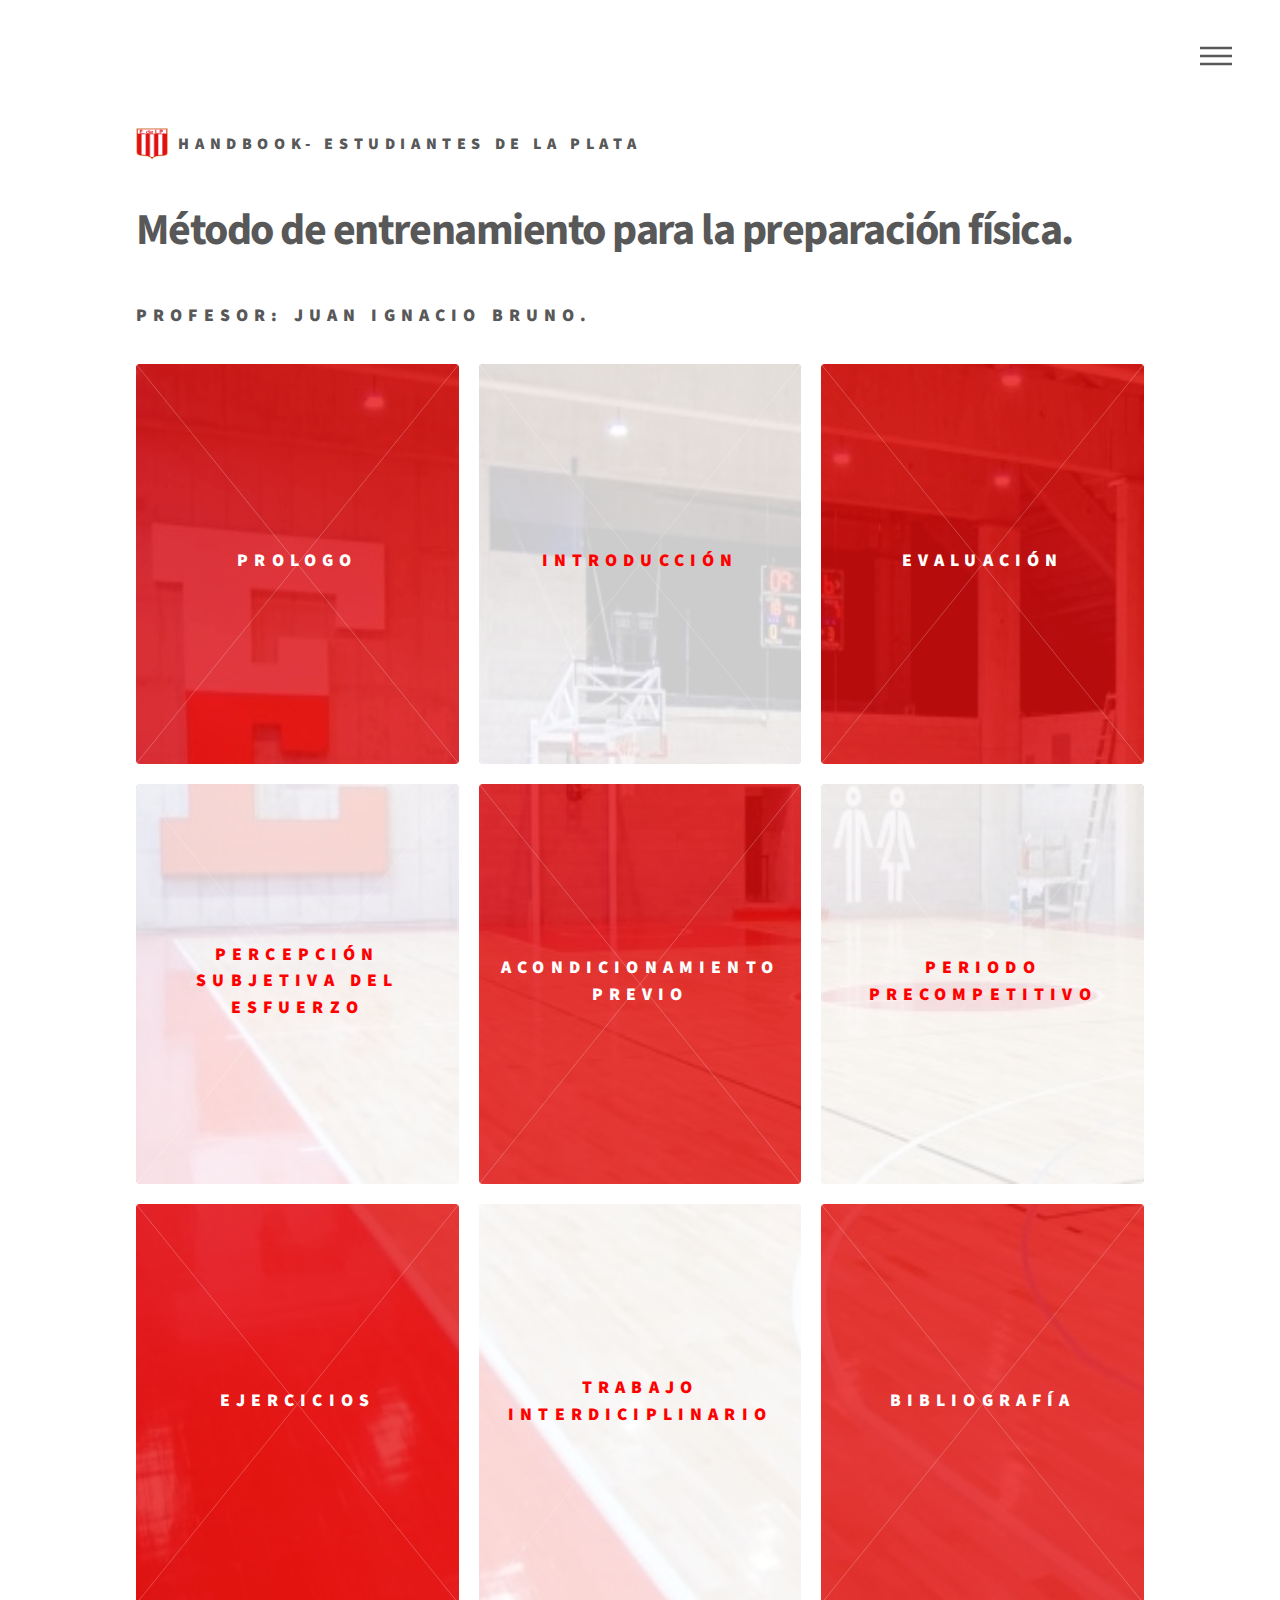
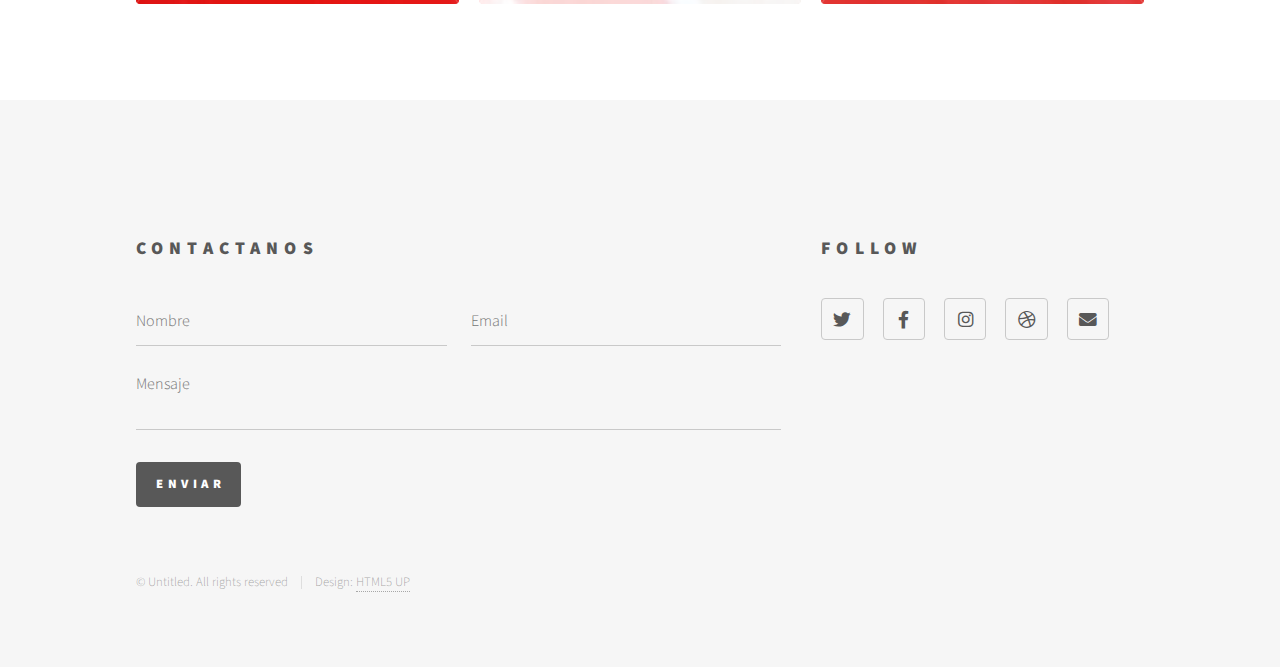
<file: index.html>
<!DOCTYPE HTML>
<!--
	Phantom by HTML5 UP
	html5up.net | @ajlkn
	Free for personal and commercial use under the CCA 3.0 license (html5up.net/license)
-->
<html>
	<head>

		<title> HANDBOOK - Estudiantes de La Plata  </title> 

				<meta charset="utf-8" />
				<meta name="viewport" content="width=device-width, initial-scale=1, user-scalable=no" />
				<meta name= "description" content="HANDBOOK Estudiantes de La Plata - Profesor Juan Ignacio Bruno - Método de entrenamiento para la preparación física."/>
        <meta name= "keywords"
				       content="handbook, Estduiantes de La Plata, preparación Física, Formativas, Manual, Basquet, Basquetbol" />
				  <meta name="author" content="Juan Ignacio Bruno" />
				<link rel="stylesheet" href="assets/css/main.css" />
				<noscript><link rel="stylesheet" href="assets/css/noscript.css"  /> </noscript>
        <link  rel="icon"   href="images/icono.jpg" type="image/jpg" />
	</head>
	<body class="is-preload">
		<!-- Wrapper -->
			<div id="wrapper">

				<!-- Header -->
					<header id="header">
						<div class="inner">

							<!-- Logo -->
								<a href="index.html" class="logo">
									<span class="symbol"><img src="escudo.svg.png" width=50px height=40px alt="escudo" /></span><span class="title">HANDBOOK- Estudiantes de La Plata</span>
								</a>

							<!-- Nav -->
								<nav>
									<ul>
										<li><a href="#menu">Contenido</a></li>
									</ul>
								</nav>

						</div>
					</header>

				<!-- Menu -->
					<nav id="menu">
						<h2>Contenido</h2>
						<ul>
		   				<li><a href="index.html">Contenido</a></li>
							<li><a href="prologo.html">Prologo</a></li>
							<li><a href="introduccion.html">Introducción</a></li>
							<li><a href="evaluacion.html">Evaluación</a></li>
							<li><a href="pse.html">PSE (Percepción Subjetiva del Esfuerzo)</a></li>
							<li><a href="entrada.html">Acondicionamiento Previo</a></li>
							<li><a href="pretemporada.html">Perdiodo precompetitivo</a></li>
							<li><a href="ejercicio.html">Ejercicios</a></li>
							<li><a href="charla.html">Trabajo interdiciplinario</a></li>
							<li><a href="bibliografia.html">Bibliografía</a></li>
						</ul>
					</nav>

				<!-- Main -->
				<div id="main">

						<div class="inner">
							<header>
								<h1>Método de entrenamiento para la preparación física. </a></h1>
								<h2>profesor: Juan Ignacio Bruno.</h2>


							</header>

								<section class="tiles">
									<article class="style1">
	                  <span class="image">
											<img src="images/principal/1.png" width="200" height="400"  alt="imagen prologo" />
										</span>
										<a href="prologo.html">
											<h2>Prologo</h2>
											<div class="content">
												<p></p>
											</div>
										</a>

									</article>

									<article class="style2">

										<span class="image">
											<img src="images/principal/2.png" width="200" height="400" alt="introc" />
										</span>
										<a href="introduccion.html">
										<h2>Introducción</h2>

										<div class="content">
											<p></p>
										</div>
									</a>
								</article>

								<article class="style1">
									<span class="image">
										<img src="images/principal/3.png" width="200" height="400" alt="evaluación" />
									</span>
									<a href="evaluacion.html">
										<h2>Evaluación</h2>
										<div class="content">
											<p></p>
										</div>
									</a>
								</article>
								<article class="style2">
									<span class="image">
										<img src="images/principal/4.png" width="200" height="400" alt="" />
									</span>
									<a href="pse.html">
										<h2>Percepción Subjetiva del Esfuerzo</h2>
										<div class="content">
											<p></p>
										</div>
									</a>
								</article>
								<article class="style1">
									<span class="image">
										<img src="images/principal/5.png" width="200" height="400" alt="" />
									</span>
									<a href="entrada.html">
										<h2>Acondicionamiento Previo</h2>
										<div class="content">
											<p></p>
										</div>
									</a>
								</article>
								<article class="style2">
									<span class="image">
										<img src="images/principal/6.png" width="200" height="400" alt="" />
									</span>
									<a href="pretemporada.html">
										<h2>Periodo precompetitivo</h2>
										<div class="content">
											<p></p>
										</div>
									</a>
								</article>
								<article class="style1">
									<span class="image">
										<img src="images/principal/7.png" width="200" height="400" alt="" />
									</span>
									<a href="ejercicio.html">
										<h2>Ejercicios</h2>
										<div class="content">
											<p></p>
										</div>
									</a>
								</article>
								<article class="style2">
									<span class="image">
										<img src="images/principal/8.png" width="200" height="400" alt="" />
									</span>
									<a href="charla.html">
										<h2>Trabajo interdiciplinario</h2>
										<div class="content">
											<p></p>
										</div>
									</a>
								</article>
								<article class="style1">
									<span class="image">
										<img src="images/principal/9.png" width="200" height="400"alt="" />
									</span>
									<a href="bibliografia.html">
										<h2>Bibliografía</h2>
										<div class="content">
											<p></p>
										</div>
									</a>

								</article>
</div>
							</section>

						</div>


				<!-- Footer -->

					<footer id="footer">
						<div class="inner">
							<section>
	         </br></br>
								<h2>CONTACTANOS</h2>
								<form method="post" action="https://usebasin.com/f/29ee0a9322ef">
									<div class="fields">
										<div class="field half">
											<input type="text" name="Nombre" id="Nombre" placeholder="Nombre" />
										</div>
										<div class="field half">
											<input type="email" name="email" id="email" placeholder="Email" />
										</div>
										<div class="field">
											<textarea name="message" id="message" placeholder="Mensaje"></textarea>
										</div>
									</div>
									<ul class="actions">
										<li><input type="submit" value="Enviar" class="primary" /></li>
									</ul>
								</form>
							</section>
							<section>
            </br></br>
								<h2>Follow</h2>
								<ul class="icons">
									<li><a target="_blank" href="https://twitter.com/juanyuv" class="icon brands style2 fa-twitter"><span class="label">Twitter</span></a></li>
									<li><a target="_blank" href="https://es-la.facebook.com/juanybruno" class="icon brands style2 fa-facebook-f"><span class="label">Facebook</span></a></li>
								  <li><a target="_blank" href="https://www.instagram.com/juany_bruno/" class="icon brands style2 fa-instagram"><span class="label">Instagram</span></a></li>
									<li><a target="_blank" href="https://profjuanibruno.github.io/Handbookedelp/" class="icon brands style2 fa-dribbble"><span class="label">Dribbble</span></a></li>
									<li><a target="_blank" href="profjuanibruno@gmail.com" class="icon solid style2 fa-envelope"><span class="label">Email</span></a></li>
								</ul>
							</section>
							<ul class="copyright">
								<li>&copy; Untitled. All rights reserved</li><li>Design: <a href="http://html5up.net">HTML5 UP</a></li>
							</ul>
						</div>
					</footer>


			</div>

		<!-- Scripts -->
			<script src="assets/js/jquery.min.js"></script>
			<script src="assets/js/browser.min.js"></script>
			<script src="assets/js/breakpoints.min.js"></script>
			<script src="assets/js/util.js"></script>
			<script src="assets/js/main.js"></script>

	</body>
</html>
</file>
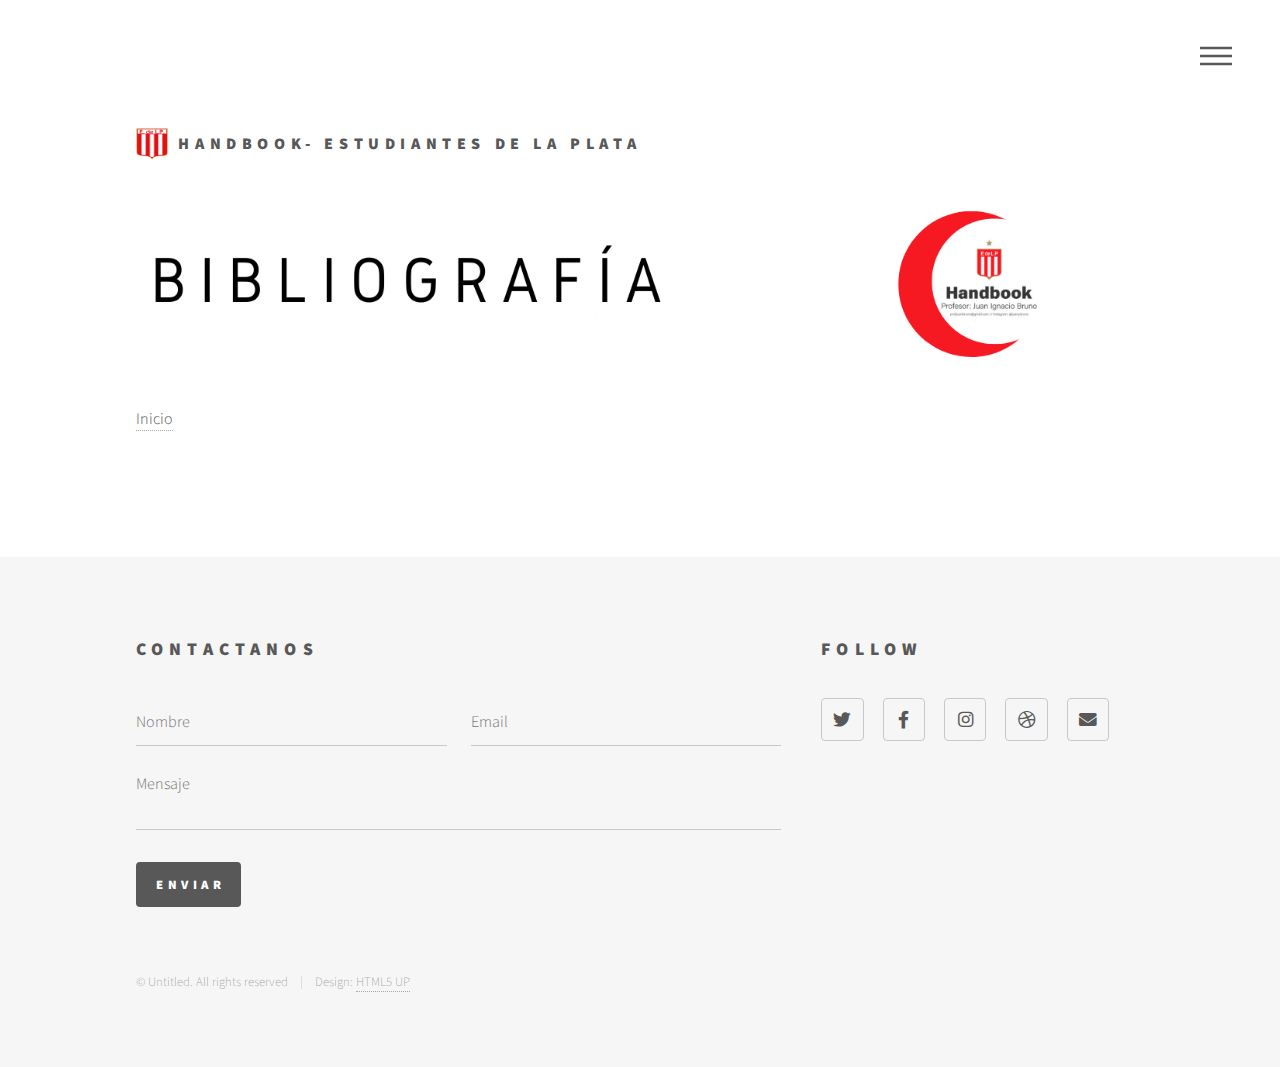
<file: bibliografia.html>
<!DOCTYPE html>
<!--
	Phantom by HTML5 UP
	html5up.net | @ajlkn
	Free for personal and commercial use under the CCA 3.0 license (html5up.net/license)
-->
<html lang="en" dir="ltr">
<head>
  <title> HANDBOOK</title>
  <meta charset="utf-8" />
  <meta name="viewport" content="width=device-width, initial-scale=1, user-scalable=no" />
  <link rel="stylesheet" href="assets/css/main.css" />
  <noscript><link rel="stylesheet" href="assets/css/noscript.css" /></noscript>
</head>
  <body  class="is-preload">
		<!-- Wrapper -->
			<div id="wrapper">
    <!-- Header -->
      <header id="header">
        <div class="inner">
    <!-- Logo -->
      <a href="index.html" class="logo">
        <span class="symbol"><img src="escudo.svg.png" width=50px height=50px alt="" /></span><span class="title">HANDBOOK- Estudiantes de La Plata</span>
      </a>
    <!-- Nav -->
      <nav>
        <ul>
          <li><a href="#menu">Contenido</a></li>
        </ul>
      </nav>

  </div>
</header>
    <!-- Menu -->
      <nav id="menu">
        <h2>Contenido</h2>
        <ul>
          <li><a href="index.html">Contenido</a></li>
          <li><a href="prologo.html">Prologo</a></li>
          <li><a href="introduccion.html">Introducción</a></li>
          <li><a href="evaluacion.html">Evaluación</a></li>
          <li><a href="pse.html">PSE (Percepción Subjetiva del Esfuerzo)</a></li>
          <li><a href="entrada.html">Acondicionamiento Previo</a></li>
          <li><a href="pretemporada.html">Perdiodo precompetitivo</a></li>
          <li><a href="ejercicio.html">Ejercicios</a></li>
          <li><a href="charla.html">Trabajo interdiciplinario</a></li>
          <li><a href="bibliografia.html">Bibliografía</a></li>
        </ul>
      </nav>
      <div id="main">
        <div class="inner">
            <span class="image main"><img src="images/biblio/biblio.png" width="" height="" alt="" /></span>

      <a href="index.html">Inicio</a>
      </br></br>

      </div>
      </div>
      <!-- Footer -->
        <footer id="footer">
          <div class="inner">
            <section>
              <h2>CONTACTANOS</h2>
              <form method="post" action="#">
                <div class="fields">
                  <div class="field half">
                    <input type="text" name="Nombre" id="Nombre" placeholder="Nombre" />
                  </div>
                  <div class="field half">
                    <input type="email" name="email" id="email" placeholder="Email" />
                  </div>
                  <div class="field">
                    <textarea name="message" id="message" placeholder="Mensaje"></textarea>
                  </div>
                </div>
                <ul class="actions">
                  <li><input type="submit" value="Enviar" class="primary" /></li>
                </ul>
              </form>
            </section>
            <section>
              <h2>Follow</h2>
              <ul class="icons">
                <li><a target="_blank" href="https://twitter.com/juanyuv" class="icon brands style2 fa-twitter"><span class="label">Twitter</span></a></li>
                <li><a target="_blank" href="https://es-la.facebook.com/juanybruno" class="icon brands style2 fa-facebook-f"><span class="label">Facebook</span></a></li>
              <li><a target="_blank" href="https://www.instagram.com/juany_bruno/" class="icon brands style2 fa-instagram"><span class="label">Instagram</span></a></li>
                <li><a target="_blank" href="file:///C:/Users/Juany%20Bruno/Desktop/curso%20pagina%20web/MANUAL/contenido.html" class="icon brands style2 fa-dribbble"><span class="label">Dribbble</span></a></li>
                <li><a target="_blank" href="profjuanibruno@gmail.com" class="icon solid style2 fa-envelope"><span class="label">Email</span></a></li>
              </ul>
            </section>
            <ul class="copyright">
              <li>&copy; Untitled. All rights reserved</li><li>Design: <a href="http://html5up.net">HTML5 UP</a></li>
            </ul>
          </div>
        </footer>

    </div>

  <!-- Scripts -->
    <script src="assets/js/jquery.min.js"></script>
    <script src="assets/js/browser.min.js"></script>
    <script src="assets/js/breakpoints.min.js"></script>
    <script src="assets/js/util.js"></script>
    <script src="assets/js/main.js"></script>

  </body>
</html>
</file>
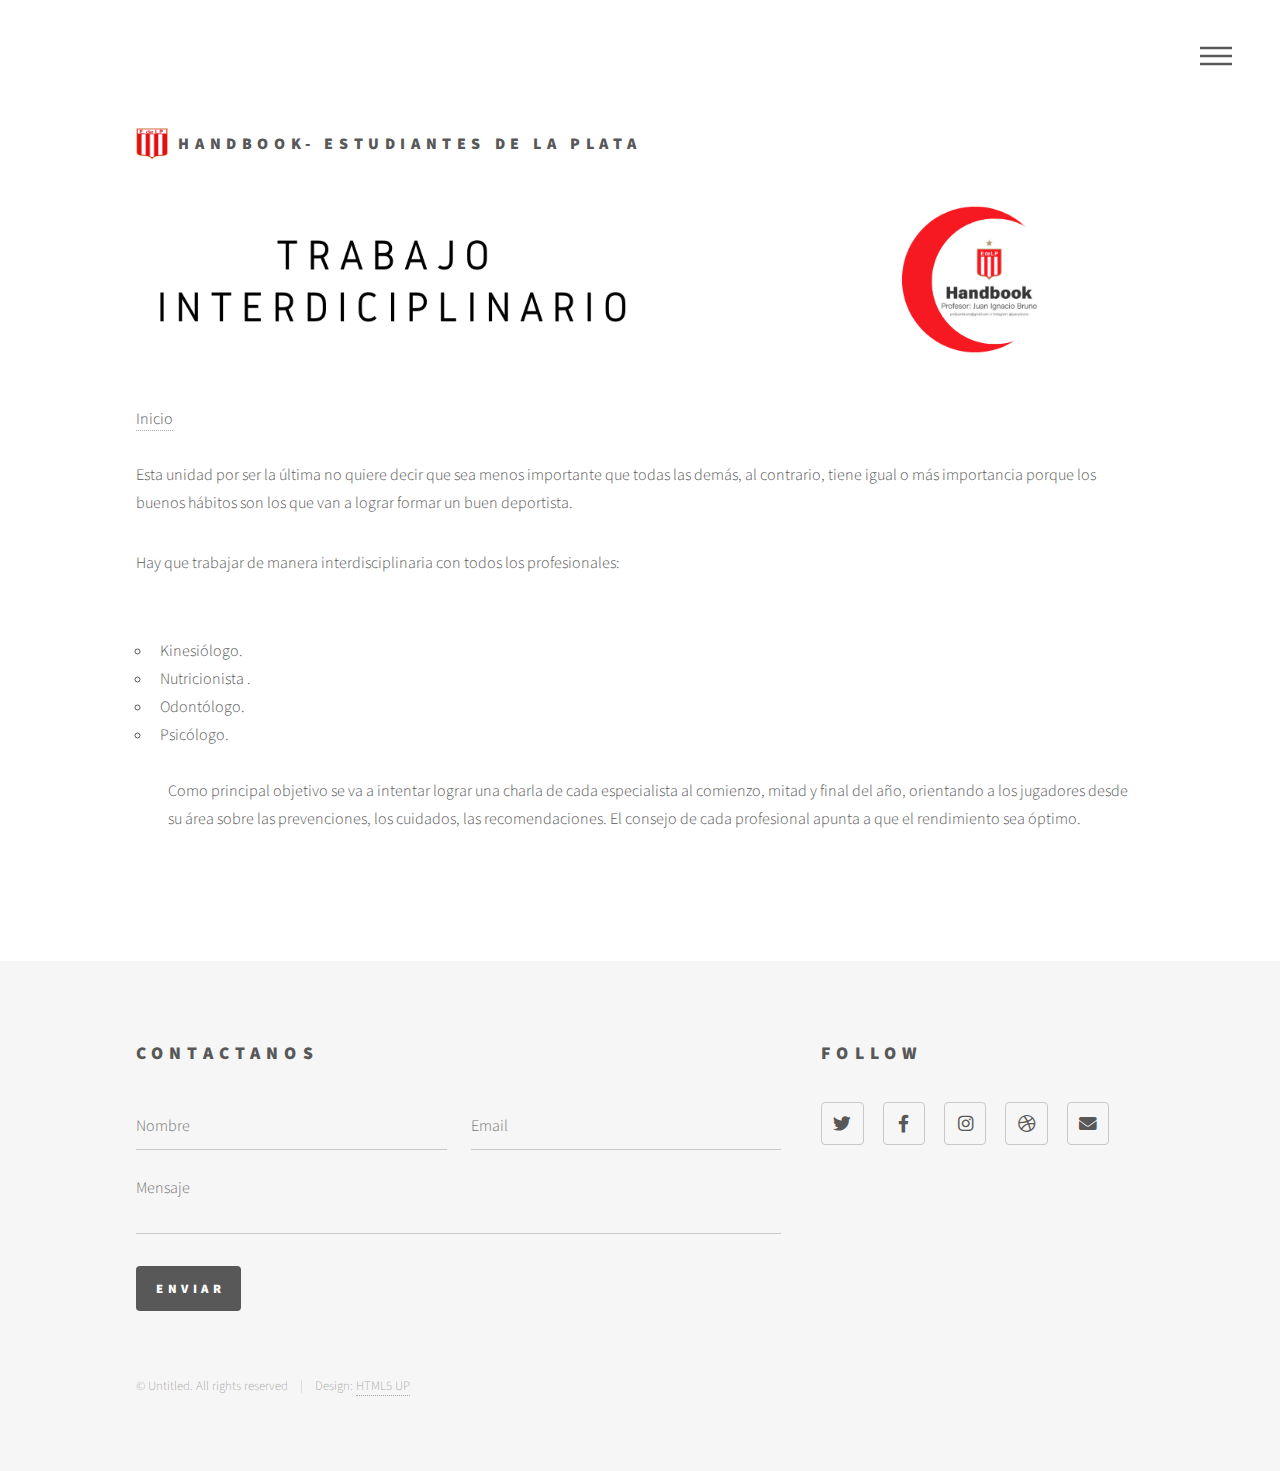
<file: charla.html>
<!DOCTYPE html>
<!--
	Phantom by HTML5 UP
	html5up.net | @ajlkn
	Free for personal and commercial use under the CCA 3.0 license (html5up.net/license)
-->
<html lang="en" dir="ltr">
<head>
  <title> Trabajo interdiciplinario - HANDBOOK</title>
  <meta charset="utf-8" />
  <meta name="viewport" content="width=device-width, initial-scale=1, user-scalable=no" />
  <link rel="stylesheet" href="assets/css/main.css" />
  <noscript><link rel="stylesheet" href="assets/css/noscript.css" /></noscript>
</head>
  <body  class="is-preload">
		<!-- Wrapper -->
			<div id="wrapper">
    <!-- Header -->
      <header id="header">
        <div class="inner">
    <!-- Logo -->
      <a href="index.html" class="logo">
        <span class="symbol"><img src="escudo.svg.png" width=50px height=50px alt="" /></span><span class="title">HANDBOOK- Estudiantes de La Plata</span>
      </a>
    <!-- Nav -->
      <nav>
        <ul>
          <li><a href="#menu">Contenido</a></li>
        </ul>
      </nav>

  </div>
</header>
    <!-- Menu -->
      <nav id="menu">
        <h2>Contenido</h2>
        <ul>
          <li><a href="index.html">Contenido</a></li>
          <li><a href="prologo.html">Prologo</a></li>
          <li><a href="introduccion.html">Introducción</a></li>
          <li><a href="evaluacion.html">Evaluación</a></li>
          <li><a href="pse.html">PSE (Percepción Subjetiva del Esfuerzo)</a></li>
          <li><a href="entrada.html">Acondicionamiento Previo</a></li>
          <li><a href="pretemporada.html">Perdiodo precompetitivo</a></li>
          <li><a href="ejercicio.html">Ejercicios</a></li>
          <li><a href="charla.html">Trabajo interdiciplinario</a></li>
          <li><a href="bibliografia.html">Bibliografía</a></li>
        </ul>
      </nav>

      <div id="main">
        <div class="inner">
            <span class="image main"><img src="images/interdi/interdi.png" width="" height="" alt="" /></span>
            <a href="index.html">Inicio</a>
            </br></br>
            <p>Esta unidad por ser la última no quiere decir que sea menos importante que todas las demás,
al contrario, tiene igual o más importancia porque los buenos hábitos son los que van a
lograr formar un buen deportista.</p>
            <p>Hay que trabajar de manera interdisciplinaria con todos los profesionales: </p>
        </br>
          <ul>
                <li TYPE="circle"> 	Kinesiólogo.</li>
                <li TYPE="circle"> 	Nutricionista . </li>
                <li TYPE="circle"> 	Odontólogo. </li>
                <li TYPE="circle"> 	Psicólogo. </li>
              <ul>
          </br>
        <p>Como principal objetivo se va a intentar lograr una charla de cada especialista al comienzo,
mitad y final del año, orientando a los jugadores desde su área sobre las prevenciones, los
cuidados, las recomendaciones. El consejo de cada profesional apunta a que el rendimiento
sea óptimo.</p>




    </div>
  </div>
      <!-- Footer -->
        <footer id="footer">
          <div class="inner">
            <section>
              <h2>CONTACTANOS</h2>
              <form method="post" action="#">
                <div class="fields">
                  <div class="field half">
                    <input type="text" name="Nombre" id="Nombre" placeholder="Nombre" />
                  </div>
                  <div class="field half">
                    <input type="email" name="email" id="email" placeholder="Email" />
                  </div>
                  <div class="field">
                    <textarea name="message" id="message" placeholder="Mensaje"></textarea>
                  </div>
                </div>
                <ul class="actions">
                  <li><input type="submit" value="Enviar" class="primary" /></li>
                </ul>
              </form>
            </section>
            <section>
              <h2>Follow</h2>
              <ul class="icons">
                <li><a target="_blank" href="https://twitter.com/juanyuv" class="icon brands style2 fa-twitter"><span class="label">Twitter</span></a></li>
                <li><a target="_blank" href="https://es-la.facebook.com/juanybruno" class="icon brands style2 fa-facebook-f"><span class="label">Facebook</span></a></li>
              <li><a target="_blank" href="https://www.instagram.com/juany_bruno/" class="icon brands style2 fa-instagram"><span class="label">Instagram</span></a></li>
                <li><a target="_blank" href="file:///C:/Users/Juany%20Bruno/Desktop/curso%20pagina%20web/MANUAL/contenido.html" class="icon brands style2 fa-dribbble"><span class="label">Dribbble</span></a></li>
                <li><a target="_blank" href="profjuanibruno@gmail.com" class="icon solid style2 fa-envelope"><span class="label">Email</span></a></li>
              </ul>
            </section>
            <ul class="copyright">
              <li>&copy; Untitled. All rights reserved</li><li>Design: <a href="http://html5up.net">HTML5 UP</a></li>
            </ul>
          </div>
        </footer>

    </div>

  <!-- Scripts -->
    <script src="assets/js/jquery.min.js"></script>
    <script src="assets/js/browser.min.js"></script>
    <script src="assets/js/breakpoints.min.js"></script>
    <script src="assets/js/util.js"></script>
    <script src="assets/js/main.js"></script>

  </body>
</html>
</file>
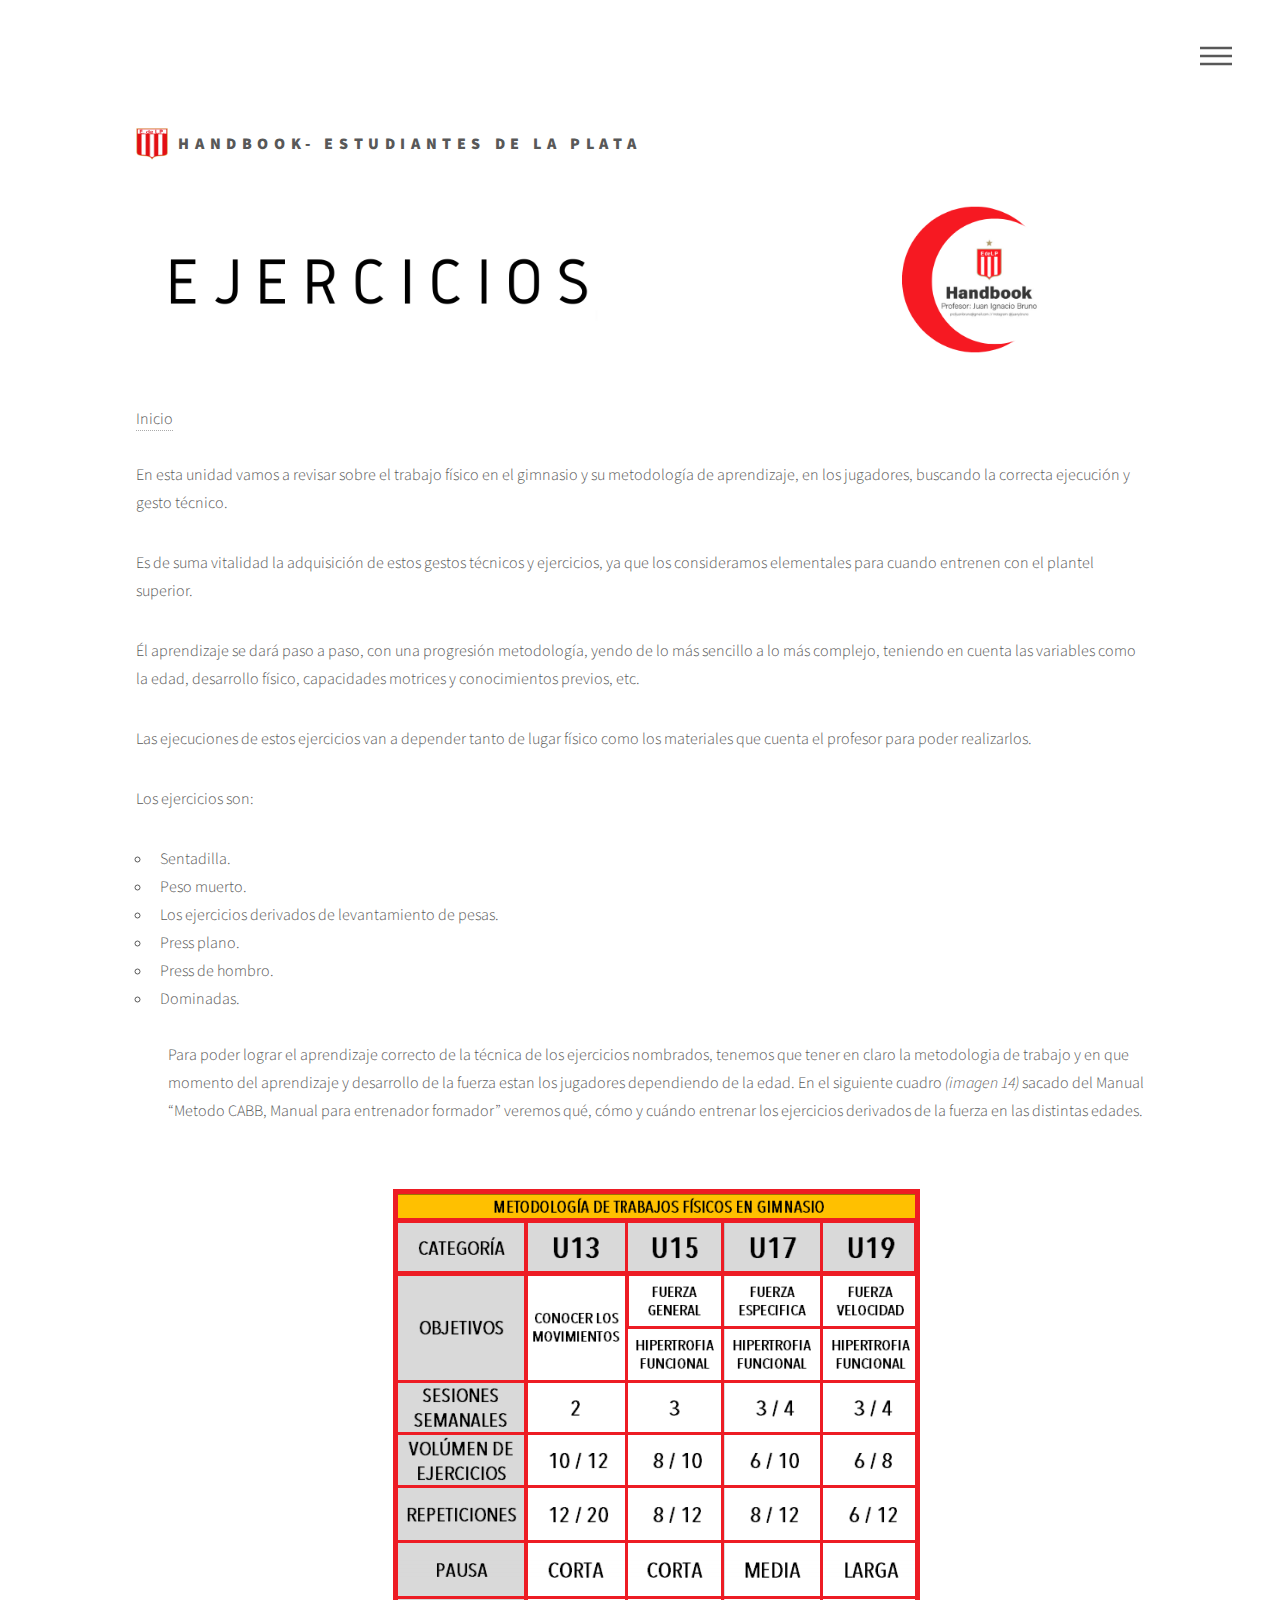
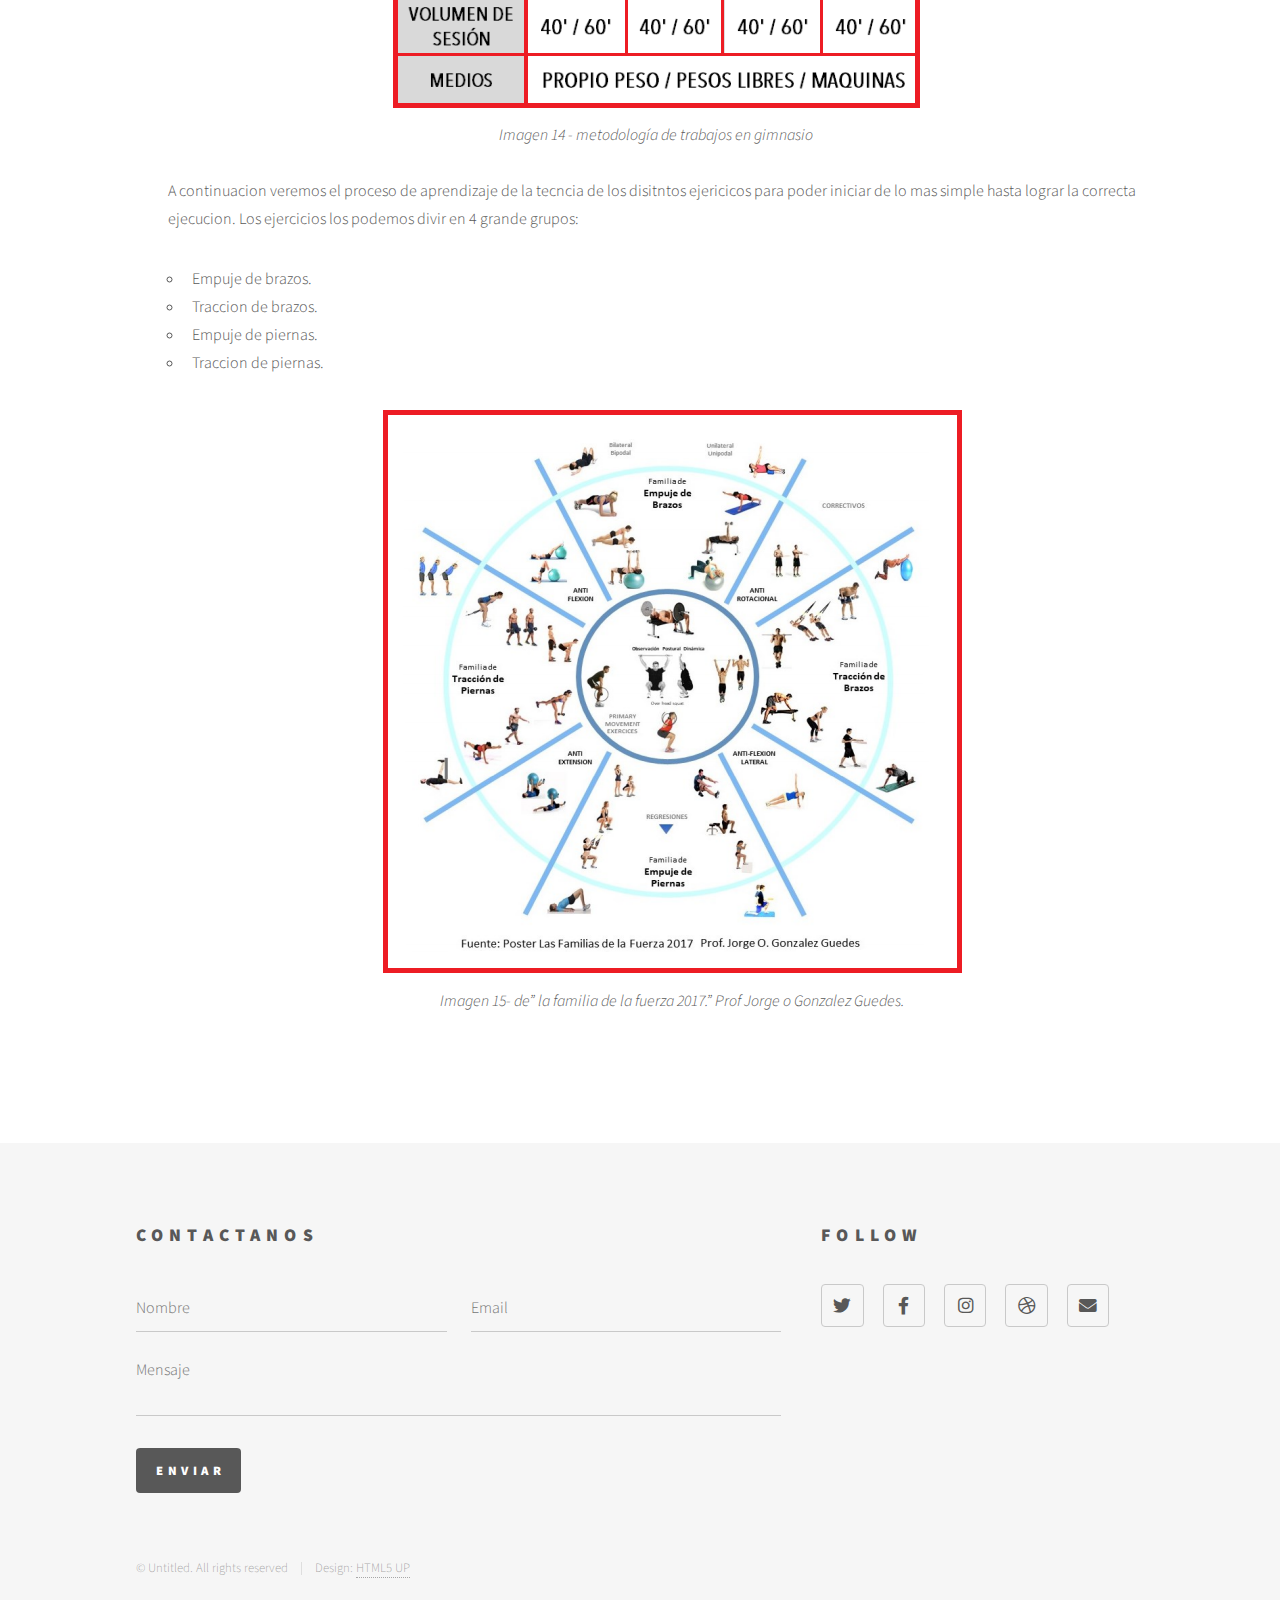
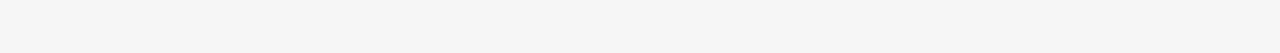
<file: ejercicio.html>
<!DOCTYPE html>
<!--
	Phantom by HTML5 UP
	html5up.net | @ajlkn
	Free for personal and commercial use under the CCA 3.0 license (html5up.net/license)
-->
<html lang="en" dir="ltr">
<head>
  <title> Ejercicios - HANDBOOK</title>
  <meta charset="utf-8" />
  <meta name="viewport" content="width=device-width, initial-scale=1, user-scalable=no" />
  <link rel="stylesheet" href="assets/css/main.css" />
  <noscript><link rel="stylesheet" href="assets/css/noscript.css" /></noscript>
</head>
  <body  class="is-preload">
		<!-- Wrapper -->
			<div id="wrapper">
    <!-- Header -->
      <header id="header">
        <div class="inner">
    <!-- Logo -->
      <a href="index.html" class="logo">
        <span class="symbol"><img src="escudo.svg.png" width=50px height=50px alt="" /></span><span class="title">HANDBOOK- Estudiantes de La Plata</span>
      </a>
    <!-- Nav -->
      <nav>
        <ul>
          <li><a href="#menu">Contenido</a></li>
        </ul>
      </nav>

  </div>
</header>
    <!-- Menu -->
      <nav id="menu">
        <h2>Contenido</h2>
        <ul>
          <li><a href="index.html">Contenido</a></li>
          <li><a href="prologo.html">Prologo</a></li>
          <li><a href="introduccion.html">Introducción</a></li>
          <li><a href="evaluacion.html">Evaluación</a></li>
          <li><a href="pse.html">PSE (Percepción Subjetiva del Esfuerzo)</a></li>
          <li><a href="entrada.html">Acondicionamiento Previo</a></li>
          <li><a href="pretemporada.html">Perdiodo precompetitivo</a></li>
          <li><a href="ejercicio.html">Ejercicios</a></li>
          <li><a href="charla.html">Trabajo interdiciplinario</a></li>
          <li><a href="bibliografia.html">Bibliografía</a></li>
        </ul>
      </nav>

      <div id="main">
        <div class="inner">
            <span class="image main"><img src="images/ejercicios/ejercicios.png" width="" height="" alt="" /></span>
            <a href="index.html">Inicio</a>
            </br></br>
            <p>En esta unidad vamos a revisar sobre el trabajo físico en el gimnasio y su metodología de
aprendizaje, en los jugadores, buscando la correcta ejecución y gesto técnico.</p>
            <p>Es de suma vitalidad la adquisición de estos gestos técnicos y ejercicios, ya que los
consideramos elementales para cuando entrenen con el plantel superior.</p>
            <p>Él aprendizaje se dará paso a paso, con una progresión metodología, yendo de lo más
sencillo a lo más complejo, teniendo en cuenta las variables como la edad, desarrollo físico,
capacidades motrices y conocimientos previos, etc.</p>
            <p>Las ejecuciones de estos ejercicios van a depender tanto de lugar físico como los materiales
que cuenta el profesor para poder realizarlos.</p>
            <p>Los ejercicios son:</p>

            <ul>
                <li TYPE="circle"> 	Sentadilla.</li>
                <li TYPE="circle"> 	Peso muerto. </li>
                <li TYPE="circle"> 	Los ejercicios derivados de levantamiento de pesas. </li>
                <li TYPE="circle"> 	Press plano. </li>
                <li TYPE="circle"> 	Press de hombro.</li>
                <li TYPE="circle"> 	Dominadas.</li>
            <ul>
</br>
        <p>Para poder lograr el aprendizaje correcto de la técnica de los ejercicios nombrados, tenemos
que tener en claro la metodologia de trabajo y en que momento del aprendizaje y desarrollo
de la fuerza estan los jugadores dependiendo de la edad. En el siguiente cuadro <i>(imagen
14)</i> sacado del Manual “Metodo CABB, Manual para entrenador formador” veremos qué,
cómo y cuándo entrenar los ejercicios derivados de la fuerza en las distintas edades.</p>
</br>
<figure>
  <div align="center"><img src="images/ejercicios/2.png" alt="">
    <figcaption><i>Imagen 14 - metodología de trabajos en gimnasio</i></figcaption>
</figure>
</br>
             <p>A continuacion veremos el proceso de aprendizaje de la tecncia de los disitntos ejericicos
para poder iniciar de lo mas simple hasta lograr la correcta ejecucion. Los ejercicios los
podemos divir en 4 grande grupos:
</p>
<ul>
    <li TYPE="circle"> 	Empuje de brazos.</li>
    <li TYPE="circle"> 	Traccion de brazos. </li>
    <li TYPE="circle"> 	Empuje de piernas. </li>
    <li TYPE="circle"> 	Traccion de piernas. </li>
<ul>
</br>
  <figure>
    <div align="center"><img src="images/ejercicios/1.png" alt="">
      <figcaption><i>Imagen 15- de” la familia de la fuerza 2017.” Prof Jorge o Gonzalez Guedes.</i></figcaption>
  </figure>



    </div>
  </div>
      <!-- Footer -->
        <footer id="footer">
          <div class="inner">
            <section>
              <h2>CONTACTANOS</h2>
              <form method="post" action="#">
                <div class="fields">
                  <div class="field half">
                    <input type="text" name="Nombre" id="Nombre" placeholder="Nombre" />
                  </div>
                  <div class="field half">
                    <input type="email" name="email" id="email" placeholder="Email" />
                  </div>
                  <div class="field">
                    <textarea name="message" id="message" placeholder="Mensaje"></textarea>
                  </div>
                </div>
                <ul class="actions">
                  <li><input type="submit" value="Enviar" class="primary" /></li>
                </ul>
              </form>
            </section>
            <section>
              <h2>Follow</h2>
              <ul class="icons">
                <li><a target="_blank" href="https://twitter.com/juanyuv" class="icon brands style2 fa-twitter"><span class="label">Twitter</span></a></li>
                <li><a target="_blank" href="https://es-la.facebook.com/juanybruno" class="icon brands style2 fa-facebook-f"><span class="label">Facebook</span></a></li>
              <li><a target="_blank" href="https://www.instagram.com/juany_bruno/" class="icon brands style2 fa-instagram"><span class="label">Instagram</span></a></li>
                <li><a target="_blank" href="file:///C:/Users/Juany%20Bruno/Desktop/curso%20pagina%20web/MANUAL/contenido.html" class="icon brands style2 fa-dribbble"><span class="label">Dribbble</span></a></li>
                <li><a target="_blank" href="profjuanibruno@gmail.com" class="icon solid style2 fa-envelope"><span class="label">Email</span></a></li>
              </ul>
            </section>
            <ul class="copyright">
              <li>&copy; Untitled. All rights reserved</li><li>Design: <a href="http://html5up.net">HTML5 UP</a></li>
            </ul>
          </div>
        </footer>

    </div>

  <!-- Scripts -->
    <script src="assets/js/jquery.min.js"></script>
    <script src="assets/js/browser.min.js"></script>
    <script src="assets/js/breakpoints.min.js"></script>
    <script src="assets/js/util.js"></script>
    <script src="assets/js/main.js"></script>


  </body>
</html>
</file>
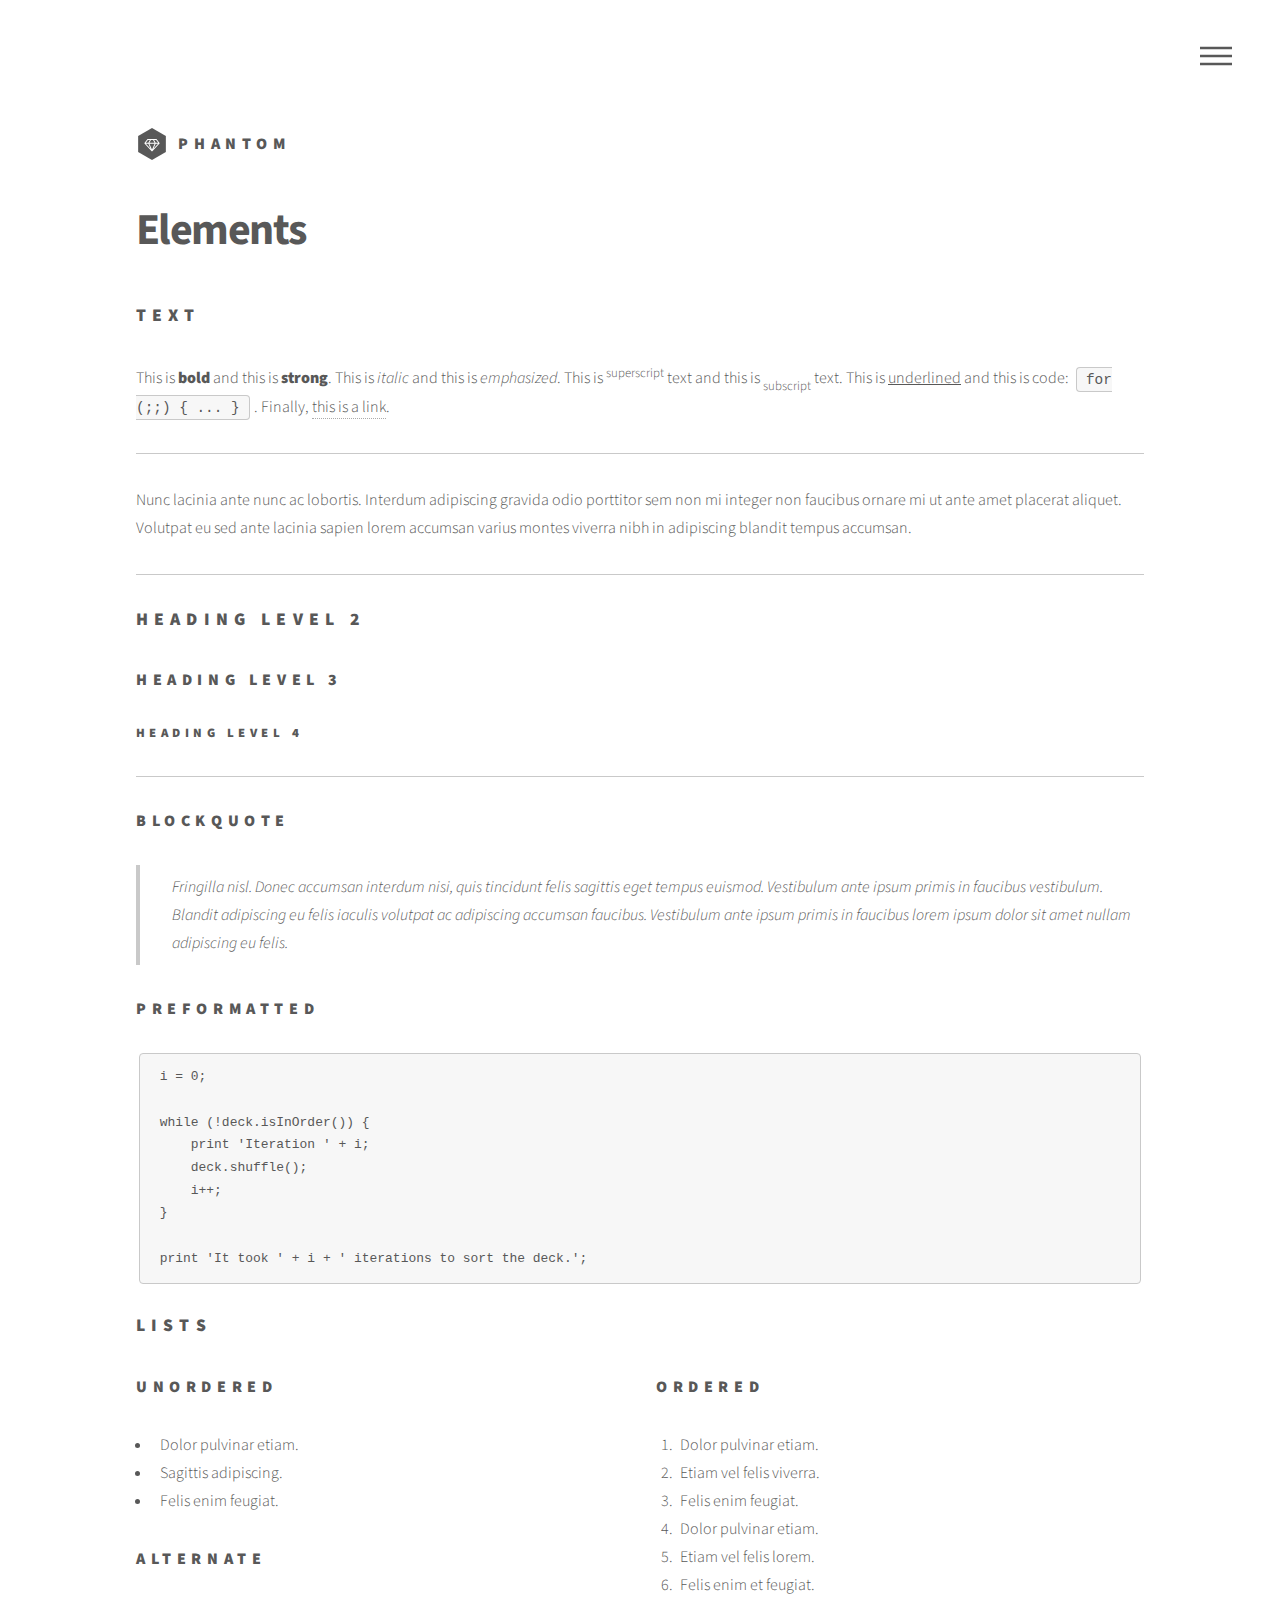
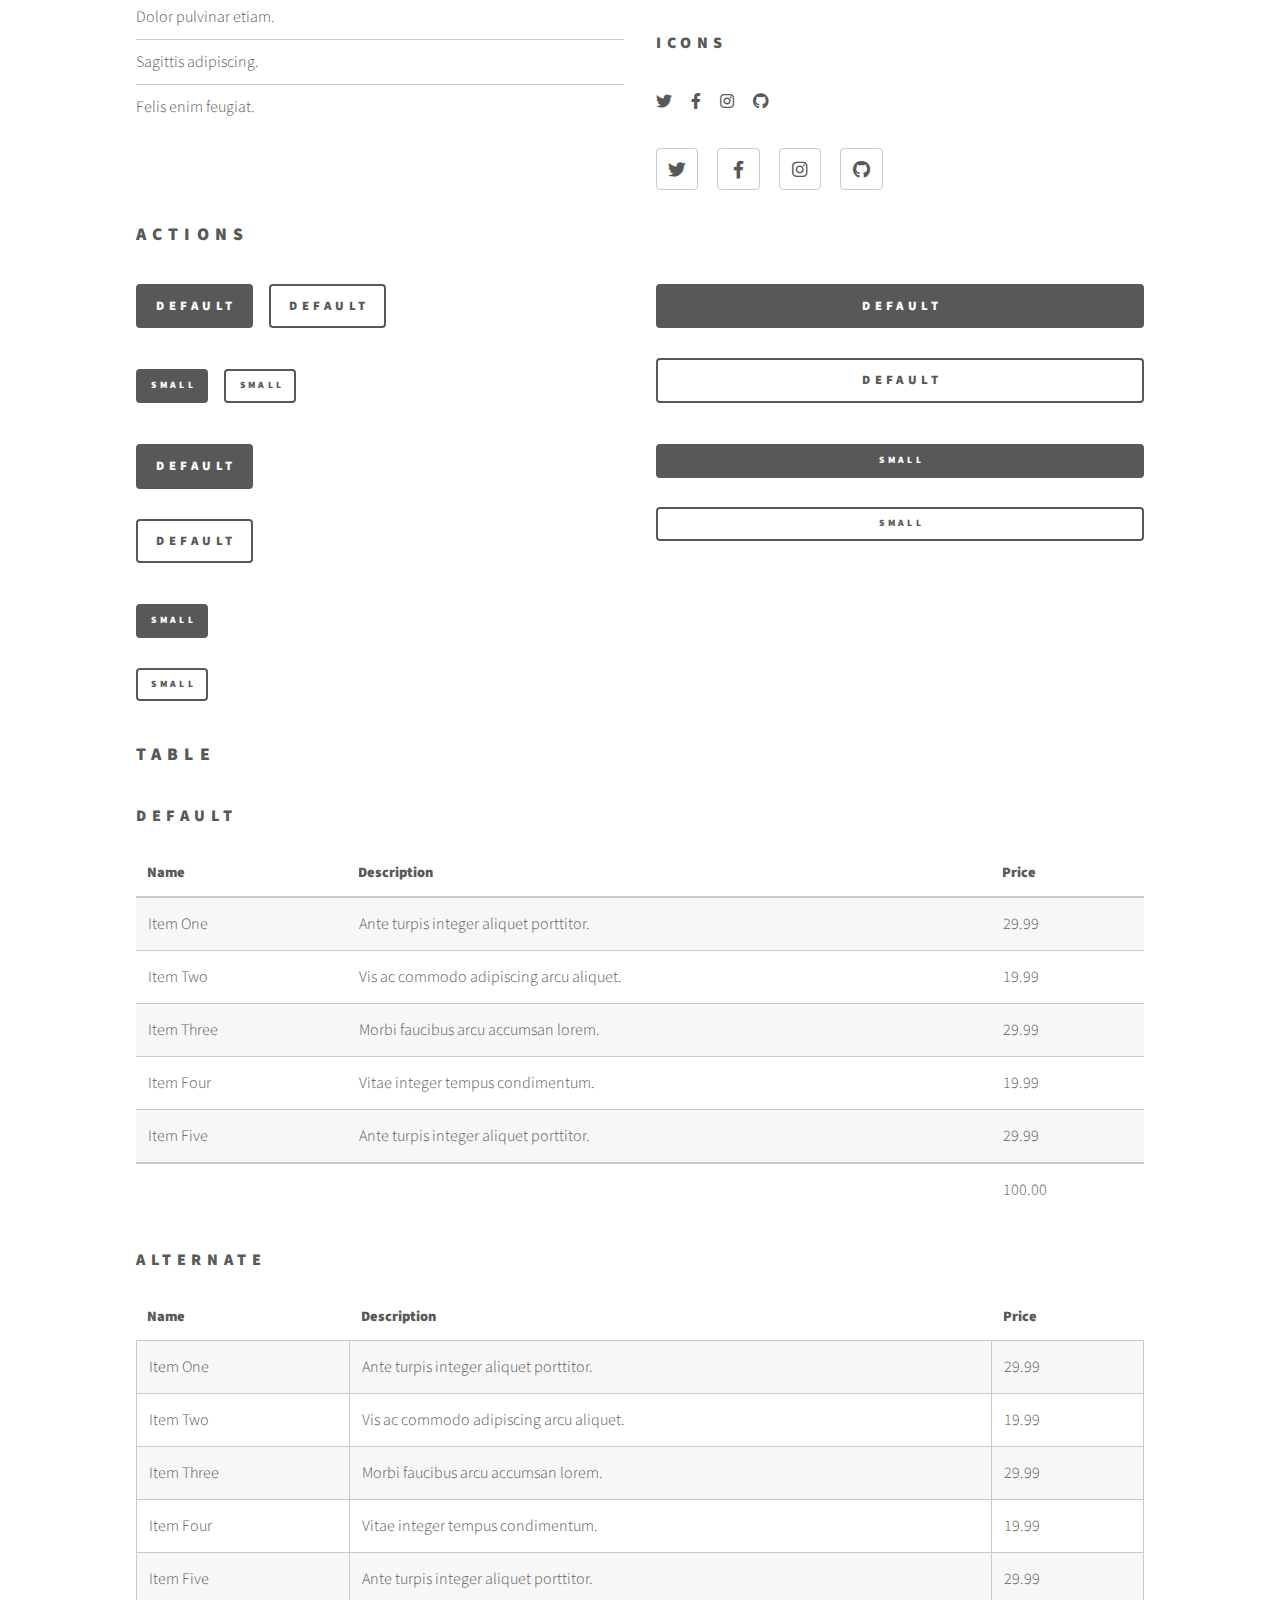
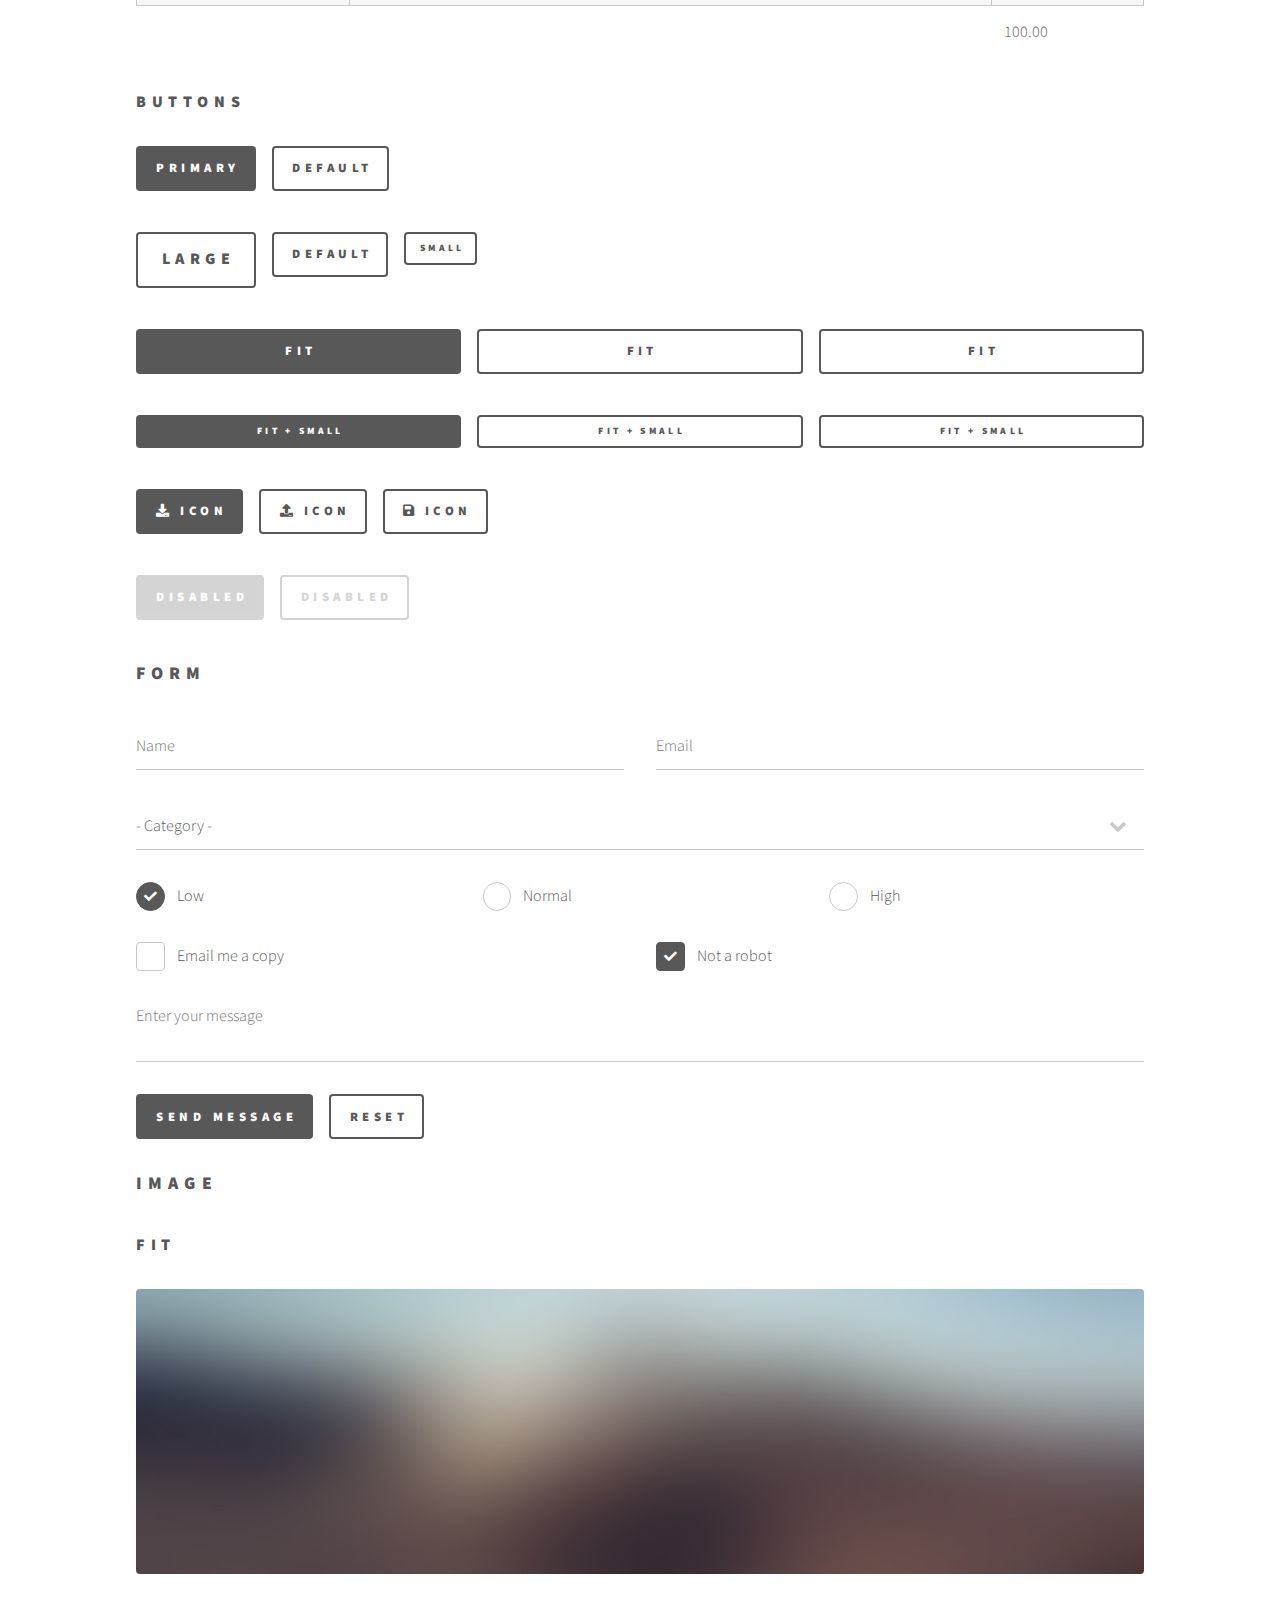
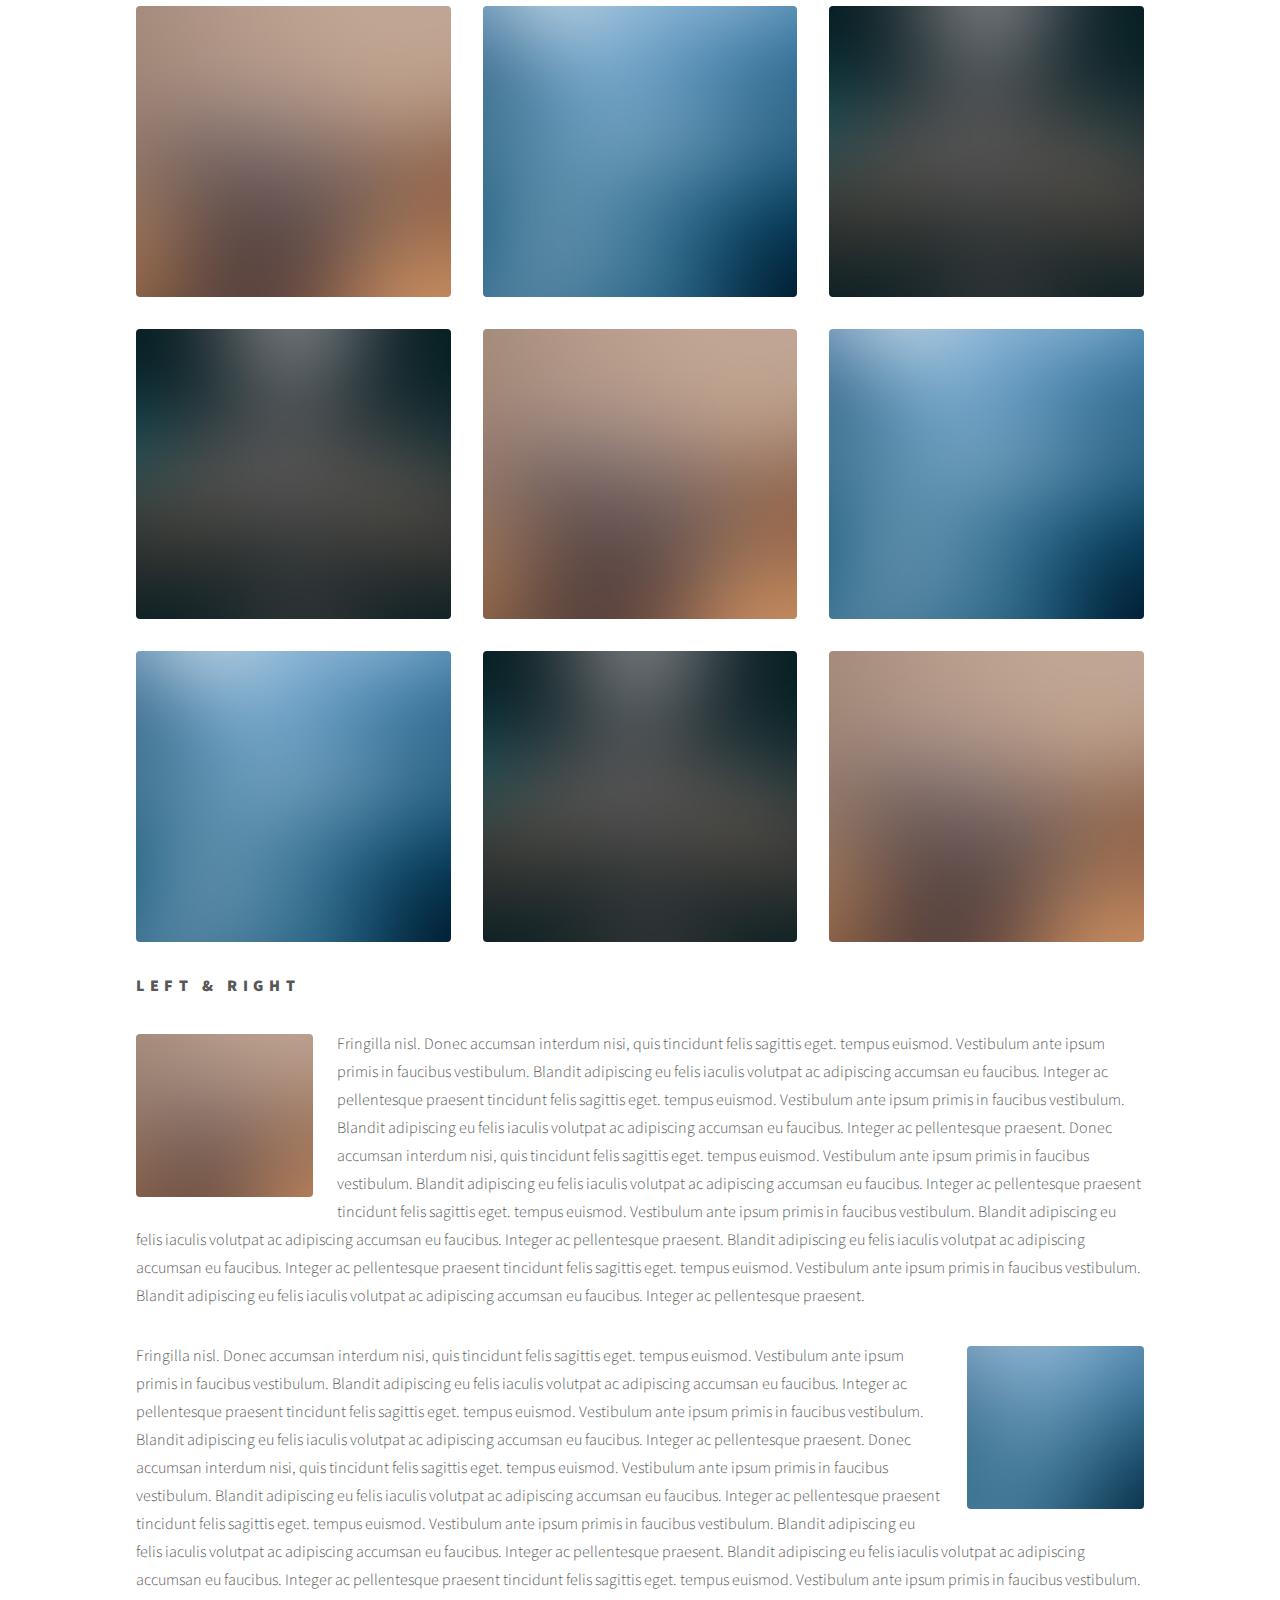
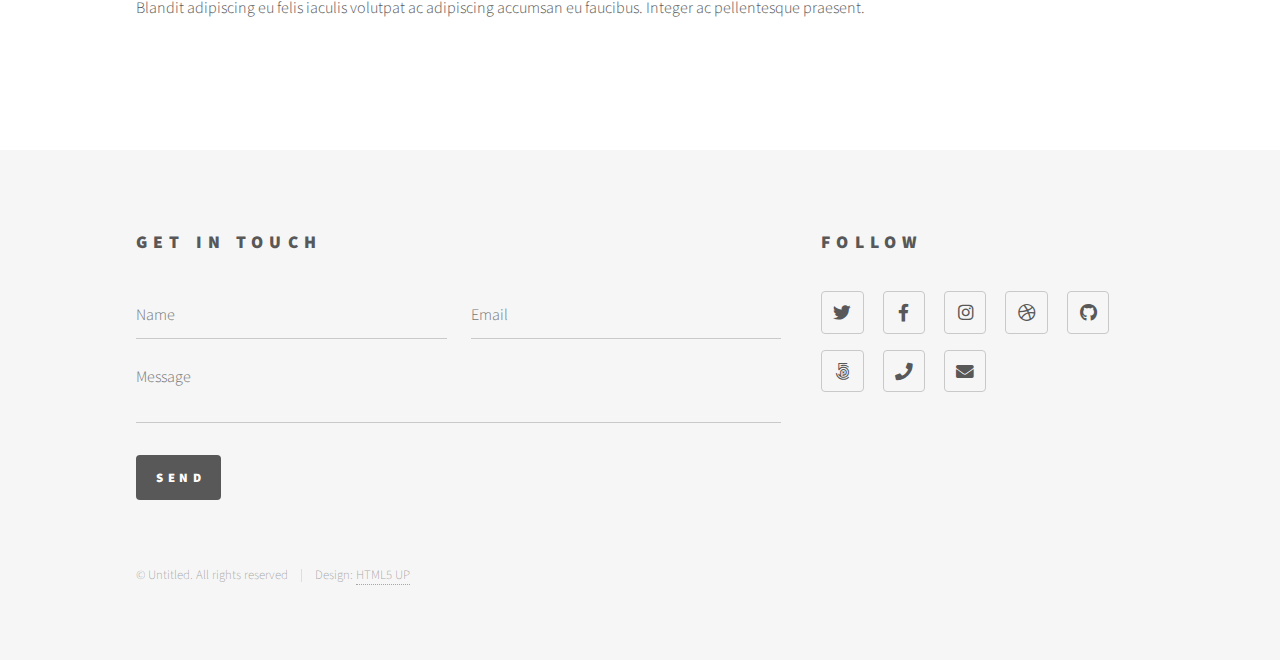
<file: elements.html>
<!DOCTYPE HTML>
<!--
	Phantom by HTML5 UP
	html5up.net | @ajlkn
	Free for personal and commercial use under the CCA 3.0 license (html5up.net/license)
-->
<html>
	<head>
		<title>Elements - Phantom by HTML5 UP</title>
		<meta charset="utf-8" />
		<meta name="viewport" content="width=device-width, initial-scale=1, user-scalable=no" />
		<link rel="stylesheet" href="assets/css/main.css" />
		<noscript><link rel="stylesheet" href="assets/css/noscript.css" /></noscript>
	</head>
	<body class="is-preload">
		<!-- Wrapper -->
			<div id="wrapper">

				<!-- Header -->
					<header id="header">
						<div class="inner">

							<!-- Logo -->
								<a href="index.html" class="logo">
									<span class="symbol"><img src="images/logo.svg" alt="" /></span><span class="title">Phantom</span>
								</a>

							<!-- Nav -->
								<nav>
									<ul>
										<li><a href="#menu">Contenido</a></li>
									</ul>
								</nav>

						</div>
					</header>

				<!-- Menu -->
					<nav id="menu">
						<h2>Contenido</h2>
						<ul>
							<li><a href="contenido.html">Contenido</a></li>
							<li><a href="prologo.html">Prologo</a></li>
							<li><a href="introducción.html">Introducción</a></li>
							<li><a href="Evaluación.html">Evaluación</a></li>
							<li><a href="pse.html">PSE (Percepción Subjetiva del Esfuerzo)</a></li>
							<li><a href="acondicionamientoprevio.html">Acondicionamiento Previo</a></li>
							<li><a href="pretemporada.html">Perdiodo precompetitivo</a></li>
							<li><a href="ejercicio.html">Ejercicios</a></li>
							<li><a href="charla.html">Charlas especialistas</a></li>
							<li><a href="bibliografia.html">Bibliografía</a></li>
						</ul>
					</nav>

				<!-- Main -->
					<div id="main">
						<div class="inner">
							<h1>Elements</h1>

							<!-- Text -->
								<section>
									<h2>Text</h2>
									<p>This is <b>bold</b> and this is <strong>strong</strong>. This is <i>italic</i> and this is <em>emphasized</em>.
									This is <sup>superscript</sup> text and this is <sub>subscript</sub> text.
									This is <u>underlined</u> and this is code: <code>for (;;) { ... }</code>. Finally, <a href="#">this is a link</a>.</p>
									<hr />
									<p>Nunc lacinia ante nunc ac lobortis. Interdum adipiscing gravida odio porttitor sem non mi integer non faucibus ornare mi ut ante amet placerat aliquet. Volutpat eu sed ante lacinia sapien lorem accumsan varius montes viverra nibh in adipiscing blandit tempus accumsan.</p>
									<hr />
									<h2>Heading Level 2</h2>
									<h3>Heading Level 3</h3>
									<h4>Heading Level 4</h4>
									<hr />
									<h3>Blockquote</h3>
									<blockquote>Fringilla nisl. Donec accumsan interdum nisi, quis tincidunt felis sagittis eget tempus euismod. Vestibulum ante ipsum primis in faucibus vestibulum. Blandit adipiscing eu felis iaculis volutpat ac adipiscing accumsan faucibus. Vestibulum ante ipsum primis in faucibus lorem ipsum dolor sit amet nullam adipiscing eu felis.</blockquote>
									<h3>Preformatted</h3>
									<pre><code>i = 0;

while (!deck.isInOrder()) {
    print 'Iteration ' + i;
    deck.shuffle();
    i++;
}

print 'It took ' + i + ' iterations to sort the deck.';</code></pre>
								</section>

							<!-- Lists -->
								<section>
									<h2>Lists</h2>
									<div class="row">
										<div class="col-6 col-12-medium">
											<h3>Unordered</h3>
											<ul>
												<li>Dolor pulvinar etiam.</li>
												<li>Sagittis adipiscing.</li>
												<li>Felis enim feugiat.</li>
											</ul>
											<h3>Alternate</h3>
											<ul class="alt">
												<li>Dolor pulvinar etiam.</li>
												<li>Sagittis adipiscing.</li>
												<li>Felis enim feugiat.</li>
											</ul>
										</div>
										<div class="col-6 col-12-medium">
											<h3>Ordered</h3>
											<ol>
												<li>Dolor pulvinar etiam.</li>
												<li>Etiam vel felis viverra.</li>
												<li>Felis enim feugiat.</li>
												<li>Dolor pulvinar etiam.</li>
												<li>Etiam vel felis lorem.</li>
												<li>Felis enim et feugiat.</li>
											</ol>
											<h3>Icons</h3>
											<ul class="icons">
												<li><a href="#" class="icon brands style1 fa-twitter"><span class="label">Twitter</span></a></li>
												<li><a href="#" class="icon brands style1 fa-facebook-f"><span class="label">Facebook</span></a></li>
												<li><a href="#" class="icon brands style1 fa-instagram"><span class="label">Instagram</span></a></li>
												<li><a href="#" class="icon brands style1 fa-github"><span class="label">Github</span></a></li>
											</ul>
											<ul class="icons">
												<li><a href="#" class="icon brands style2 fa-twitter"><span class="label">Twitter</span></a></li>
												<li><a href="#" class="icon brands style2 fa-facebook-f"><span class="label">Facebook</span></a></li>
												<li><a href="#" class="icon brands style2 fa-instagram"><span class="label">Instagram</span></a></li>
												<li><a href="#" class="icon brands style2 fa-github"><span class="label">Github</span></a></li>
											</ul>
										</div>
									</div>
									<h2>Actions</h2>
									<div class="row">
										<div class="col-6 col-12-medium">
											<ul class="actions">
												<li><a href="#" class="button primary">Default</a></li>
												<li><a href="#" class="button">Default</a></li>
											</ul>
											<ul class="actions small">
												<li><a href="#" class="button primary small">Small</a></li>
												<li><a href="#" class="button small">Small</a></li>
											</ul>
											<ul class="actions stacked">
												<li><a href="#" class="button primary">Default</a></li>
												<li><a href="#" class="button">Default</a></li>
											</ul>
											<ul class="actions stacked">
												<li><a href="#" class="button primary small">Small</a></li>
												<li><a href="#" class="button small">Small</a></li>
											</ul>
										</div>
										<div class="col-6 col-12-medium">
											<ul class="actions stacked">
												<li><a href="#" class="button primary fit">Default</a></li>
												<li><a href="#" class="button fit">Default</a></li>
											</ul>
											<ul class="actions stacked">
												<li><a href="#" class="button primary small fit">Small</a></li>
												<li><a href="#" class="button small fit">Small</a></li>
											</ul>
										</div>
									</div>
								</section>

							<!-- Table -->
								<section>
									<h2>Table</h2>
									<h3>Default</h3>
									<div class="table-wrapper">
										<table>
											<thead>
												<tr>
													<th>Name</th>
													<th>Description</th>
													<th>Price</th>
												</tr>
											</thead>
											<tbody>
												<tr>
													<td>Item One</td>
													<td>Ante turpis integer aliquet porttitor.</td>
													<td>29.99</td>
												</tr>
												<tr>
													<td>Item Two</td>
													<td>Vis ac commodo adipiscing arcu aliquet.</td>
													<td>19.99</td>
												</tr>
												<tr>
													<td>Item Three</td>
													<td> Morbi faucibus arcu accumsan lorem.</td>
													<td>29.99</td>
												</tr>
												<tr>
													<td>Item Four</td>
													<td>Vitae integer tempus condimentum.</td>
													<td>19.99</td>
												</tr>
												<tr>
													<td>Item Five</td>
													<td>Ante turpis integer aliquet porttitor.</td>
													<td>29.99</td>
												</tr>
											</tbody>
											<tfoot>
												<tr>
													<td colspan="2"></td>
													<td>100.00</td>
												</tr>
											</tfoot>
										</table>
									</div>

									<h3>Alternate</h3>
									<div class="table-wrapper">
										<table class="alt">
											<thead>
												<tr>
													<th>Name</th>
													<th>Description</th>
													<th>Price</th>
												</tr>
											</thead>
											<tbody>
												<tr>
													<td>Item One</td>
													<td>Ante turpis integer aliquet porttitor.</td>
													<td>29.99</td>
												</tr>
												<tr>
													<td>Item Two</td>
													<td>Vis ac commodo adipiscing arcu aliquet.</td>
													<td>19.99</td>
												</tr>
												<tr>
													<td>Item Three</td>
													<td> Morbi faucibus arcu accumsan lorem.</td>
													<td>29.99</td>
												</tr>
												<tr>
													<td>Item Four</td>
													<td>Vitae integer tempus condimentum.</td>
													<td>19.99</td>
												</tr>
												<tr>
													<td>Item Five</td>
													<td>Ante turpis integer aliquet porttitor.</td>
													<td>29.99</td>
												</tr>
											</tbody>
											<tfoot>
												<tr>
													<td colspan="2"></td>
													<td>100.00</td>
												</tr>
											</tfoot>
										</table>
									</div>
								</section>

							<!-- Buttons -->
								<section>
									<h3>Buttons</h3>
									<ul class="actions">
										<li><a href="#" class="button primary">Primary</a></li>
										<li><a href="#" class="button">Default</a></li>
									</ul>
									<ul class="actions">
										<li><a href="#" class="button large">Large</a></li>
										<li><a href="#" class="button">Default</a></li>
										<li><a href="#" class="button small">Small</a></li>
									</ul>
									<ul class="actions fit">
										<li><a href="#" class="button primary fit">Fit</a></li>
										<li><a href="#" class="button fit">Fit</a></li>
										<li><a href="#" class="button fit">Fit</a></li>
									</ul>
									<ul class="actions fit small">
										<li><a href="#" class="button primary fit small">Fit + Small</a></li>
										<li><a href="#" class="button fit small">Fit + Small</a></li>
										<li><a href="#" class="button fit small">Fit + Small</a></li>
									</ul>
									<ul class="actions">
										<li><a href="#" class="button primary icon solid fa-download">Icon</a></li>
										<li><a href="#" class="button icon solid fa-upload">Icon</a></li>
										<li><a href="#" class="button icon solid fa-save">Icon</a></li>
									</ul>
									<ul class="actions">
										<li><span class="button primary disabled">Disabled</span></li>
										<li><span class="button disabled">Disabled</span></li>
									</ul>
								</section>

							<!-- Form -->
								<section>
									<h2>Form</h2>
									<form method="post" action="#">
										<div class="row gtr-uniform">
											<div class="col-6 col-12-xsmall">
												<input type="text" name="demo-name" id="demo-name" value="" placeholder="Name" />
											</div>
											<div class="col-6 col-12-xsmall">
												<input type="email" name="demo-email" id="demo-email" value="" placeholder="Email" />
											</div>
											<div class="col-12">
												<select name="demo-category" id="demo-category">
													<option value="">- Category -</option>
													<option value="1">Manufacturing</option>
													<option value="1">Shipping</option>
													<option value="1">Administration</option>
													<option value="1">Human Resources</option>
												</select>
											</div>
											<div class="col-4 col-12-small">
												<input type="radio" id="demo-priority-low" name="demo-priority" checked>
												<label for="demo-priority-low">Low</label>
											</div>
											<div class="col-4 col-12-small">
												<input type="radio" id="demo-priority-normal" name="demo-priority">
												<label for="demo-priority-normal">Normal</label>
											</div>
											<div class="col-4 col-12-small">
												<input type="radio" id="demo-priority-high" name="demo-priority">
												<label for="demo-priority-high">High</label>
											</div>
											<div class="col-6 col-12-small">
												<input type="checkbox" id="demo-copy" name="demo-copy">
												<label for="demo-copy">Email me a copy</label>
											</div>
											<div class="col-6 col-12-small">
												<input type="checkbox" id="demo-human" name="demo-human" checked>
												<label for="demo-human">Not a robot</label>
											</div>
											<div class="col-12">
												<textarea name="demo-message" id="demo-message" placeholder="Enter your message" rows="6"></textarea>
											</div>
											<div class="col-12">
												<ul class="actions">
													<li><input type="submit" value="Send Message" class="primary" /></li>
													<li><input type="reset" value="Reset" /></li>
												</ul>
											</div>
										</div>
									</form>
								</section>

							<!-- Image -->
								<section>
									<h2>Image</h2>
									<h3>Fit</h3>
									<div class="box alt">
										<div class="row gtr-uniform">
											<div class="col-12"><span class="image fit"><img src="images/pic13.jpg" alt="" /></span></div>
											<div class="col-4"><span class="image fit"><img src="images/pic01.jpg" alt="" /></span></div>
											<div class="col-4"><span class="image fit"><img src="images/pic02.jpg" alt="" /></span></div>
											<div class="col-4"><span class="image fit"><img src="images/pic03.jpg" alt="" /></span></div>
											<div class="col-4"><span class="image fit"><img src="images/pic03.jpg" alt="" /></span></div>
											<div class="col-4"><span class="image fit"><img src="images/pic01.jpg" alt="" /></span></div>
											<div class="col-4"><span class="image fit"><img src="images/pic02.jpg" alt="" /></span></div>
											<div class="col-4"><span class="image fit"><img src="images/pic02.jpg" alt="" /></span></div>
											<div class="col-4"><span class="image fit"><img src="images/pic03.jpg" alt="" /></span></div>
											<div class="col-4"><span class="image fit"><img src="images/pic01.jpg" alt="" /></span></div>
										</div>
									</div>
									<h3>Left &amp; Right</h3>
									<p><span class="image left"><img src="images/pic14.jpg" alt="" /></span>Fringilla nisl. Donec accumsan interdum nisi, quis tincidunt felis sagittis eget. tempus euismod. Vestibulum ante ipsum primis in faucibus vestibulum. Blandit adipiscing eu felis iaculis volutpat ac adipiscing accumsan eu faucibus. Integer ac pellentesque praesent tincidunt felis sagittis eget. tempus euismod. Vestibulum ante ipsum primis in faucibus vestibulum. Blandit adipiscing eu felis iaculis volutpat ac adipiscing accumsan eu faucibus. Integer ac pellentesque praesent. Donec accumsan interdum nisi, quis tincidunt felis sagittis eget. tempus euismod. Vestibulum ante ipsum primis in faucibus vestibulum. Blandit adipiscing eu felis iaculis volutpat ac adipiscing accumsan eu faucibus. Integer ac pellentesque praesent tincidunt felis sagittis eget. tempus euismod. Vestibulum ante ipsum primis in faucibus vestibulum. Blandit adipiscing eu felis iaculis volutpat ac adipiscing accumsan eu faucibus. Integer ac pellentesque praesent. Blandit adipiscing eu felis iaculis volutpat ac adipiscing accumsan eu faucibus. Integer ac pellentesque praesent tincidunt felis sagittis eget. tempus euismod. Vestibulum ante ipsum primis in faucibus vestibulum. Blandit adipiscing eu felis iaculis volutpat ac adipiscing accumsan eu faucibus. Integer ac pellentesque praesent.</p>
									<p><span class="image right"><img src="images/pic15.jpg" alt="" /></span>Fringilla nisl. Donec accumsan interdum nisi, quis tincidunt felis sagittis eget. tempus euismod. Vestibulum ante ipsum primis in faucibus vestibulum. Blandit adipiscing eu felis iaculis volutpat ac adipiscing accumsan eu faucibus. Integer ac pellentesque praesent tincidunt felis sagittis eget. tempus euismod. Vestibulum ante ipsum primis in faucibus vestibulum. Blandit adipiscing eu felis iaculis volutpat ac adipiscing accumsan eu faucibus. Integer ac pellentesque praesent. Donec accumsan interdum nisi, quis tincidunt felis sagittis eget. tempus euismod. Vestibulum ante ipsum primis in faucibus vestibulum. Blandit adipiscing eu felis iaculis volutpat ac adipiscing accumsan eu faucibus. Integer ac pellentesque praesent tincidunt felis sagittis eget. tempus euismod. Vestibulum ante ipsum primis in faucibus vestibulum. Blandit adipiscing eu felis iaculis volutpat ac adipiscing accumsan eu faucibus. Integer ac pellentesque praesent. Blandit adipiscing eu felis iaculis volutpat ac adipiscing accumsan eu faucibus. Integer ac pellentesque praesent tincidunt felis sagittis eget. tempus euismod. Vestibulum ante ipsum primis in faucibus vestibulum. Blandit adipiscing eu felis iaculis volutpat ac adipiscing accumsan eu faucibus. Integer ac pellentesque praesent.</p>
								</section>

						</div>
					</div>

				<!-- Footer -->
					<footer id="footer">
						<div class="inner">
							<section>
								<h2>Get in touch</h2>
								<form method="post" action="#">
									<div class="fields">
										<div class="field half">
											<input type="text" name="name" id="name" placeholder="Name" />
										</div>
										<div class="field half">
											<input type="email" name="email" id="email" placeholder="Email" />
										</div>
										<div class="field">
											<textarea name="message" id="message" placeholder="Message"></textarea>
										</div>
									</div>
									<ul class="actions">
										<li><input type="submit" value="Send" class="primary" /></li>
									</ul>
								</form>
							</section>
							<section>
								<h2>Follow</h2>
								<ul class="icons">
									<li><a href="#" class="icon brands style2 fa-twitter"><span class="label">Twitter</span></a></li>
									<li><a href="#" class="icon brands style2 fa-facebook-f"><span class="label">Facebook</span></a></li>
									<li><a href="#" class="icon brands style2 fa-instagram"><span class="label">Instagram</span></a></li>
									<li><a href="#" class="icon brands style2 fa-dribbble"><span class="label">Dribbble</span></a></li>
									<li><a href="#" class="icon brands style2 fa-github"><span class="label">GitHub</span></a></li>
									<li><a href="#" class="icon brands style2 fa-500px"><span class="label">500px</span></a></li>
									<li><a href="#" class="icon solid style2 fa-phone"><span class="label">Phone</span></a></li>
									<li><a href="#" class="icon solid style2 fa-envelope"><span class="label">Email</span></a></li>
								</ul>
							</section>
							<ul class="copyright">
								<li>&copy; Untitled. All rights reserved</li><li>Design: <a href="http://html5up.net">HTML5 UP</a></li>
							</ul>
						</div>
					</footer>

			</div>

		<!-- Scripts -->
			<script src="assets/js/jquery.min.js"></script>
			<script src="assets/js/browser.min.js"></script>
			<script src="assets/js/breakpoints.min.js"></script>
			<script src="assets/js/util.js"></script>
			<script src="assets/js/main.js"></script>

	</body>
</html>
</file>
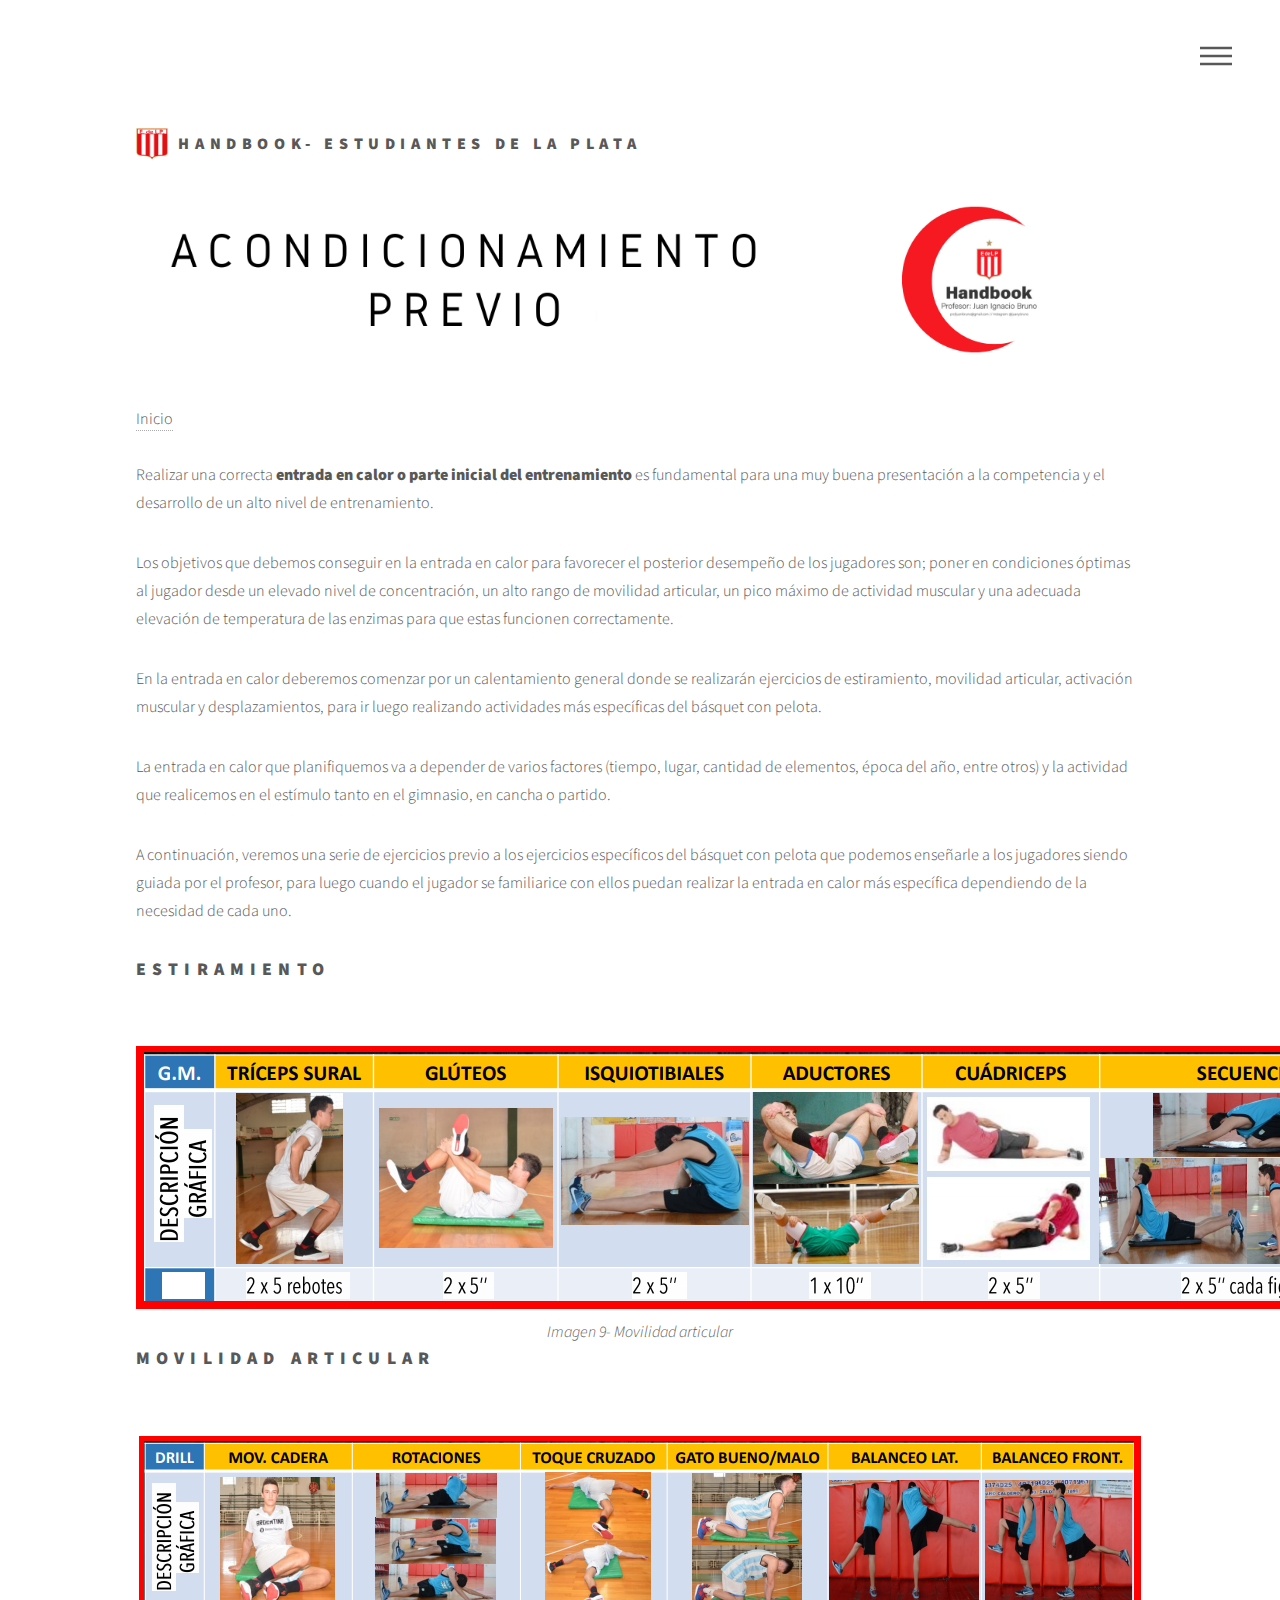
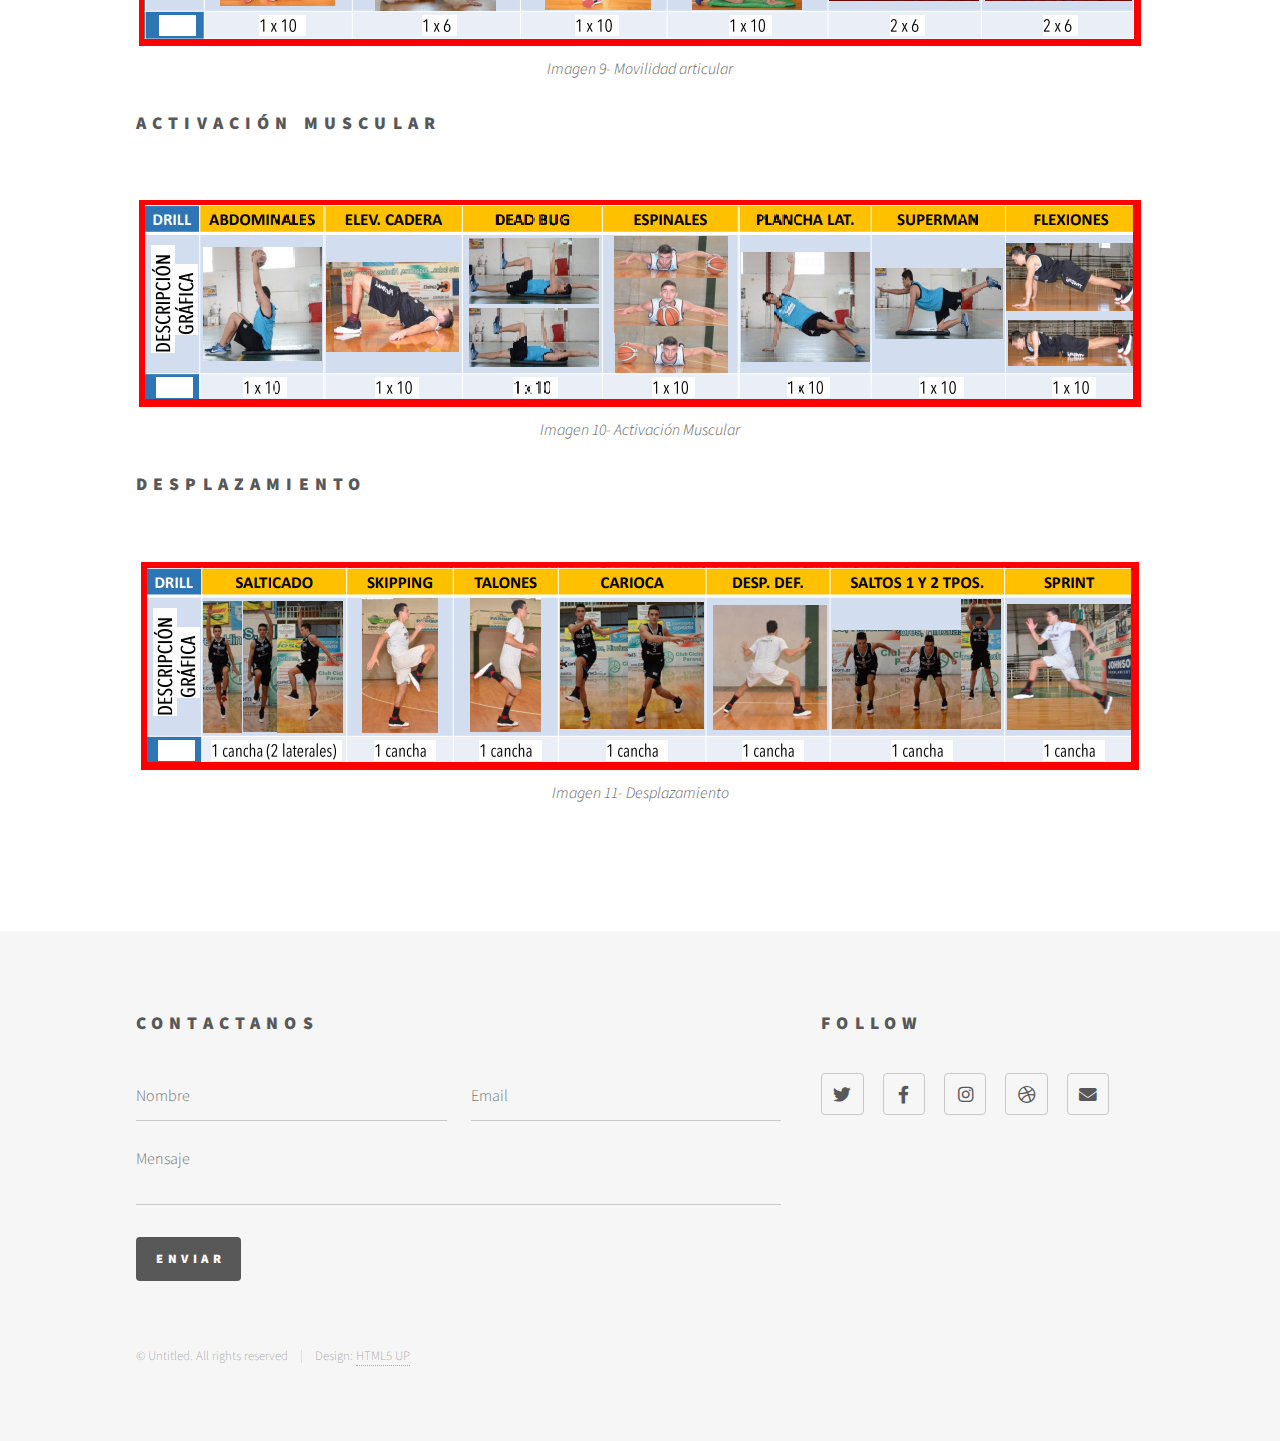
<file: entrada.html>
<!DOCTYPE HTML>
<!--
	Phantom by HTML5 UP
	html5up.net | @ajlkn
	Free for personal and commercial use under the CCA 3.0 license (html5up.net/license)
-->
<html>
	<head>
		<title>Acondicionamiento Previo- HANDBOOK EDELP</title>
		<meta charset="utf-8" />
		<meta name="viewport" content="width=device-width, initial-scale=1, user-scalable=no" />
		<link rel="stylesheet" href="assets/css/main.css" />
		<noscript><link rel="stylesheet" href="assets/css/noscript.css" /></noscript>
	</head>
	<body class="is-preload">

		<!-- Wrapper -->
			<div id="wrapper">

				<!-- Header -->
					<header id="header">
						<div class="inner">

							<!-- Logo -->
							<a href="index.html" class="logo">
								<span class="symbol"><img src="escudo.svg.png" alt="" width=50px height=50px /></span><span class="title">HANDBOOK- Estudiantes de La Plata</span>
							</a>


							<!-- Nav -->
								<nav>
									<ul>
										<li><a href="#menu">Contenido</a></li>
									</ul>
								</nav>

						</div>
					</header>

				<!-- Menu -->
				<nav id="menu">
					<h2>Contenido</h2>
					<ul>
						<li><a href="index.html">Contenido</a></li>
						<li><a href="prologo.html">Prologo</a></li>
						<li><a href="introduccion.html">Introducción</a></li>
						<li><a href="evaluacion.html">Evaluación</a></li>
						<li><a href="pse.html">PSE (Percepción Subjetiva del Esfuerzo)</a></li>
						<li><a href="entrada.html">Acondicionamiento Previo</a></li>
						<li><a href="pretemporada.html">Perdiodo precompetitivo</a></li>
						<li><a href="ejercicio.html">Ejercicios</a></li>
						<li><a href="charla.html">Trabajo interdiciplinario</a></li>
						<li><a href="bibliografia.html">Bibliografía</a></li>
					</ul>
				</nav>

				<!-- Main -->
					<div id="main">
						<div class="inner">
							  <span class="image main"><img src="images/entrada/entrada.png" width="" height="" alt="" /></span>
                <a href="index.html">Inicio</a>
                </br></br>
				        <p>Realizar una correcta <b>entrada en calor o parte inicial del entrenamiento </b> es fundamental para una muy buena presentación a la competencia y el desarrollo de un alto nivel de entrenamiento. </p>
                <p>Los objetivos que debemos conseguir en la entrada en calor para favorecer el posterior desempeño de los jugadores son; poner en condiciones óptimas al jugador desde un elevado
nivel de concentración, un alto rango de movilidad articular, un pico máximo de actividad muscular y una adecuada elevación de temperatura de las enzimas para que estas funcionen correctamente. </p>
                <p>En la entrada en calor deberemos comenzar por un calentamiento general donde se
realizarán ejercicios de estiramiento, movilidad articular, activación muscular y desplazamientos, para ir luego realizando actividades más específicas del básquet con pelota.</p>
                   <p>La entrada en calor que planifiquemos va a depender de varios factores (tiempo, lugar,
cantidad de elementos, época del año, entre otros) y la actividad que realicemos en el estímulo tanto en el gimnasio, en cancha o partido.</p>
                    <p>A continuación, veremos una serie de ejercicios previo a los ejercicios específicos del
básquet con pelota que podemos enseñarle a los jugadores siendo guiada por el profesor,
para luego cuando el jugador se familiarice con ellos puedan realizar la entrada en calor
más específica dependiendo de la necesidad de cada uno.</p>

               <h2><b>ESTIRAMIENTO</b></h2>
             </br>
             <figure>
               <div align="center"><img src="images/entrada/estiramiento.png" alt="">
                 <figcaption><i>Imagen 9- Movilidad articular</i></figcaption>
             </figure>
                <h2><b>MOVILIDAD ARTICULAR</b></h2>
           </br>
           <figure>
             <div align="center"><img src="images/entrada/movarticular.png" alt="">
               <figcaption><i>Imagen 9- Movilidad articular</i></figcaption>
           </figure>
           </br>
           <h2><b>ACTIVACIÓN MUSCULAR</b></h2>
          </br>
      <figure>
        <div align="center"><img src="images/entrada/activacionmuscu.png" alt="">
          <figcaption><i>Imagen 10- Activación Muscular</i></figcaption>
      </figure>
</br>
      <h2><b>DESPLAZAMIENTO</b></h2>
 </br>
 <figure>
   <div align="center"><img src="images/entrada/Desplazamiento.png" alt="">
     <figcaption><i>Imagen 11- Desplazamiento</i></figcaption>
 </figure>
</br>




						</div>
					</div>

				<!-- Footer -->
				<footer id="footer">
					<div class="inner">
						<section>
							<h2>CONTACTANOS</h2>
							<form method="post" action="#">
								<div class="fields">
									<div class="field half">
										<input type="text" name="Nombre" id="Nombre" placeholder="Nombre" />
									</div>
									<div class="field half">
										<input type="email" name="email" id="email" placeholder="Email" />
									</div>
									<div class="field">
										<textarea name="message" id="message" placeholder="Mensaje"></textarea>
									</div>
								</div>
								<ul class="actions">
									<li><input type="submit" value="Enviar" class="primary" /></li>
								</ul>
							</form>
						</section>
						<section>
							<h2>Follow</h2>
							<ul class="icons">
								<li><a target="_blank" href="https://twitter.com/juanyuv" class="icon brands style2 fa-twitter"><span class="label">Twitter</span></a></li>
								<li><a target="_blank" href="https://es-la.facebook.com/juanybruno" class="icon brands style2 fa-facebook-f"><span class="label">Facebook</span></a></li>
							<li><a target="_blank" href="https://www.instagram.com/juany_bruno/" class="icon brands style2 fa-instagram"><span class="label">Instagram</span></a></li>
								<li><a target="_blank" href="file:///C:/Users/Juany%20Bruno/Desktop/curso%20pagina%20web/MANUAL/contenido.html" class="icon brands style2 fa-dribbble"><span class="label">Dribbble</span></a></li>
								<li><a target="_blank" href="profjuanibruno@gmail.com" class="icon solid style2 fa-envelope"><span class="label">Email</span></a></li>
							</ul>
						</section>
						<ul class="copyright">
							<li>&copy; Untitled. All rights reserved</li><li>Design: <a href="http://html5up.net">HTML5 UP</a></li>
						</ul>
					</div>
				</footer>

			</div>

		<!-- Scripts -->
			<script src="assets/js/jquery.min.js"></script>
			<script src="assets/js/browser.min.js"></script>
			<script src="assets/js/breakpoints.min.js"></script>
			<script src="assets/js/util.js"></script>
			<script src="assets/js/main.js"></script>

	</body>
</html>
</file>
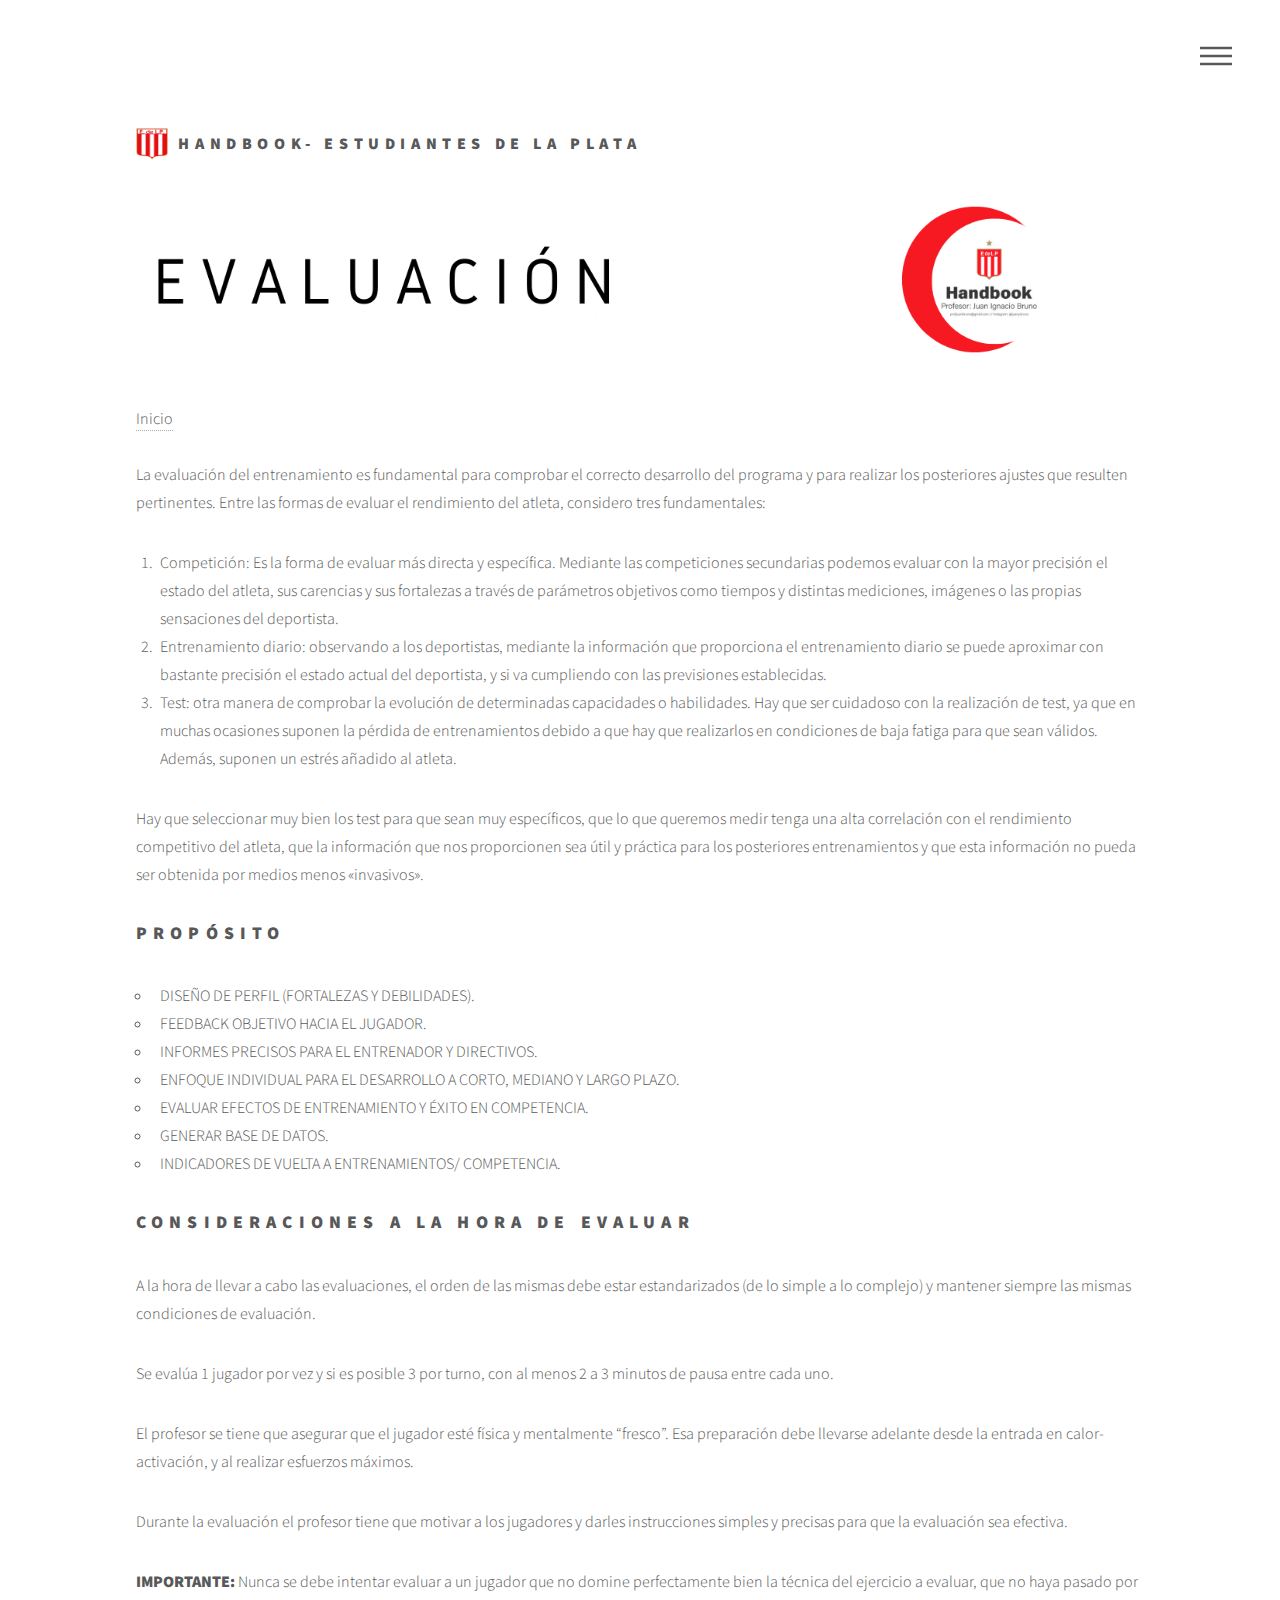
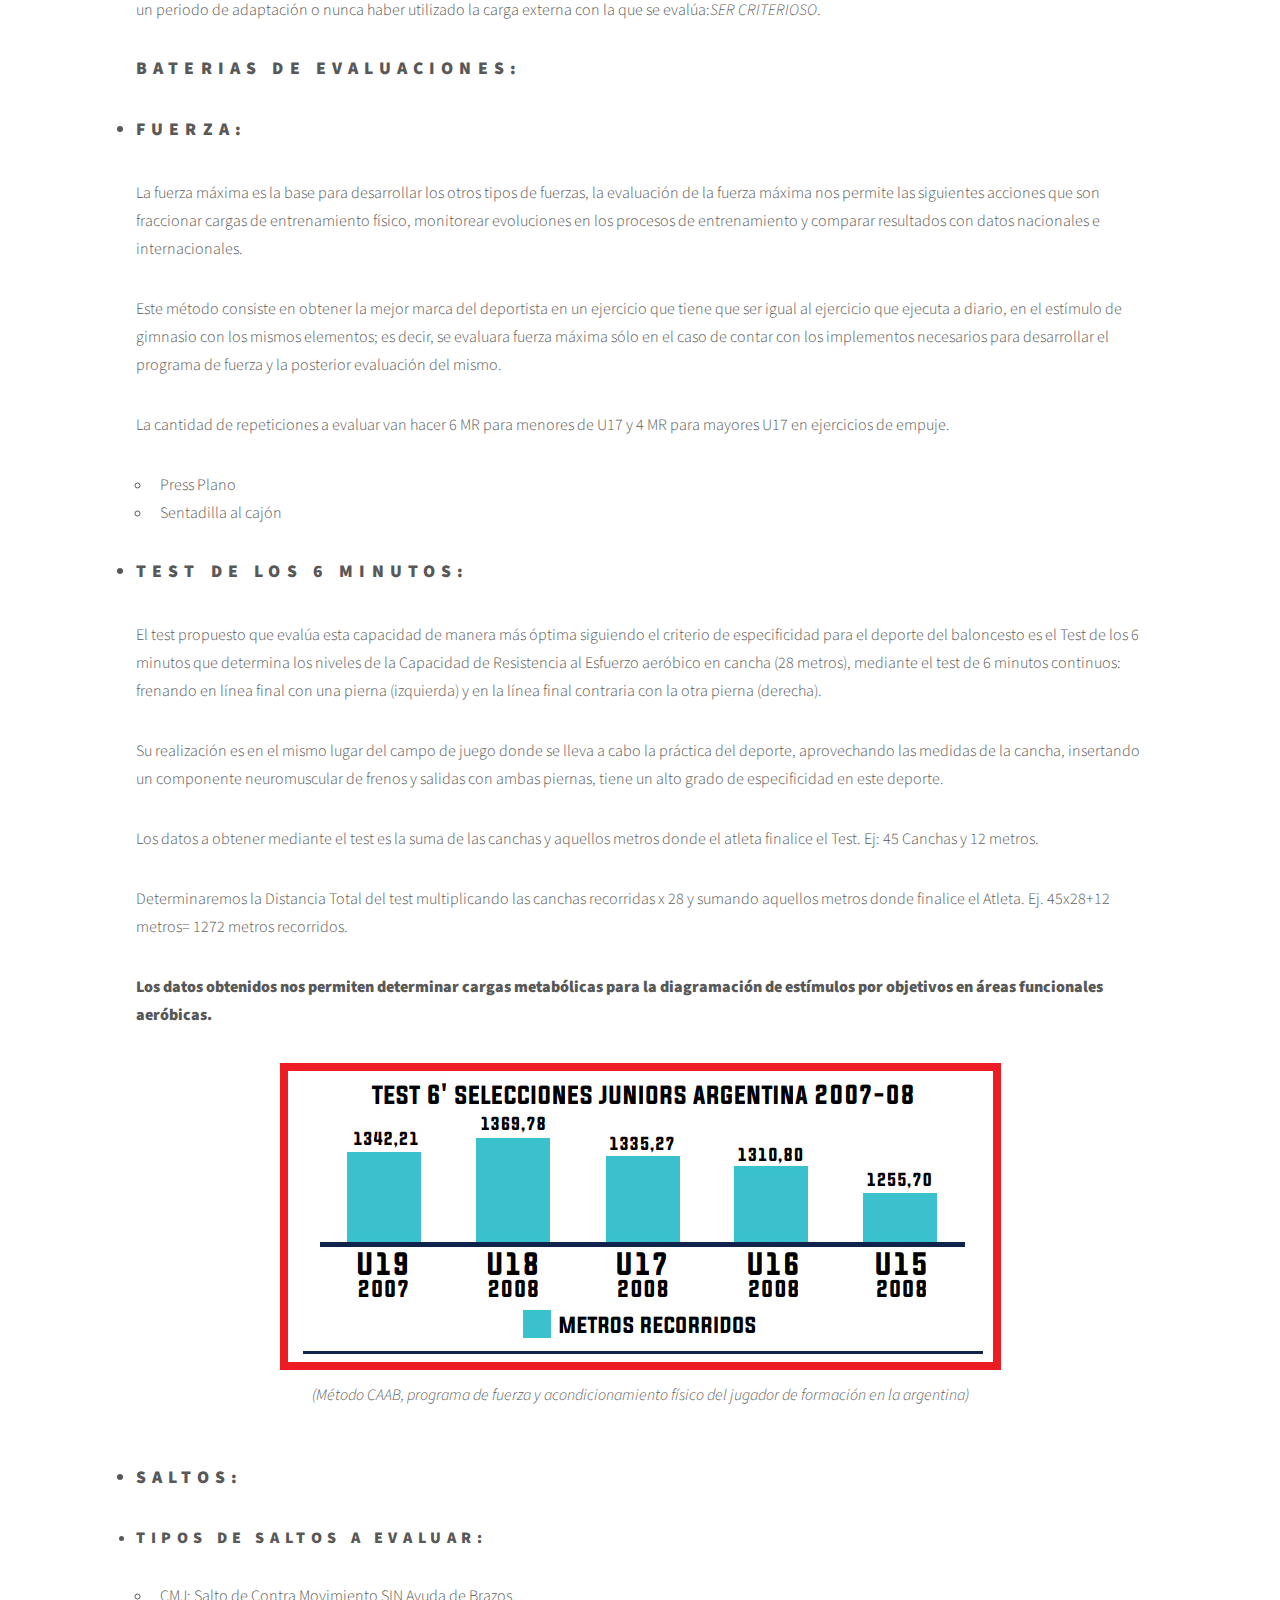
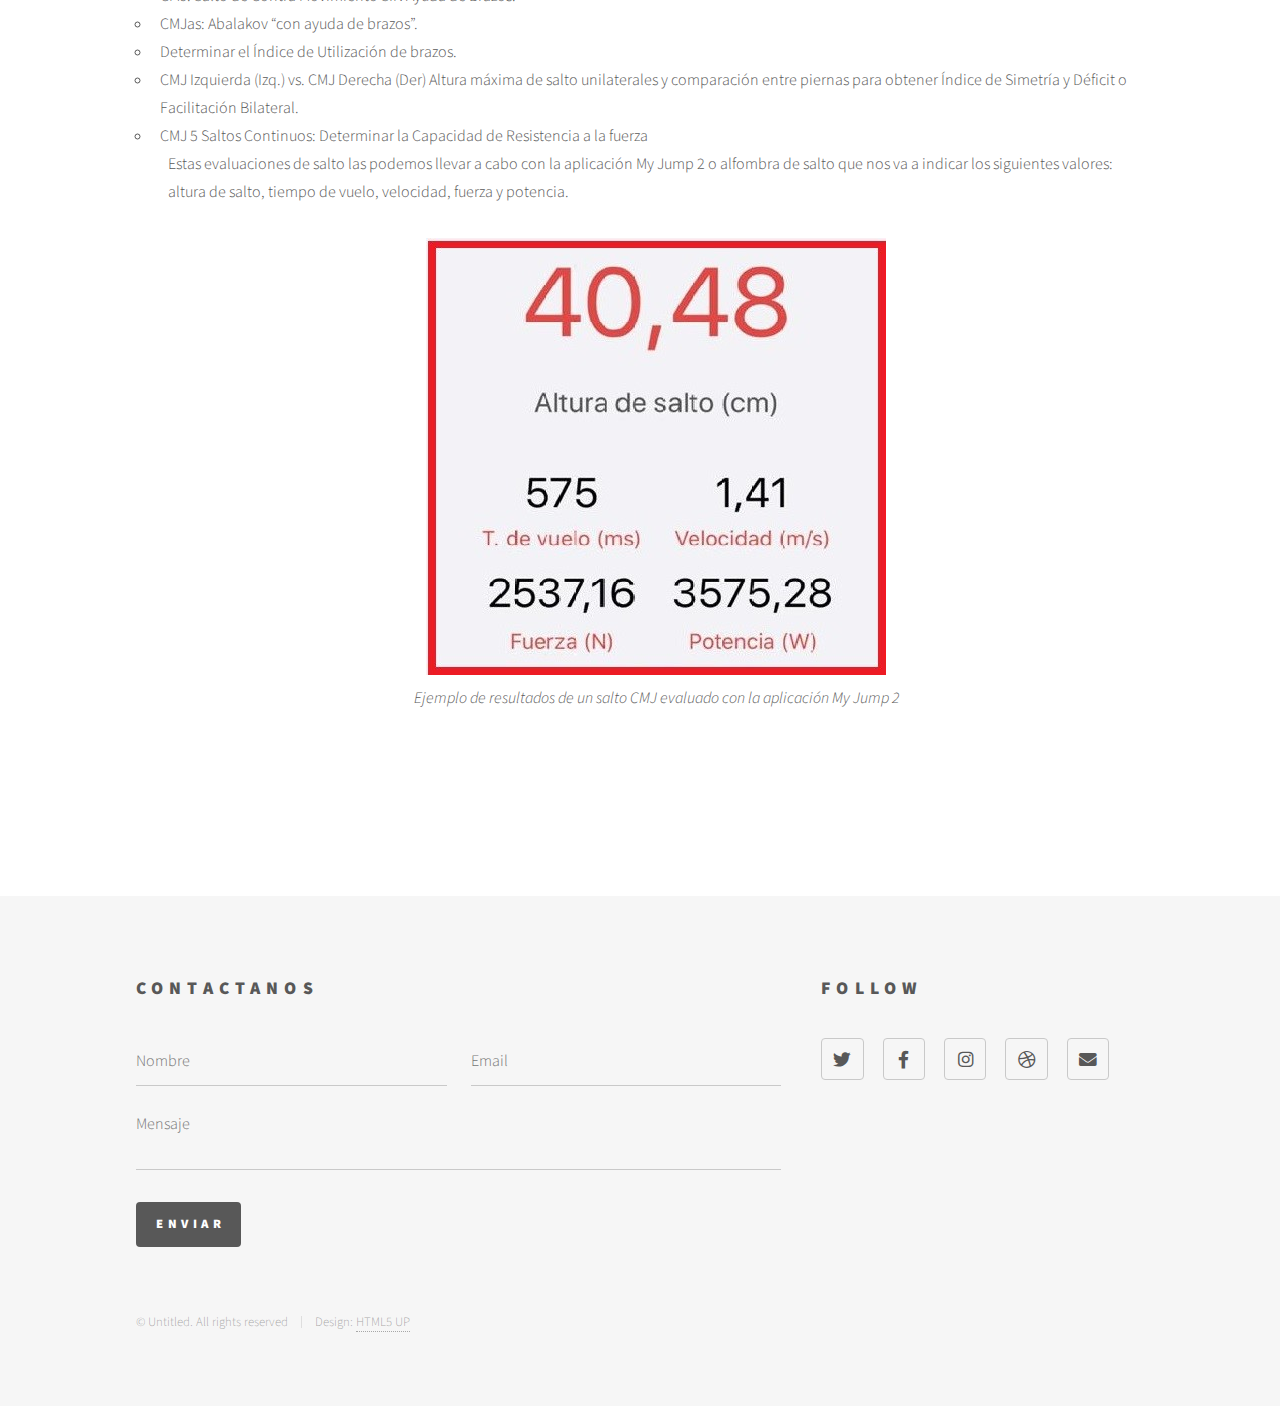
<file: evaluacion.html>
<!DOCTYPE html>
<!--
	Phantom by HTML5 UP
	html5up.net | @ajlkn
	Free for personal and commercial use under the CCA 3.0 license (html5up.net/license)
-->
<html lang="en" dir="ltr">
<head>
  <title>Evaluación - HANDBOOK</title>
  <meta charset="utf-8" />
  <meta name="viewport" content="width=device-width, initial-scale=1, user-scalable=no" />
  <link rel="stylesheet" href="assets/css/main.css" />
  <noscript><link rel="stylesheet" href="assets/css/noscript.css" /></noscript>
</head>
  <body  class="is-preload">
		<!-- Wrapper -->
			<div id="wrapper">
    <!-- Header -->
      <header id="header">
        <div class="inner">
    <!-- Logo -->
      <a href="index.html" class="logo">
        <span class="symbol"><img src="escudo.svg.png" width=50px height=50px alt="" /></span><span class="title">HANDBOOK- Estudiantes de La Plata</span>
      </a>
    <!-- Nav -->
      <nav>
        <ul>
          <li><a href="#menu">Contenido</a></li>
        </ul>
      </nav>

  </div>
</header>
    <!-- Menu -->
      <nav id="menu">
        <h2>Contenido</h2>
        <ul>
          <li><a href="index.html">Contenido</a></li>
          <li><a href="prologo.html">Prologo</a></li>
          <li><a href="introduccion.html">Introducción</a></li>
          <li><a href="evaluacion.html">Evaluación</a></li>
          <li><a href="pse.html">PSE (Percepción Subjetiva del Esfuerzo)</a></li>
          <li><a href="entrada.html">Acondicionamiento Previo</a></li>
          <li><a href="pretemporada.html">Perdiodo precompetitivo</a></li>
          <li><a href="ejercicio.html">Ejercicios</a></li>
          <li><a href="charla.html">Trabajo interdiciplinario</a></li>
          <li><a href="bibliografia.html">Bibliografía</a></li>
        </ul>
      </nav>

      <!-- Main -->
        <div id="main">
          <div class="inner">
            <span class="image main"><img src="images/evaluacion/evaluacion1.png" width="" height="" alt="" /></span>
            <a href="index.html">Inicio</a>
            </br></br>
            <p>  La evaluación del entrenamiento es fundamental para comprobar el correcto desarrollo del programa y para realizar los posteriores ajustes que resulten pertinentes. Entre las formas de evaluar el rendimiento del atleta, considero tres fundamentales:</p>
                  <ol>
                       <li> Competición: Es la forma de evaluar más directa y específica. Mediante las competiciones secundarias podemos evaluar con la mayor precisión el estado del atleta, sus carencias y sus fortalezas a través de parámetros objetivos como tiempos y distintas mediciones, imágenes o las propias sensaciones del deportista.</li>
                       <li> Entrenamiento diario: observando a los deportistas, mediante la información que proporciona el entrenamiento diario se puede aproximar con bastante precisión el estado actual del deportista, y si va cumpliendo con las previsiones establecidas.</li>
                       <li> Test: otra manera de comprobar la evolución de determinadas capacidades o habilidades. Hay que ser cuidadoso con la realización de test, ya que en muchas ocasiones suponen la pérdida de entrenamientos debido a que hay que realizarlos en condiciones de baja fatiga para que sean válidos. Además, suponen un estrés añadido al atleta.</li>
                   </ol>
            <p>  Hay que seleccionar muy bien los test para que sean muy específicos, que lo que queremos medir tenga una alta correlación con el rendimiento competitivo del atleta, que la información que nos proporcionen sea útil y práctica para los posteriores entrenamientos y que esta información no pueda ser obtenida por medios menos «invasivos».
           </br>
           <h2><b>PROPÓSITO</b></h2>
                 <ul>
                    <li TYPE="circle"> DISEÑO DE PERFIL (FORTALEZAS Y DEBILIDADES).</li>
                    <li TYPE="circle"> FEEDBACK OBJETIVO HACIA EL JUGADOR. </li>
                    <li TYPE="circle"> INFORMES PRECISOS PARA EL ENTRENADOR Y DIRECTIVOS. </li>
                    <li TYPE="circle"> ENFOQUE INDIVIDUAL PARA EL DESARROLLO A CORTO, MEDIANO Y LARGO PLAZO. </li>
                    <li TYPE="circle"> EVALUAR EFECTOS DE ENTRENAMIENTO Y ÉXITO EN COMPETENCIA.</li>
                    <li TYPE="circle"> GENERAR BASE DE DATOS.</li>
                    <li TYPE="circle"> INDICADORES DE VUELTA A ENTRENAMIENTOS/ COMPETENCIA.</li>
                </ul>
              <h2><b>CONSIDERACIONES A LA HORA DE EVALUAR</b></h2>
                 <p> A la hora de llevar a cabo las evaluaciones, el orden de las mismas debe estar estandarizados (de lo simple a lo complejo) y mantener siempre las mismas condiciones de evaluación.</p>
                 <p> Se evalúa 1 jugador por vez y si es posible 3 por turno, con al menos 2 a 3 minutos de pausa entre cada uno.</p>
                 <p> El profesor se tiene que asegurar que el jugador esté física y mentalmente “fresco”. Esa preparación debe llevarse adelante desde la entrada en calor-activación, y al realizar esfuerzos máximos.</p>
                 <p> Durante la evaluación el profesor tiene que motivar a los jugadores y darles instrucciones simples y precisas para que la evaluación sea efectiva.</p>
                 <p><b> IMPORTANTE:</b> Nunca se debe intentar evaluar a un jugador que no domine perfectamente bien la técnica del ejercicio a evaluar, que no haya pasado por un periodo de adaptación o nunca haber utilizado la carga externa con la que se evalúa:<i>SER CRITERIOSO</i>.</p>
              <h2><b>BATERIAS DE EVALUACIONES:</b></h2>
              <h2><li Type= disc>FUERZA:</h2>
                  <p>La fuerza máxima es la base para desarrollar los otros tipos de fuerzas, la evaluación de la fuerza máxima nos permite las siguientes acciones que son fraccionar cargas de entrenamiento físico, monitorear evoluciones en los procesos de entrenamiento y comparar resultados con datos nacionales e internacionales.</p>
                  <p> Este método consiste en obtener la mejor marca del deportista en un ejercicio que tiene que ser igual al ejercicio que ejecuta a diario, en el estímulo de gimnasio con los mismos elementos; es decir, se evaluara fuerza máxima sólo en el caso de contar con los implementos necesarios para desarrollar el programa de fuerza y la posterior evaluación del mismo.</p>
                  <p> La cantidad de repeticiones a evaluar van hacer 6 MR para menores de U17 y 4 MR para mayores U17 en ejercicios de empuje. </p>
                  <ul>
                    <li type= circle> Press Plano</li>
                    <li type= circle> Sentadilla al cajón</li>
                  </ul>
              <h2><li Type= disc>TEST DE LOS 6 MINUTOS:</h2></li>
                      <p>El test propuesto que evalúa esta capacidad de manera más óptima siguiendo el criterio de especificidad para el deporte del baloncesto es el Test de los 6 minutos que determina los niveles de la Capacidad de Resistencia al Esfuerzo aeróbico en cancha (28 metros), mediante el test de 6 minutos continuos: frenando en línea final con una pierna (izquierda) y en la línea final contraria con la otra pierna (derecha). </p>
                      <p> Su realización es en el mismo lugar del campo de juego donde se lleva a cabo la práctica del deporte, aprovechando las medidas de la cancha, insertando un componente neuromuscular de frenos y salidas con ambas piernas, tiene un alto grado de especificidad en este deporte. </p>
                      <p>Los datos a obtener mediante el test es la suma de las canchas y aquellos metros donde el atleta finalice el Test. Ej: 45 Canchas y 12 metros.</p>
                      <p>Determinaremos la Distancia Total del test multiplicando las canchas recorridas x 28 y sumando aquellos metros donde finalice el Atleta. Ej. 45x28+12 metros= 1272 metros recorridos. </p>
                      <p><b>Los datos obtenidos nos permiten determinar cargas metabólicas para la diagramación de estímulos por objetivos en áreas funcionales aeróbicas.</b></p>
            <figure>
              <div align="center"><img src="images/evaluacion/test.jpg" alt="">
                <figcaption><i>(Método CAAB, programa de fuerza y acondicionamiento físico del jugador de formación en la argentina)</i></figcaption>
            </figure>
          </br></br>
            <h2><li Type= disc>SALTOS:</h2>

                <h3><li Type= disc>TIPOS DE SALTOS A EVALUAR:</li></h3>
            <ul>
                <li TYPE="circle"> 	CMJ: Salto de Contra Movimiento SIN Ayuda de Brazos.</li>
                <li TYPE="circle"> 	CMJas: Abalakov “con ayuda de brazos”. </li>
                <li TYPE="circle"> 	Determinar el Índice de Utilización de brazos. </li>
                <li TYPE="circle"> 	CMJ Izquierda (Izq.) vs. CMJ Derecha (Der) Altura máxima de salto unilaterales y comparación entre piernas para obtener Índice de Simetría y Déficit o Facilitación Bilateral. </li>
                <li TYPE="circle"> 	CMJ 5 Saltos Continuos: Determinar la Capacidad de Resistencia a la fuerza</li>
            <ul>
              <p>Estas evaluaciones de salto las podemos llevar a cabo con la aplicación My Jump 2 o alfombra de salto que nos va a indicar los siguientes valores: altura de salto, tiempo de vuelo, velocidad, fuerza y potencia.</p>

              <figure>
                <div align="center"><img src="images/evaluacion/salto.jpg" alt="">
                  <figcaption><i>Ejemplo de resultados de un salto CMJ
                 evaluado con la aplicación My Jump 2</i></figcaption>
              </figure>
            </br></br>




          </div>
        </div>
      <!-- Footer -->
        <footer id="footer">
          <div class="inner">
            <section>
              <h2>CONTACTANOS</h2>
              <form method="post" action="#">
                <div class="fields">
                  <div class="field half">
                    <input type="text" name="Nombre" id="Nombre" placeholder="Nombre" />
                  </div>
                  <div class="field half">
                    <input type="email" name="email" id="email" placeholder="Email" />
                  </div>
                  <div class="field">
                    <textarea name="message" id="message" placeholder="Mensaje"></textarea>
                  </div>
                </div>
                <ul class="actions">
                  <li><input type="submit" value="Enviar" class="primary" /></li>
                </ul>
              </form>
            </section>
            <section>
              <h2>Follow</h2>
              <ul class="icons">
                <li><a target="_blank" href="https://twitter.com/juanyuv" class="icon brands style2 fa-twitter"><span class="label">Twitter</span></a></li>
                <li><a target="_blank" href="https://es-la.facebook.com/juanybruno" class="icon brands style2 fa-facebook-f"><span class="label">Facebook</span></a></li>
              <li><a target="_blank" href="https://www.instagram.com/juany_bruno/" class="icon brands style2 fa-instagram"><span class="label">Instagram</span></a></li>
                <li><a target="_blank" href="file:///C:/Users/Juany%20Bruno/Desktop/curso%20pagina%20web/MANUAL/contenido.html" class="icon brands style2 fa-dribbble"><span class="label">Dribbble</span></a></li>
                <li><a target="_blank" href="profjuanibruno@gmail.com" class="icon solid style2 fa-envelope"><span class="label">Email</span></a></li>
              </ul>
            </section>
            <ul class="copyright">
              <li>&copy; Untitled. All rights reserved</li><li>Design: <a href="http://html5up.net">HTML5 UP</a></li>
            </ul>
          </div>
        </footer>

    </div>

  <!-- Scripts -->
    <script src="assets/js/jquery.min.js"></script>
    <script src="assets/js/browser.min.js"></script>
    <script src="assets/js/breakpoints.min.js"></script>
    <script src="assets/js/util.js"></script>
    <script src="assets/js/main.js"></script>

  </body>
</html>
</file>
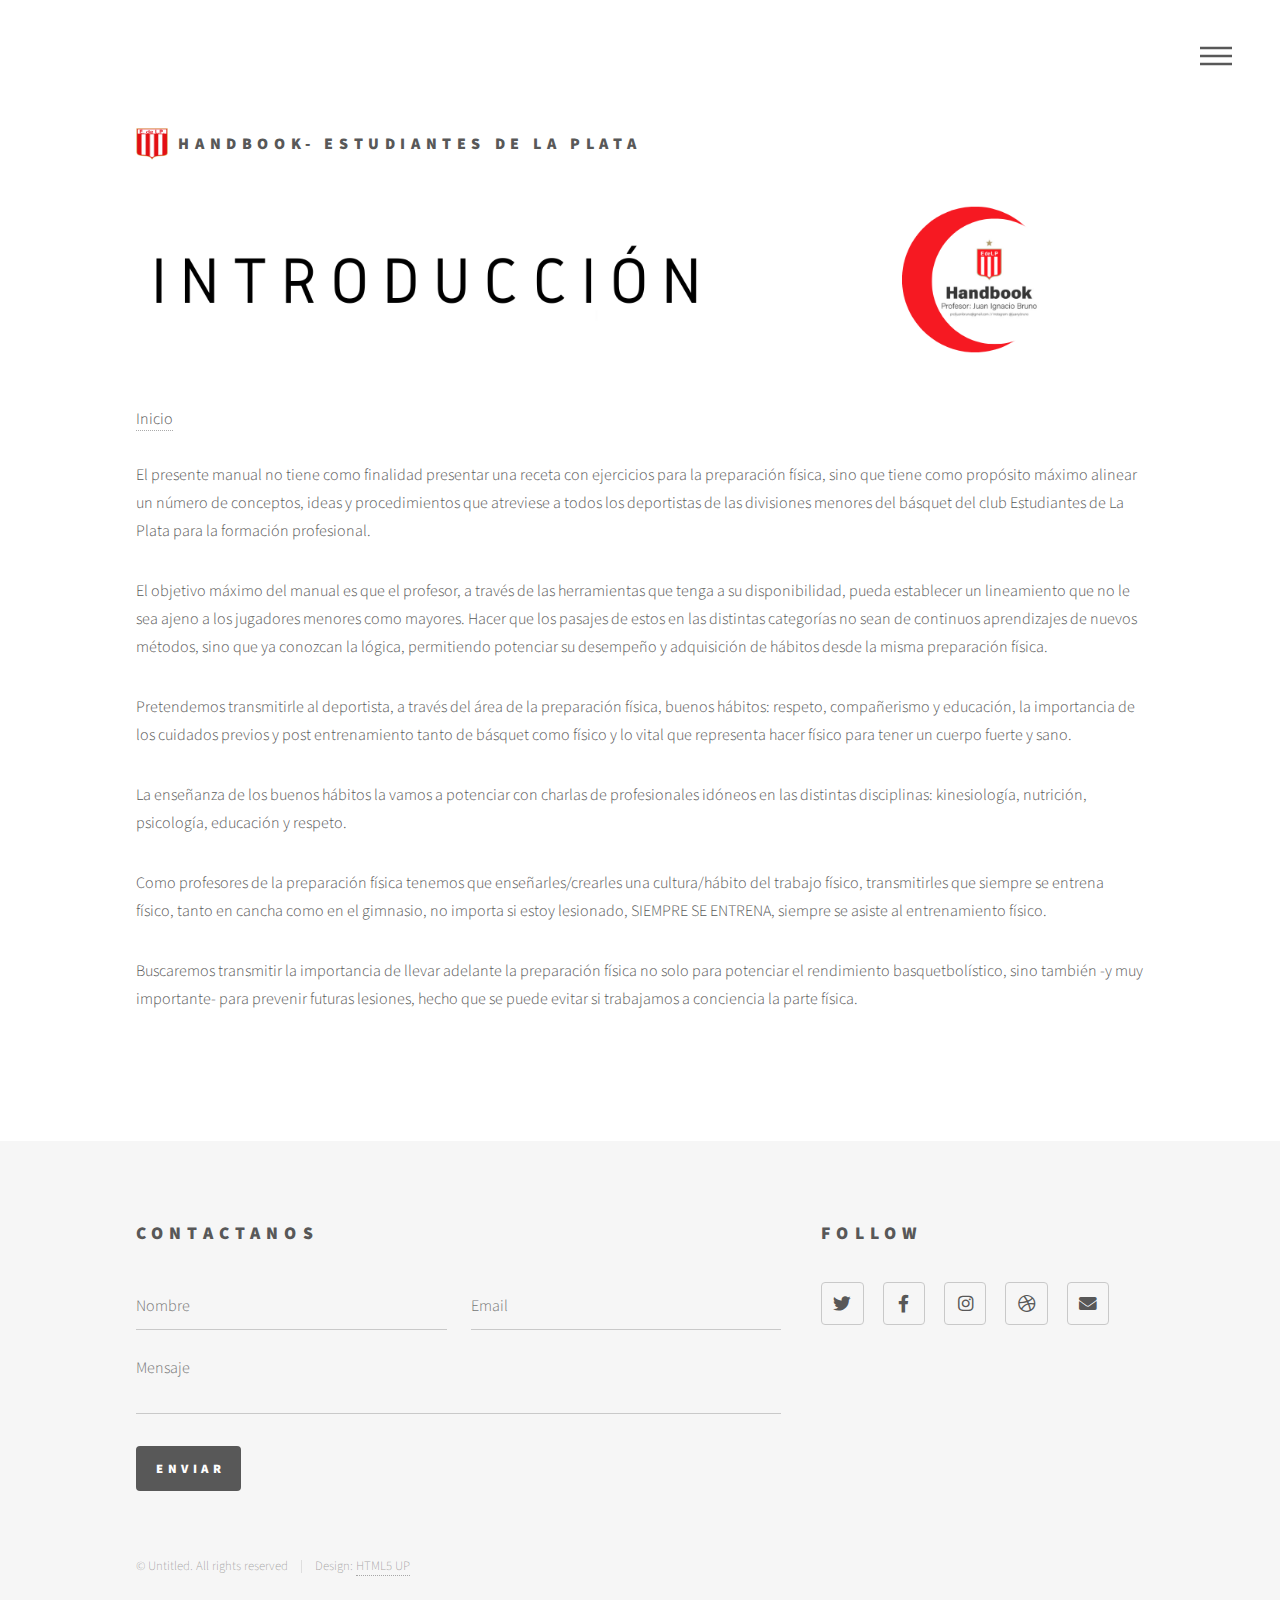
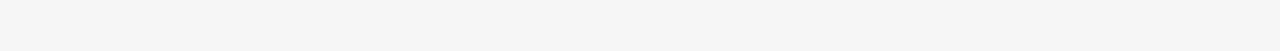
<file: introduccion.html>
<!DOCTYPE HTML>
<!--
	Phantom by HTML5 UP
	html5up.net | @ajlkn
	Free for personal and commercial use under the CCA 3.0 license (html5up.net/license)
-->
<html>
	<head>
		<title>Introducción - HANDBOOK EDELP</title>
		<meta charset="utf-8" />
		<meta name="viewport" content="width=device-width, initial-scale=1, user-scalable=no" />
		<link rel="stylesheet" href="assets/css/main.css" />
		<noscript><link rel="stylesheet" href="assets/css/noscript.css" /></noscript>
	</head>
	<body class="is-preload">

		<!-- Wrapper -->
			<div id="wrapper">

				<!-- Header -->
					<header id="header">
						<div class="inner">

							<!-- Logo -->
							<a href="index.html" class="logo">
								<span class="symbol"><img src="escudo.svg.png" alt="" width=50px height=50px /></span><span class="title">HANDBOOK- Estudiantes de La Plata</span>
							</a>


							<!-- Nav -->
								<nav>
									<ul>
										<li><a href="#menu">Contenido</a></li>
									</ul>
								</nav>

						</div>
					</header>

				<!-- Menu -->
				<nav id="menu">
					<h2>Contenido</h2>
					<ul>
						<li><a href="index.html">Contenido</a></li>
						<li><a href="prologo.html">Prologo</a></li>
						<li><a href="introduccion.html">Introducción</a></li>
						<li><a href="evaluacion.html">Evaluación</a></li>
						<li><a href="pse.html">PSE (Percepción Subjetiva del Esfuerzo)</a></li>
						<li><a href="entrada.html">Acondicionamiento Previo</a></li>
						<li><a href="pretemporada.html">Perdiodo precompetitivo</a></li>
						<li><a href="ejercicio.html">Ejercicios</a></li>
						<li><a href="charla.html">Trabajo interdiciplinario</a></li>
						<li><a href="bibliografia.html">Bibliografía</a></li>
					</ul>
				</nav>

				<!-- Main -->
					<div id="main">
						<div class="inner">
							  <span class="image main"><img src="images/intro/intro2.png" width="" height="" alt="" /></span>
<a href="index.html">Inicio</a>
</br></br>
							<p>El presente manual no tiene como finalidad presentar una receta con ejercicios para la preparación física, sino que tiene como propósito máximo alinear un número de conceptos, ideas y procedimientos que atreviese a todos los deportistas de las divisiones menores del básquet del club Estudiantes de La Plata para la formación profesional.</p>
							<p> El objetivo máximo del manual es que el profesor, a través de las herramientas que tenga a su disponibilidad, pueda establecer un lineamiento que no le sea ajeno a los jugadores menores como mayores. Hacer que los pasajes de estos en las distintas categorías no sean de continuos aprendizajes de nuevos métodos, sino que ya conozcan la lógica, permitiendo potenciar su desempeño y adquisición de hábitos desde la misma preparación física.</p>
							<p>Pretendemos transmitirle al deportista, a través del área de la preparación física, buenos hábitos: respeto, compañerismo y educación, la importancia de los cuidados previos y post entrenamiento tanto de básquet como físico y lo vital que representa hacer físico para tener un cuerpo fuerte y sano. </p>
							<p>La enseñanza de los buenos hábitos la vamos a potenciar con charlas de profesionales idóneos en las distintas disciplinas: kinesiología, nutrición, psicología, educación y respeto.</p>
							<p>Como profesores de la preparación física tenemos que enseñarles/crearles una cultura/hábito del trabajo físico, transmitirles que siempre se entrena físico, tanto en cancha como en el gimnasio, no importa si estoy lesionado, SIEMPRE SE ENTRENA, siempre se asiste al entrenamiento físico.</p>
							<p> Buscaremos transmitir la importancia de llevar adelante la preparación física no solo para potenciar el rendimiento basquetbolístico, sino también -y muy importante- para prevenir futuras lesiones, hecho que se puede evitar si trabajamos a conciencia la parte física.<p>

						</div>
					</div>

				<!-- Footer -->
				<footer id="footer">
					<div class="inner">
						<section>
							<h2>CONTACTANOS</h2>
							<form method="post" action="#">
								<div class="fields">
									<div class="field half">
										<input type="text" name="Nombre" id="Nombre" placeholder="Nombre" />
									</div>
									<div class="field half">
										<input type="email" name="email" id="email" placeholder="Email" />
									</div>
									<div class="field">
										<textarea name="message" id="message" placeholder="Mensaje"></textarea>
									</div>
								</div>
								<ul class="actions">
									<li><input type="submit" value="Enviar" class="primary" /></li>
								</ul>
							</form>
						</section>
						<section>
							<h2>Follow</h2>
							<ul class="icons">
								<li><a target="_blank" href="https://twitter.com/juanyuv" class="icon brands style2 fa-twitter"><span class="label">Twitter</span></a></li>
								<li><a target="_blank" href="https://es-la.facebook.com/juanybruno" class="icon brands style2 fa-facebook-f"><span class="label">Facebook</span></a></li>
							<li><a target="_blank" href="https://www.instagram.com/juany_bruno/" class="icon brands style2 fa-instagram"><span class="label">Instagram</span></a></li>
								<li><a target="_blank" href="file:///C:/Users/Juany%20Bruno/Desktop/curso%20pagina%20web/MANUAL/contenido.html" class="icon brands style2 fa-dribbble"><span class="label">Dribbble</span></a></li>
								<li><a target="_blank" href="profjuanibruno@gmail.com" class="icon solid style2 fa-envelope"><span class="label">Email</span></a></li>
							</ul>
						</section>
						<ul class="copyright">
							<li>&copy; Untitled. All rights reserved</li><li>Design: <a href="http://html5up.net">HTML5 UP</a></li>
						</ul>
					</div>
				</footer>

			</div>

		<!-- Scripts -->
			<script src="assets/js/jquery.min.js"></script>
			<script src="assets/js/browser.min.js"></script>
			<script src="assets/js/breakpoints.min.js"></script>
			<script src="assets/js/util.js"></script>
			<script src="assets/js/main.js"></script>

	</body>
</html>
</file>
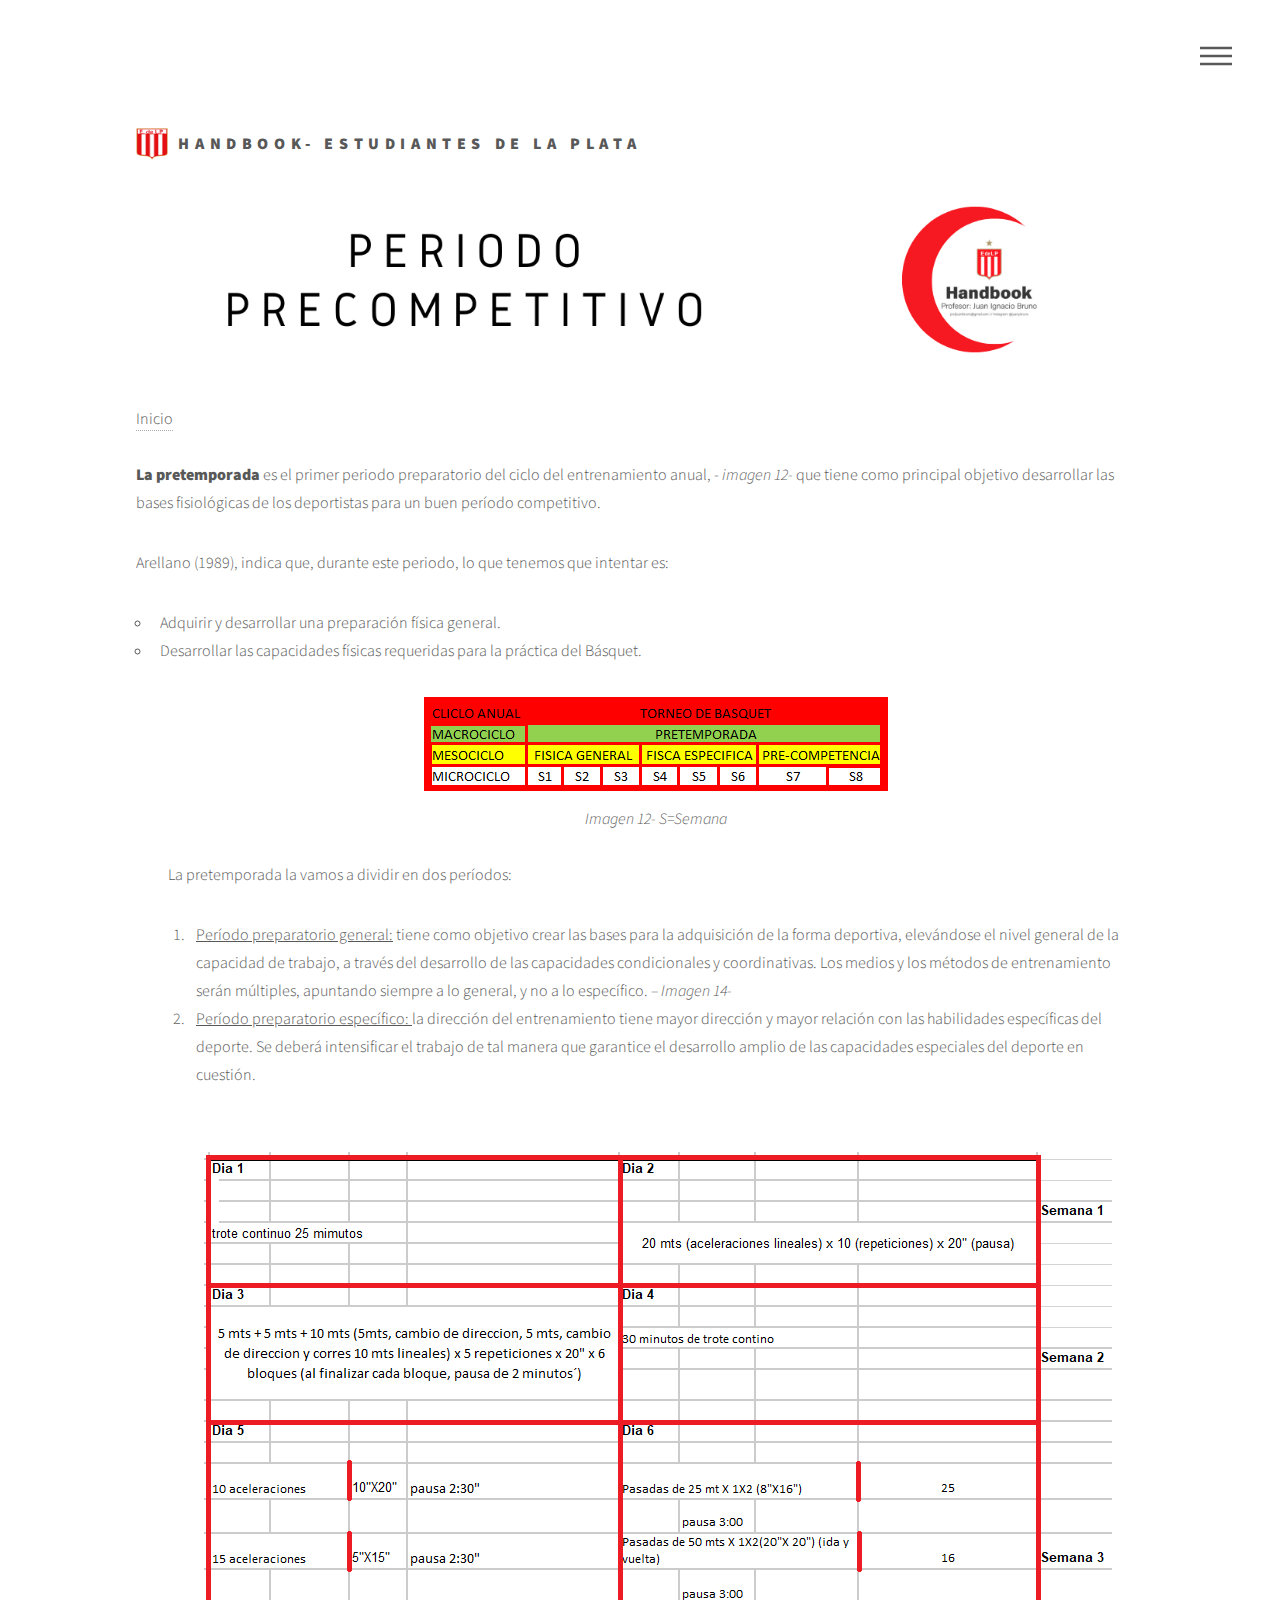
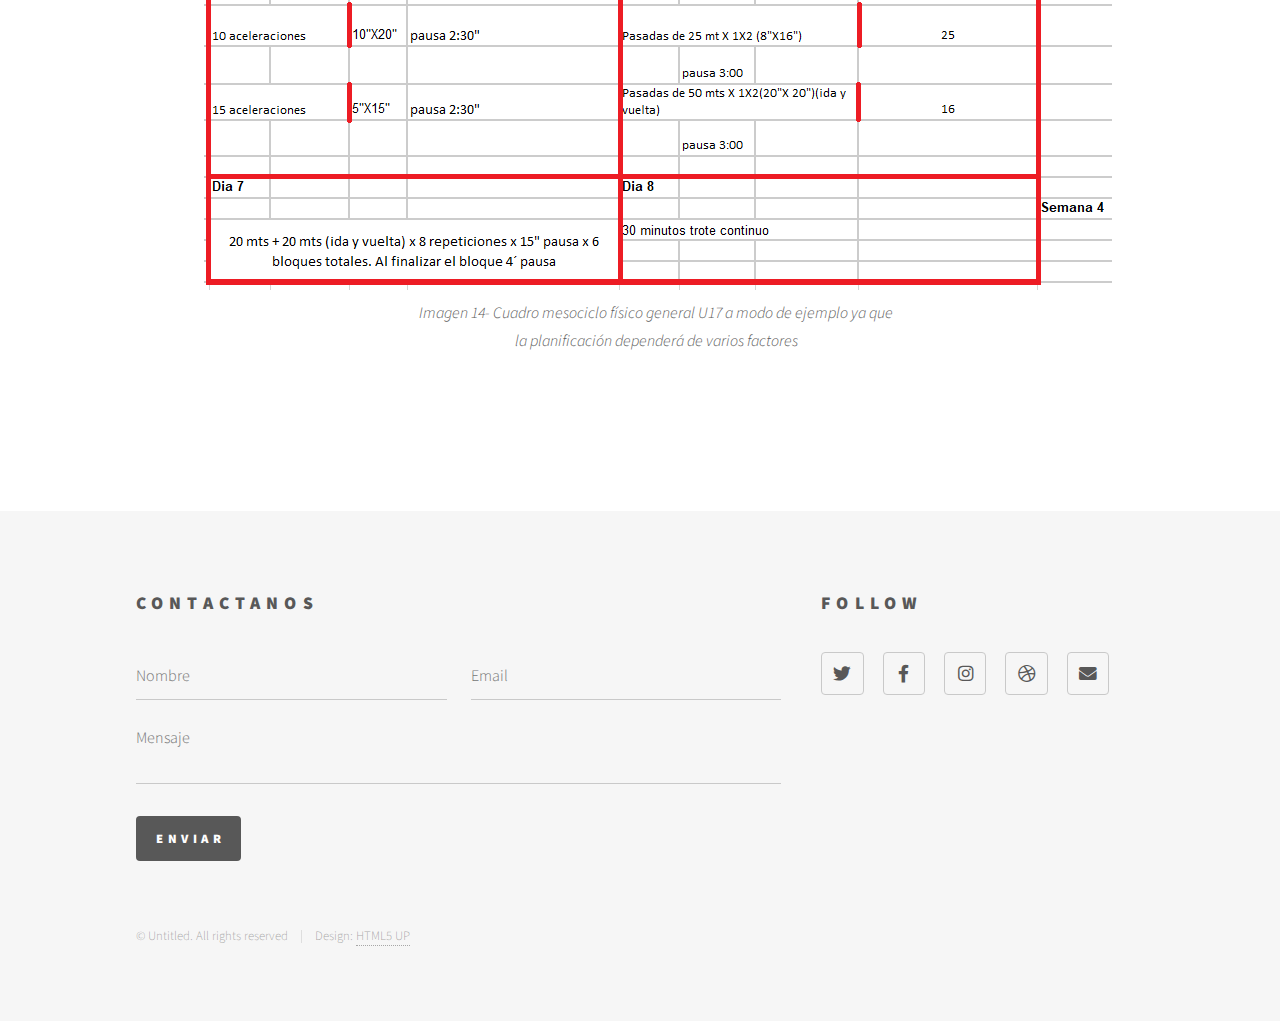
<file: pretemporada.html>
<!DOCTYPE html>
<!--
	Phantom by HTML5 UP
	html5up.net | @ajlkn
	Free for personal and commercial use under the CCA 3.0 license (html5up.net/license)
-->
<html lang="en" dir="ltr">
<head>
  <title> Periodo Precompetitivo - HANDBOOK</title>
  <meta charset="utf-8" />
  <meta name="viewport" content="width=device-width, initial-scale=1, user-scalable=no" />
  <link rel="stylesheet" href="assets/css/main.css" />
  <noscript><link rel="stylesheet" href="assets/css/noscript.css" /></noscript>
</head>
  <body  class="is-preload">
		<!-- Wrapper -->
			<div id="wrapper">
    <!-- Header -->
      <header id="header">
        <div class="inner">
    <!-- Logo -->
      <a href="index.html" class="logo">
        <span class="symbol"><img src="escudo.svg.png" width=50px height=50px alt="" /></span><span class="title">HANDBOOK- Estudiantes de La Plata</span>
      </a>
    <!-- Nav -->
      <nav>
        <ul>
          <li><a href="#menu">Contenido</a></li>
        </ul>
      </nav>

  </div>
</header>
    <!-- Menu -->
      <nav id="menu">
        <h2>Contenido</h2>
        <ul>
          <li><a href="index.html">Contenido</a></li>
          <li><a href="prologo.html">Prologo</a></li>
          <li><a href="introduccion.html">Introducción</a></li>
          <li><a href="evaluacion.html">Evaluación</a></li>
          <li><a href="pse.html">PSE (Percepción Subjetiva del Esfuerzo)</a></li>
          <li><a href="entrada.html">Acondicionamiento Previo</a></li>
          <li><a href="pretemporada.html">Perdiodo precompetitivo</a></li>
          <li><a href="ejercicio.html">Ejercicios</a></li>
          <li><a href="charla.html">Trabajo interdiciplinario</a></li>
          <li><a href="bibliografia.html">Bibliografía</a></li>
        </ul>
      </nav>


        <div id="main">
          <div class="inner">
              <span class="image main"><img src="images/pretemporada/pretemporada.png" width="" height="" alt="" /></span>
              <a href="index.html">Inicio</a>
              </br></br>
        <p><b>La pretemporada</b> es el primer periodo preparatorio del ciclo del entrenamiento anual, -
<i>imagen 12-</i> que tiene como principal objetivo desarrollar las bases fisiológicas de los
deportistas para un buen período competitivo.</p>
         <p>Arellano (1989), indica que, durante este periodo, lo que tenemos que intentar es:</p>

         <ul>
             <li TYPE="circle"> 	Adquirir y desarrollar una preparación física general.</li>
             <li TYPE="circle"> 	Desarrollar las capacidades físicas requeridas para la práctica del Básquet. </li>
          <ul>
          </br>
           <figure>
             <div align="center"><img src="images/pretemporada/microciclo.png" alt="">
               <figcaption><i>Imagen 12- S=Semana</i></figcaption>
           </figure>

         </br>
         <p> La pretemporada la vamos a dividir en dos períodos:</p>
         <ol>
            <li><u>Período preparatorio general:</u> tiene como objetivo crear las bases para la adquisición de la
forma deportiva, elevándose el nivel general de la capacidad de trabajo, a través del
desarrollo de las capacidades condicionales y coordinativas. Los medios y los métodos de
entrenamiento serán múltiples, apuntando siempre a lo general, y no a lo específico. <i>–
Imagen 14-</i> </li>
           <li><u>Período preparatorio específico: </u>la dirección del entrenamiento tiene mayor dirección y
mayor relación con las habilidades específicas del deporte. Se deberá intensificar el
trabajo de tal manera que garantice el desarrollo amplio de las capacidades especiales del
deporte en cuestión.</li>
            </ol>
          </br>
           <figure>
             <div align="center"><img src="images/pretemporada/macrociclo.png" alt="">
               <figcaption><i>Imagen 14- Cuadro mesociclo físico general U17 a modo de ejemplo ya que </i></figcaption>
                <figcaption><i>la planificación dependerá de varios factores</i></figcaption>
           </figure>
         </br>


    </div>
  </div>
      <!-- Footer -->
      <footer id="footer">
        <div class="inner">
          <section>
            <h2>CONTACTANOS</h2>
            <form method="post" action="#">
              <div class="fields">
                <div class="field half">
                  <input type="text" name="Nombre" id="Nombre" placeholder="Nombre" />
                </div>
                <div class="field half">
                  <input type="email" name="email" id="email" placeholder="Email" />
                </div>
                <div class="field">
                  <textarea name="message" id="message" placeholder="Mensaje"></textarea>
                </div>
              </div>
              <ul class="actions">
                <li><input type="submit" value="Enviar" class="primary" /></li>
              </ul>
            </form>
          </section>
          <section>
            <h2>Follow</h2>
            <ul class="icons">
              <li><a target="_blank" href="https://twitter.com/juanyuv" class="icon brands style2 fa-twitter"><span class="label">Twitter</span></a></li>
              <li><a target="_blank" href="https://es-la.facebook.com/juanybruno" class="icon brands style2 fa-facebook-f"><span class="label">Facebook</span></a></li>
            <li><a target="_blank" href="https://www.instagram.com/juany_bruno/" class="icon brands style2 fa-instagram"><span class="label">Instagram</span></a></li>
              <li><a target="_blank" href="file:///C:/Users/Juany%20Bruno/Desktop/curso%20pagina%20web/MANUAL/contenido.html" class="icon brands style2 fa-dribbble"><span class="label">Dribbble</span></a></li>
              <li><a target="_blank" href="profjuanibruno@gmail.com" class="icon solid style2 fa-envelope"><span class="label">Email</span></a></li>
            </ul>
          </section>
          <ul class="copyright">
            <li>&copy; Untitled. All rights reserved</li><li>Design: <a href="http://html5up.net">HTML5 UP</a></li>
          </ul>
        </div>
      </footer>

    </div>

  <!-- Scripts -->
    <script src="assets/js/jquery.min.js"></script>
    <script src="assets/js/browser.min.js"></script>
    <script src="assets/js/breakpoints.min.js"></script>
    <script src="assets/js/util.js"></script>
    <script src="assets/js/main.js"></script>

</body>
</html>
</file>
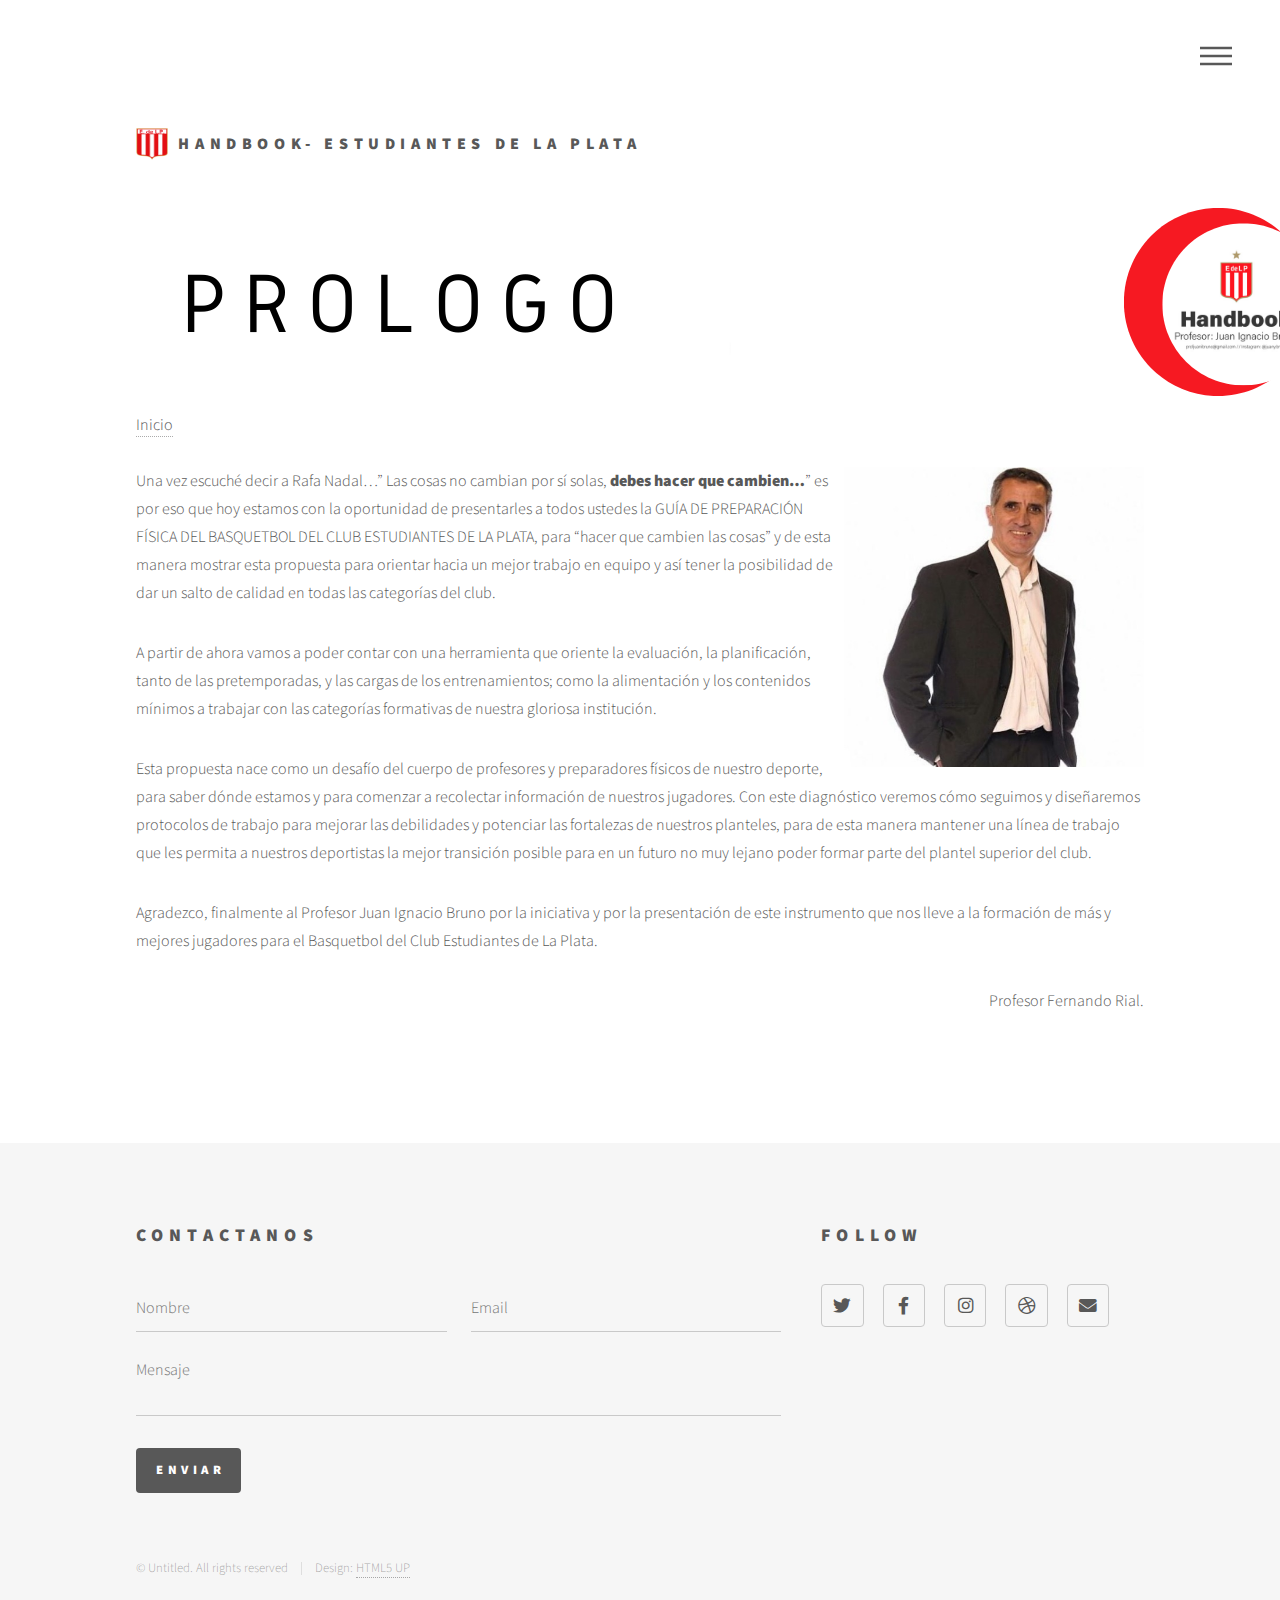
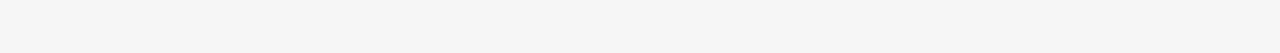
<file: prologo.html>
<!DOCTYPE HTML>
<!--
	Phantom by HTML5 UP
	html5up.net | @ajlkn
	Free for personal and commercial use under the CCA 3.0 license (html5up.net/license)
-->
<html>
	<head>
		<title>Prologo - HANDBOOK EDELP</title>
		<meta charset="utf-8" />
		<meta name="viewport" content="width=device-width, initial-scale=1, user-scalable=no" />
		<link rel="stylesheet" href="assets/css/main.css" />
		<noscript><link rel="stylesheet" href="assets/css/noscript.css"  /></noscript>

	</head>
	<body class="is-preload">
		<!-- Wrapper -->
			<div id="wrapper">

				<!-- Header -->
					<header id="header">
						<div class="inner">

							<!-- Logo -->
              <a href="index.html" class="logo">
                <span class="symbol"><img src="escudo.svg.png" width=50px height=50px alt="" /></span><span class="title">HANDBOOK- Estudiantes de La Plata</span>
              </a>


							<!-- Nav -->
								<nav>
									<ul>
										<li><a href="#menu">Contenido</a></li>
									</ul>
								</nav>

						</div>
					</header>
<!-- Menu -->
<nav id="menu">
	<h2>Contenido</h2>
	<ul>
		<li><a href="index.html">Contenido</a></li>
		<li><a href="prologo.html">Prologo</a></li>
		<li><a href="introduccion.html">Introducción</a></li>
		<li><a href="evaluacion.html">Evaluación</a></li>
		<li><a href="pse.html">PSE (Percepción Subjetiva del Esfuerzo)</a></li>
		<li><a href="entrada.html">Acondicionamiento Previo</a></li>
		<li><a href="pretemporada.html">Perdiodo precompetitivo</a></li>
		<li><a href="ejercicio.html">Ejercicios</a></li>
		<li><a href="charla.html">Trabajo interdiciplinario</a></li>
		<li><a href="bibliografia.html">Bibliografía</a></li>
	</ul>
</nav>

<!-- Main -->
  <div id="main">

    <div class="inner">

<div class="col-4"><img src="images/principal/introduccion1.png" alt="Image" class="img-fluid rounded-circle"></div>
<a href="index.html">Inicio</a>
</br></br>
    <img  src="images/pf.jpg" width="300" height="300" class="pf" alt="Fernando rial escritor Prologo" align="right">
      <p>Una vez escuché decir a Rafa Nadal…” Las cosas no cambian por sí solas, <b>debes hacer que cambien…</b>” es por eso que hoy estamos con la oportunidad de presentarles a todos ustedes la GUÍA DE PREPARACIÓN FÍSICA DEL BASQUETBOL DEL CLUB ESTUDIANTES DE LA PLATA, para “hacer que cambien las cosas” y de esta manera mostrar esta propuesta para orientar hacia un mejor trabajo en equipo y así tener la posibilidad de dar un salto de calidad en todas las categorías del club.</p>
      <p>A partir de ahora vamos a poder contar con una herramienta que oriente la evaluación, la planificación, tanto de las pretemporadas, y las cargas de los entrenamientos; como la alimentación y los contenidos mínimos a trabajar con las categorías formativas de nuestra gloriosa institución.</p>
      <p>Esta propuesta nace como un desafío del cuerpo de profesores y preparadores físicos de nuestro deporte, para saber dónde estamos y para comenzar a recolectar información de nuestros jugadores. Con este diagnóstico veremos cómo seguimos y diseñaremos protocolos de trabajo para mejorar las debilidades y potenciar las fortalezas de nuestros planteles, para de esta manera mantener una línea de trabajo que les permita a nuestros deportistas la mejor transición posible para en un futuro no muy lejano poder formar parte del plantel superior del club.</p>
      <p>Agradezco, finalmente al Profesor Juan Ignacio Bruno por la iniciativa y por la presentación de este instrumento que nos lleve a la formación de más y mejores jugadores para el Basquetbol del Club Estudiantes de La Plata. </p>
      <p></p>
      <p align= right> Profesor Fernando Rial. </p>
</p>
    </div>
  </div>

<!-- Footer -->
<footer id="footer">
	<div class="inner">
		<section>
			<h2>CONTACTANOS</h2>
			<form method="post" action="#">
				<div class="fields">
					<div class="field half">
						<input type="text" name="Nombre" id="Nombre" placeholder="Nombre" />
					</div>
					<div class="field half">
						<input type="email" name="email" id="email" placeholder="Email" />
					</div>
					<div class="field">
						<textarea name="message" id="message" placeholder="Mensaje"></textarea>
					</div>
				</div>
				<ul class="actions">
					<li><input type="submit" value="Enviar" class="primary" /></li>
				</ul>
			</form>
		</section>
		<section>
			<h2>Follow</h2>
			<ul class="icons">
				<li><a target="_blank" href="https://twitter.com/juanyuv" class="icon brands style2 fa-twitter"><span class="label">Twitter</span></a></li>
				<li><a target="_blank" href="https://es-la.facebook.com/juanybruno" class="icon brands style2 fa-facebook-f"><span class="label">Facebook</span></a></li>
			<li><a target="_blank" href="https://www.instagram.com/juany_bruno/" class="icon brands style2 fa-instagram"><span class="label">Instagram</span></a></li>
				<li><a target="_blank" href="file:///C:/Users/Juany%20Bruno/Desktop/curso%20pagina%20web/MANUAL/contenido.html" class="icon brands style2 fa-dribbble"><span class="label">Dribbble</span></a></li>
				<li><a target="_blank" href="profjuanibruno@gmail.com" class="icon solid style2 fa-envelope"><span class="label">Email</span></a></li>
			</ul>
		</section>
		<ul class="copyright">
			<li>&copy; Untitled. All rights reserved</li><li>Design: <a href="http://html5up.net">HTML5 UP</a></li>
		</ul>
	</div>
</footer>

</div>

<!-- Scripts -->
<script src="assets/js/jquery.min.js"></script>
<script src="assets/js/browser.min.js"></script>
<script src="assets/js/breakpoints.min.js"></script>
<script src="assets/js/util.js"></script>
<script src="assets/js/main.js"></script>

</body>
</html>
</file>
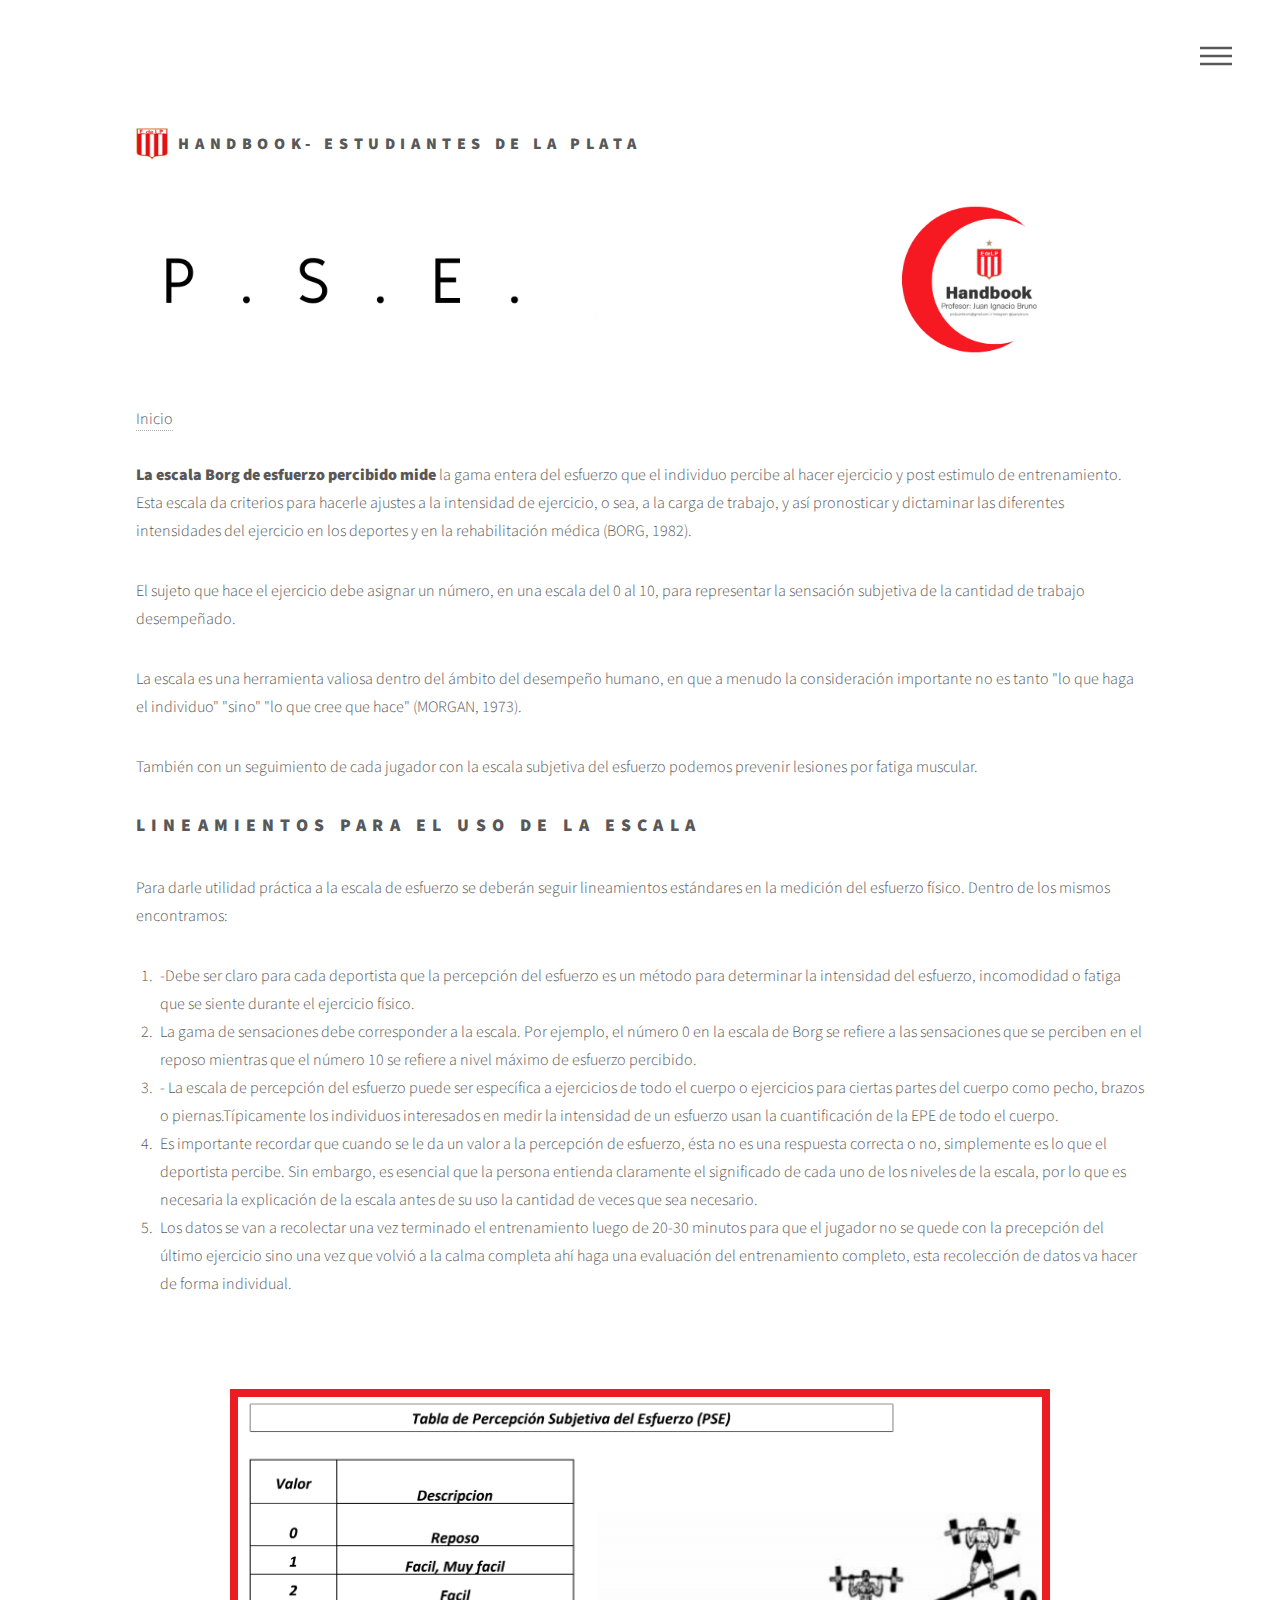
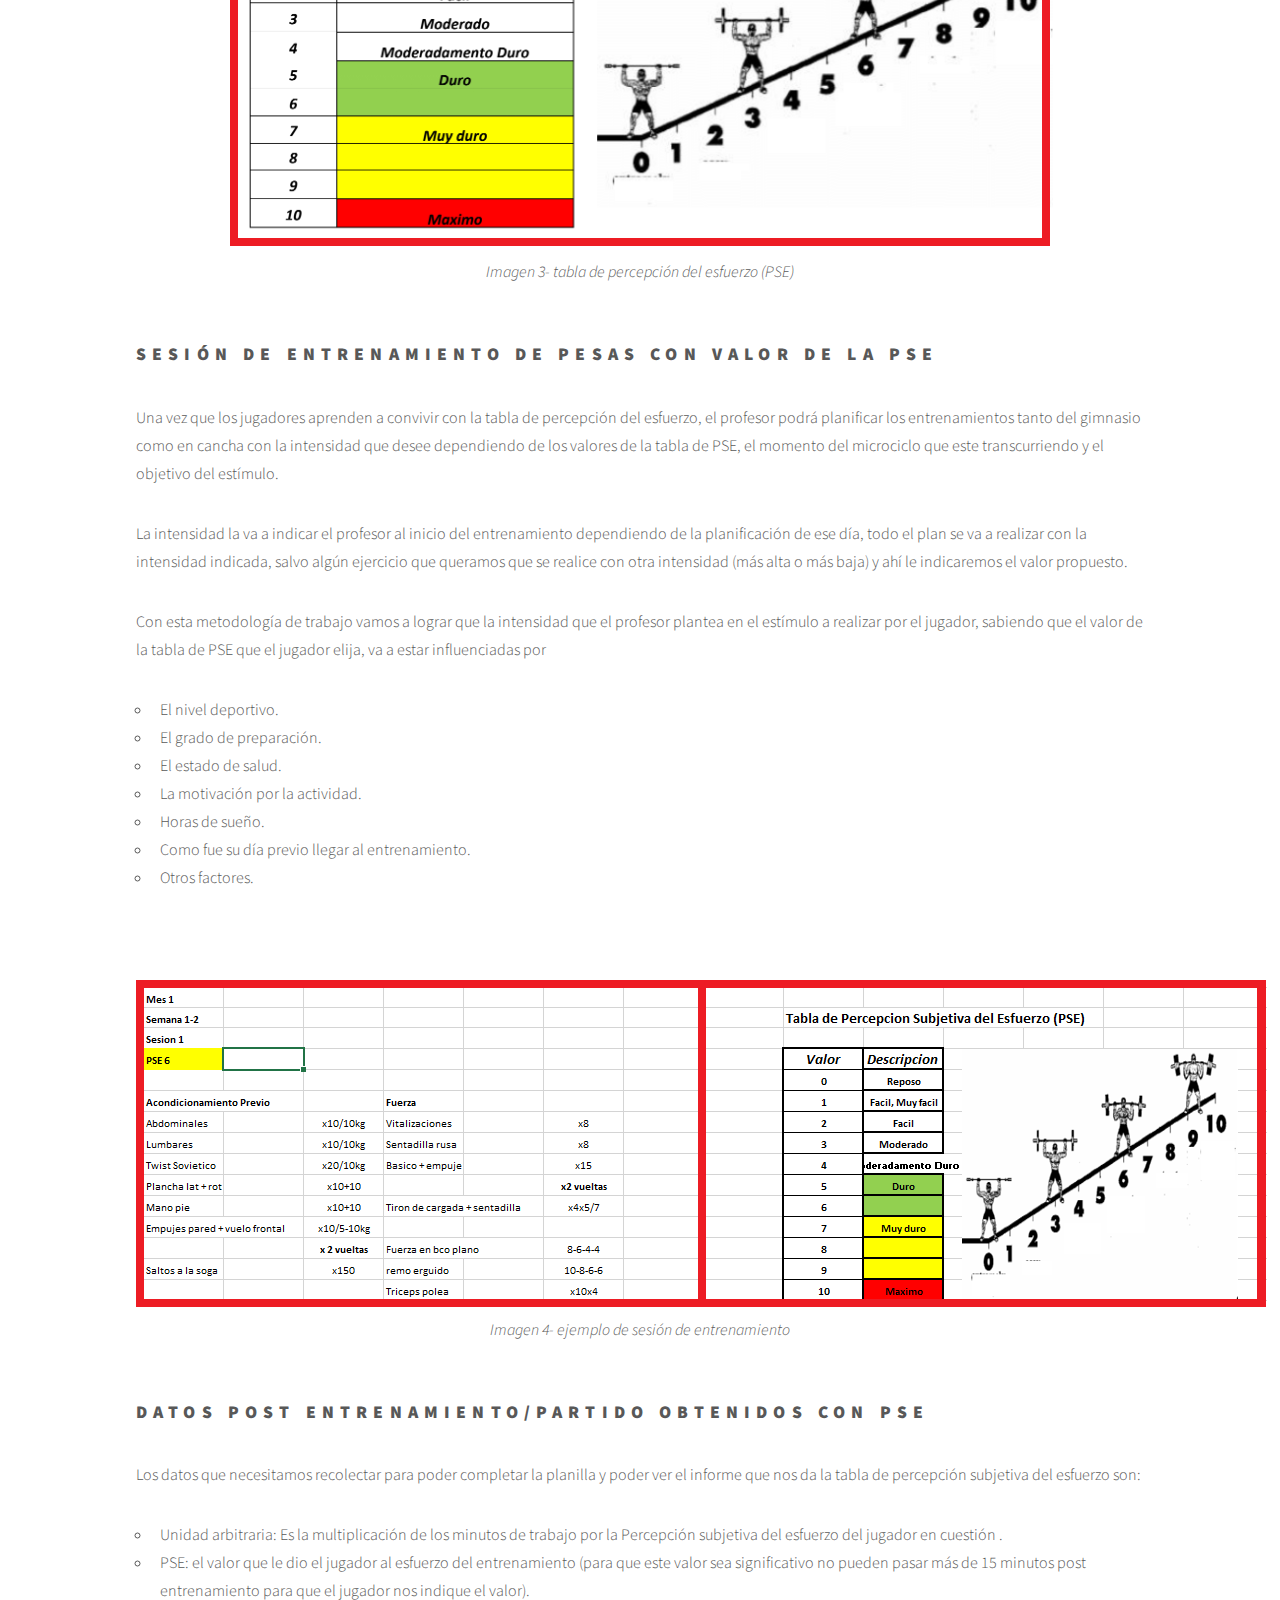
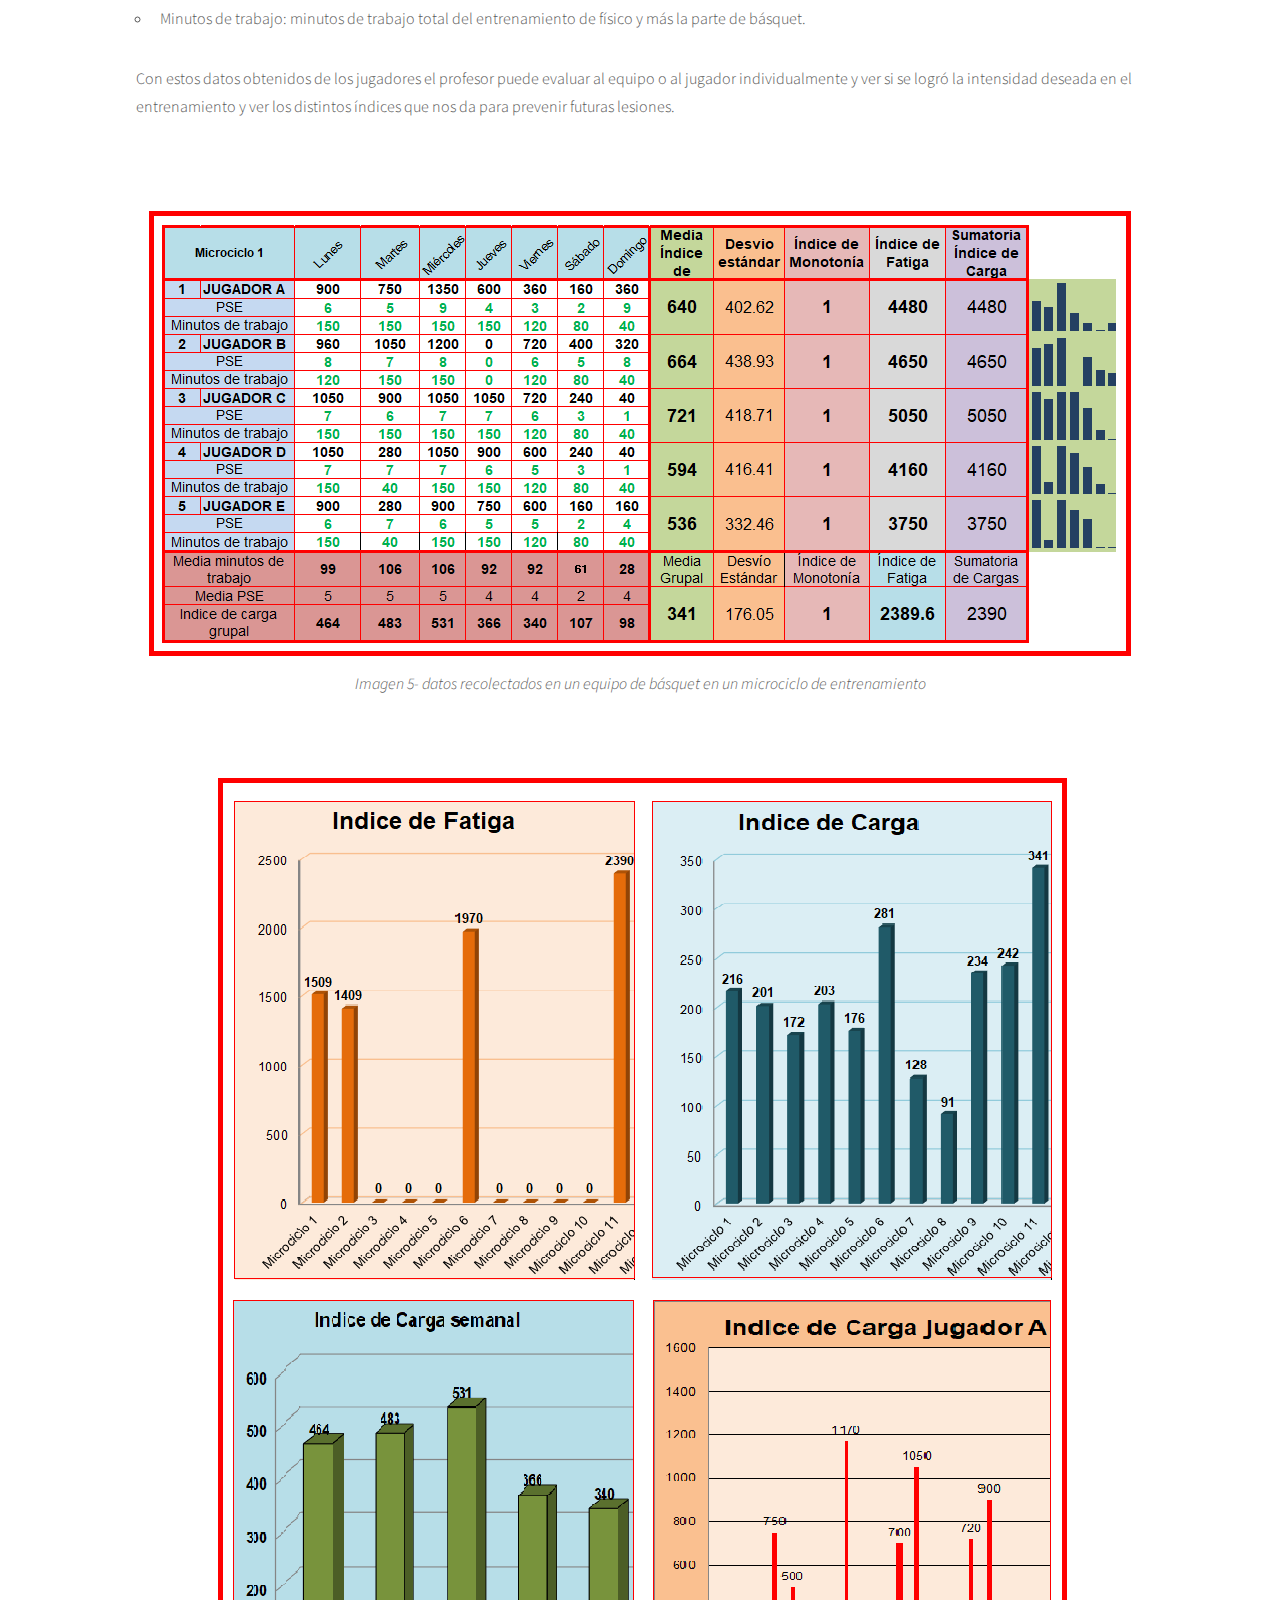
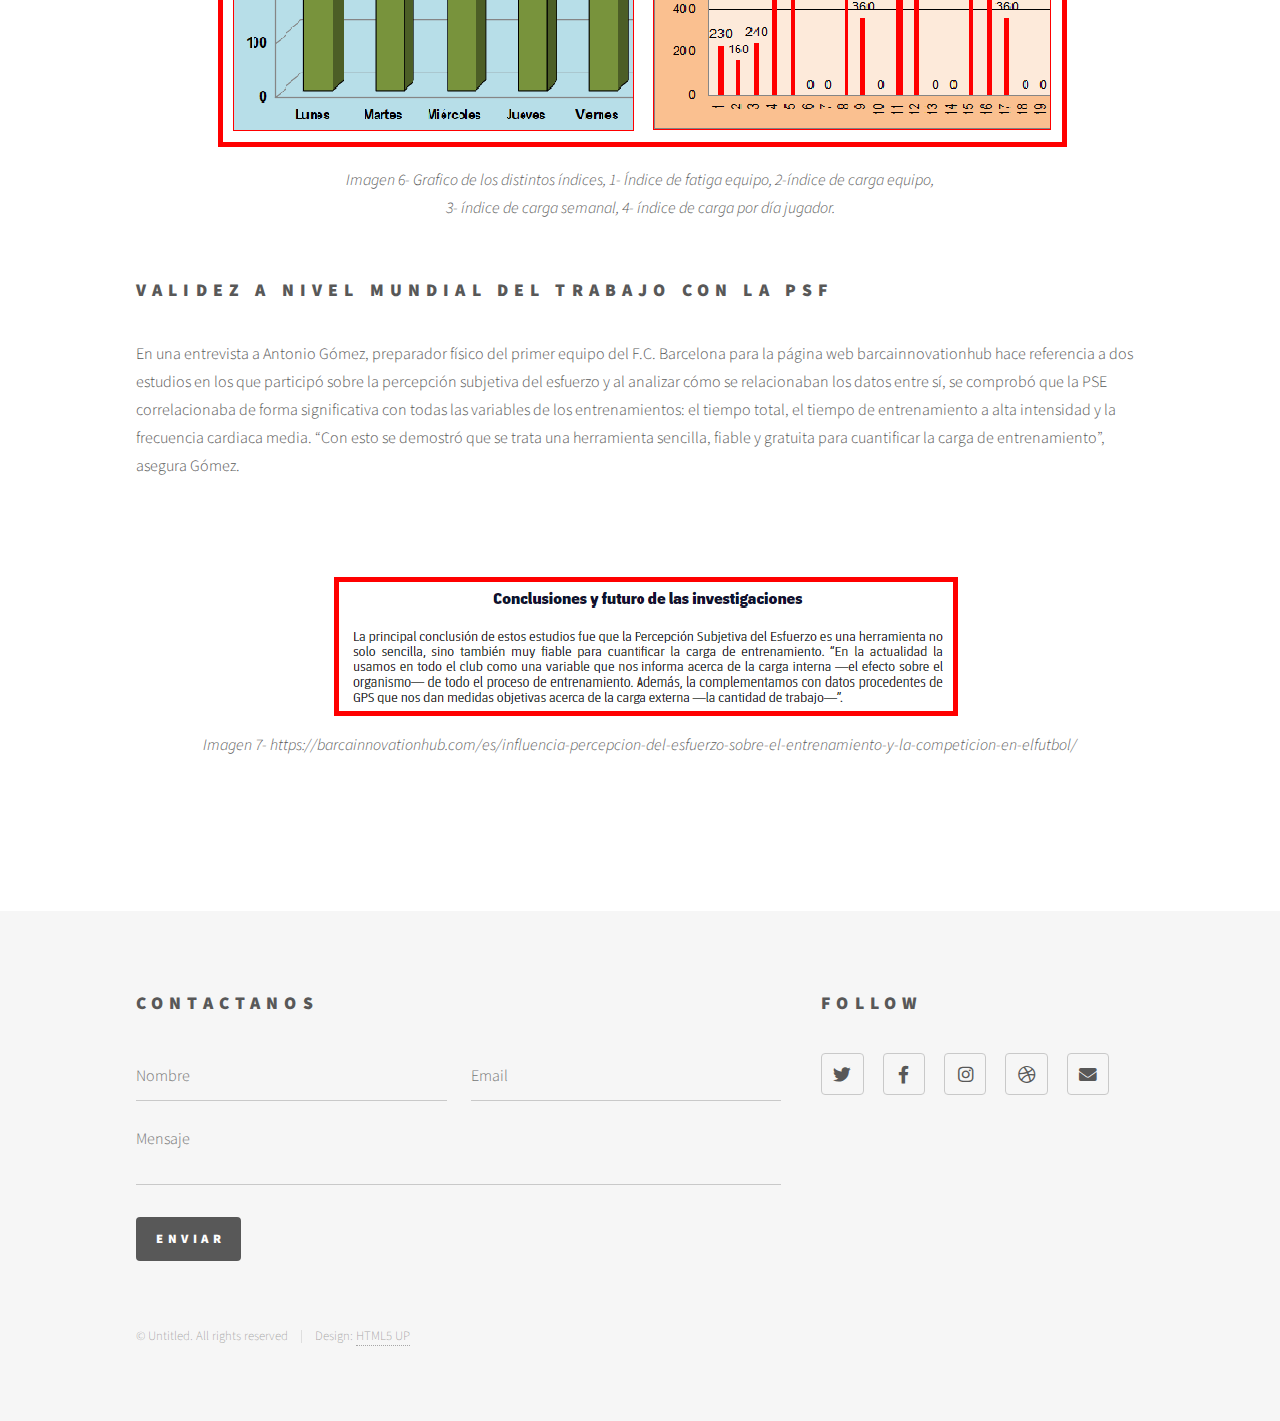
<file: pse.html>
<!DOCTYPE html>
<!--
	Phantom by HTML5 UP
	html5up.net | @ajlkn
	Free for personal and commercial use under the CCA 3.0 license (html5up.net/license)
-->
<html lang="en" dir="ltr">
<head>
  <title> Percepción Subjetiva del Esfuerzo - HANDBOOK</title>
  <meta charset="utf-8" />
  <meta name="viewport" content="width=device-width, initial-scale=1, user-scalable=no" />
  <link rel="stylesheet" href="assets/css/main.css" />
  <noscript><link rel="stylesheet" href="assets/css/noscript.css" /></noscript>
</head>
  <body  class="is-preload">
		<!-- Wrapper -->
			<div id="wrapper">
    <!-- Header -->
      <header id="header">
        <div class="inner">
    <!-- Logo -->
      <a href="index.html" class="logo">
        <span class="symbol"><img src="escudo.svg.png" width=50px height=50px alt="" /></span><span class="title">HANDBOOK- Estudiantes de La Plata</span>
      </a>
    <!-- Nav -->
      <nav>
        <ul>
          <li><a href="#menu">Contenido</a></li>
        </ul>
      </nav>

  </div>
</header>
    <!-- Menu -->
      <nav id="menu">
        <h2>Contenido</h2>
        <ul>
          <li><a href="index.html">Contenido</a></li>
          <li><a href="prologo.html">Prologo</a></li>
          <li><a href="introduccion.html">Introducción</a></li>
          <li><a href="evaluacion.html">Evaluación</a></li>
          <li><a href="pse.html">PSE (Percepción Subjetiva del Esfuerzo)</a></li>
          <li><a href="entrada.html">Acondicionamiento Previo</a></li>
          <li><a href="pretemporada.html">Perdiodo precompetitivo</a></li>
          <li><a href="ejercicio.html">Ejercicios</a></li>
          <li><a href="charla.html">Trabajo interdiciplinario</a></li>
          <li><a href="bibliografia.html">Bibliografía</a></li>
        </ul>
      </nav>


            <!-- Main -->
              <div id="main">
                <div class="inner">
                    <span class="image main"><img src="images/pse/pse.jpg" width="" height="" alt="" /></span>                  <!-- Footer -->
                    <a href="index.html">Inicio</a>
                    </br></br>
                    <P> <b>La escala Borg de esfuerzo percibido mide</b> la gama entera del esfuerzo que el individuo
                    percibe al hacer ejercicio y post estimulo de entrenamiento. Esta escala da criterios para
                    hacerle ajustes a la intensidad de ejercicio, o sea, a la carga de trabajo, y así pronosticar y
                    dictaminar las diferentes intensidades del ejercicio en los deportes y en la rehabilitación
                    médica (BORG, 1982). </P>

                    <P>El sujeto que hace el ejercicio debe asignar un número, en una escala del 0 al 10, para
representar la sensación subjetiva de la cantidad de trabajo desempeñado. </P>

                    <P>La escala es una herramienta valiosa dentro del ámbito del desempeño humano, en que a
menudo la consideración importante no es tanto "lo que haga el individuo" "sino" "lo que
cree que hace" (MORGAN, 1973).</P>

                    <P>También con un seguimiento de cada jugador con la escala subjetiva del esfuerzo
podemos prevenir lesiones por fatiga muscular.
</P>

                   <H2><B>LINEAMIENTOS PARA EL USO DE LA ESCALA</B></H2>

                    <P>Para darle utilidad práctica a la escala de esfuerzo se deberán seguir lineamientos
estándares en la medición del esfuerzo físico. Dentro de los mismos encontramos:
</P>

<ol>
     <li> -Debe ser claro para cada deportista que la percepción del esfuerzo es un método para
determinar la intensidad del esfuerzo, incomodidad o fatiga que se siente durante el
ejercicio físico.</li>
     <li> La gama de sensaciones debe corresponder a la escala. Por ejemplo, el número 0 en la
escala de Borg se refiere a las sensaciones que se perciben en el reposo mientras que el
número 10 se refiere a nivel máximo de esfuerzo percibido.
</li>
     <li> - La escala de percepción del esfuerzo puede ser específica a ejercicios de todo el
cuerpo o ejercicios para ciertas partes del cuerpo como pecho, brazos o piernas.Típicamente los individuos interesados en medir la intensidad de un esfuerzo usan la
cuantificación de la EPE de todo el cuerpo. </li>
      <li>Es importante recordar que cuando se le da un valor a la percepción de esfuerzo, ésta
no es una respuesta correcta o no, simplemente es lo que el deportista percibe. Sin
embargo, es esencial que la persona entienda claramente el significado de cada uno de los
niveles de la escala, por lo que es necesaria la explicación de la escala antes de su uso la
cantidad de veces que sea necesario.  </li>
        <li>Los datos se van a recolectar una vez terminado el entrenamiento luego de 20-30
minutos para que el jugador no se quede con la precepción del último ejercicio sino una
vez que volvió a la calma completa ahí haga una evaluación del entrenamiento completo,
esta recolección de datos va hacer de forma individual.</li>
 </ol>
<br/><br/>
 <figure>
   <div align="center"><img src="images/pse/pse1.png" alt="">
     <figcaption><i>Imagen 3- tabla de percepción del esfuerzo (PSE)</i></figcaption>
 </figure>
<br/><br/>
  <h2><b>Sesión de entrenamiento de pesas con valor de la PSE</B></h2>

                    <P>Una vez que los jugadores aprenden a convivir con la tabla de percepción del esfuerzo, el
profesor podrá planificar los entrenamientos tanto del gimnasio como en cancha con la
intensidad que desee dependiendo de los valores de la tabla de PSE, el momento del
microciclo que este transcurriendo y el objetivo del estímulo.
</P>
                    <P>La intensidad la va a indicar el profesor al inicio del entrenamiento dependiendo de la
planificación de ese día, todo el plan se va a realizar con la intensidad indicada, salvo
algún ejercicio que queramos que se realice con otra intensidad (más alta o más baja) y
ahí le indicaremos el valor propuesto.</P>
                    <P>Con esta metodología de trabajo vamos a lograr que la intensidad que el profesor plantea
en el estímulo a realizar por el jugador, sabiendo que el valor de la tabla de PSE que el
jugador elija, va a estar influenciadas por</P>

<ul>
    <li TYPE="circle"> 	El nivel deportivo.</li>
    <li TYPE="circle"> 	El grado de preparación. </li>
    <li TYPE="circle"> 	El estado de salud. </li>
    <li TYPE="circle"> 	La motivación por la actividad. </li>
    <li TYPE="circle"> 	Horas de sueño.</li>
     <li TYPE="circle"> Como fue su día previo llegar al entrenamiento. </li>
     <li TYPE="circle"> Otros factores. </li>
  </ul>
<br/><br/>
  <figure>
    <div align="center"><img src="images/pse/pse2.png" alt="">
      <figcaption><i>Imagen 4- ejemplo de sesión de entrenamiento</i></figcaption>
  </figure>
<br/><br/>
  <H2><B>DATOS POST ENTRENAMIENTO/PARTIDO OBTENIDOS CON PSE</B></H2>
<P>Los datos que necesitamos recolectar para poder completar la planilla y poder ver el
informe que nos da la tabla de percepción subjetiva del esfuerzo son:
</P>
<ul>
    <li TYPE="circle"> 	Unidad arbitraria: Es la multiplicación de los minutos de trabajo por la Percepción subjetiva
del esfuerzo del jugador en cuestión .</li>
    <li TYPE="circle"> 	PSE: el valor que le dio el jugador al esfuerzo del entrenamiento (para que este valor sea
significativo no pueden pasar más de 15 minutos post entrenamiento para que el jugador
nos indique el valor). </li>
    <li TYPE="circle"> 	Minutos de trabajo: minutos de trabajo total del entrenamiento de físico y más la parte de
básquet. </li>
    </ul>
<p>Con estos datos obtenidos de los jugadores el profesor puede evaluar al equipo o al jugador
individualmente y ver si se logró la intensidad deseada en el entrenamiento y ver los
distintos índices que nos da para prevenir futuras lesiones.
</p>
<br/><br/>
<figure>
  <div align="center"><img src="images/pse/pse3.png" alt="">
    <figcaption><i>Imagen 5- datos recolectados en un equipo de básquet en un microciclo de entrenamiento</i></figcaption>
</figure>
<br/><br/>
<figure>
  <div align="center"><img src="images/pse/pse6.png" alt="">
    <figcaption><i>Imagen 6- Grafico de los distintos índices, 1- Índice de fatiga equipo, 2-índice de carga equipo,</i></figcaption>
    <figcaption><I>3- índice de carga semanal, 4- índice de carga por día jugador.</i></figcaption>
</figure>
<br/><br/>
<H2><B>VALIDEZ A NIVEL MUNDIAL DEL TRABAJO CON LA PSF </B></H2>

<P>En una entrevista a Antonio Gómez, preparador físico del primer equipo del F.C.
Barcelona para la página web barcainnovationhub hace referencia a dos estudios en los
que participó sobre la percepción subjetiva del esfuerzo y al analizar cómo se
relacionaban los datos entre sí, se comprobó que la PSE correlacionaba de forma
significativa con todas las variables de los entrenamientos: el tiempo total, el tiempo de
entrenamiento a alta intensidad y la frecuencia cardiaca media. “Con esto se demostró que
se trata una herramienta sencilla, fiable y gratuita para cuantificar la carga de
entrenamiento”, asegura Gómez.</P>
<br/><br/>
<figure>
  <div align="center"><img src="images/pse/pse7.png" alt="">
    <figcaption><i>Imagen 7- https://barcainnovationhub.com/es/influencia-percepcion-del-esfuerzo-sobre-el-entrenamiento-y-la-competicion-en-elfutbol/</i></figcaption>
</figure>

<br/><br/>
</DIV>
</DIV>

                    <footer id="footer">
                      <div class="inner">
            <section>
              <h2>CONTACTANOS</h2>
              <form method="post" action="#">
                <div class="fields">
                  <div class="field half">
                    <input type="text" name="Nombre" id="Nombre" placeholder="Nombre" />
                  </div>
                  <div class="field half">
                    <input type="email" name="email" id="email" placeholder="Email" />
                  </div>
                  <div class="field">
                    <textarea name="message" id="message" placeholder="Mensaje"></textarea>
                  </div>
                </div>
                <ul class="actions">
                  <li><input type="submit" value="Enviar" class="primary" /></li>
                </ul>
              </form>
            </section>
            <section>
              <h2>Follow</h2>
              <ul class="icons">
                <li><a target="_blank" href="https://twitter.com/juanyuv" class="icon brands style2 fa-twitter"><span class="label">Twitter</span></a></li>
                <li><a target="_blank" href="https://es-la.facebook.com/juanybruno" class="icon brands style2 fa-facebook-f"><span class="label">Facebook</span></a></li>
              <li><a target="_blank" href="https://www.instagram.com/juany_bruno/" class="icon brands style2 fa-instagram"><span class="label">Instagram</span></a></li>
                <li><a target="_blank" href="file:///C:/Users/Juany%20Bruno/Desktop/curso%20pagina%20web/MANUAL/contenido.html" class="icon brands style2 fa-dribbble"><span class="label">Dribbble</span></a></li>
                <li><a target="_blank" href="profjuanibruno@gmail.com" class="icon solid style2 fa-envelope"><span class="label">Email</span></a></li>
              </ul>
            </section>
            <ul class="copyright">
              <li>&copy; Untitled. All rights reserved</li><li>Design: <a href="http://html5up.net">HTML5 UP</a></li>
            </ul>
          </div>
        </footer>

    </div>

  <!-- Scripts -->
    <script src="assets/js/jquery.min.js"></script>
    <script src="assets/js/browser.min.js"></script>
    <script src="assets/js/breakpoints.min.js"></script>
    <script src="assets/js/util.js"></script>
    <script src="assets/js/main.js"></script>

  </body>
</html>
</file>
<file: assets/css/noscript.css>
/*
	Phantom by HTML5 UP
	html5up.net | @ajlkn
	Free for personal and commercial use under the CCA 3.0 license (html5up.net/license)
*/

/* Tiles */

	body.is-preload .tiles article {
		-moz-transform: none;
		-webkit-transform: none;
		-ms-transform: none;
		transform: none;
		opacity: 1;
	}
</file>
<file: assets/css/main.css>
@import url(fontawesome-all.min.css);
@import url("https://fonts.googleapis.com/css?family=Source+Sans+Pro:300,700,900");

/*
	Phantom by HTML5 UP
	html5up.net | @ajlkn
	Free for personal and commercial use under the CCA 3.0 license (html5up.net/license)
*/

html, body, div, span, applet, object,
iframe, h1, h2, h3, h4, h5, h6, p, blockquote,
pre, a, abbr, acronym, address, big, cite,
code, del, dfn, em, img, ins, kbd, q, s, samp,
small, strike, strong, sub, sup, tt, var, b,
u, i, center, dl, dt, dd, ol, ul, li, fieldset,
form, label, legend, table, caption, tbody,
tfoot, thead, tr, th, td, article, aside,
canvas, details, embed, figure, figcaption,
footer, header, hgroup, menu, nav, output, ruby,
section, summary, time, mark, audio, video {
	margin: 0;
	padding: 0;
	border: 0;
	font-size: 100%;
	font: inherit;
	vertical-align: baseline;}

article, aside, details, figcaption, figure,
footer, header, hgroup, menu, nav, section {
	display: block;}

body {
	line-height: 1;
}

ol, ul {
	list-style: none;
}

blockquote, q {
	quotes: none;
}

	blockquote:before, blockquote:after, q:before, q:after {
		content: '';
		content: none;
	}

table {
	border-collapse: collapse;
	border-spacing: 0;
}

body {
	-webkit-text-size-adjust: none;
}

mark {
	background-color: transparent;
	color: inherit;
}

input::-moz-focus-inner {
	border: 0;
	padding: 0;
}

input, select, textarea {
	-moz-appearance: none;
	-webkit-appearance: none;
	-ms-appearance: none;
	appearance: none;
}

/* Basic */

	@-ms-viewport {
		width: device-width;
	}

	body {
		-ms-overflow-style: scrollbar;
	}

	@media screen and (max-width: 480px) {

		html, body {
			min-width: 320px;
		}

	}

	html {
		box-sizing: border-box;
	}

	*, *:before, *:after {
		box-sizing: inherit;
	}

	body {
		background: #ffffff;
	}

		body.is-preload *, body.is-preload *:before, body.is-preload *:after {
			-moz-animation: none !important;
			-webkit-animation: none !important;
			-ms-animation: none !important;
			animation: none !important;
			-moz-transition: none !important;
			-webkit-transition: none !important;
			-ms-transition: none !important;
			transition: none !important;
		}

/* Type */

	body, input, select, textarea {
		color: #585858;
		font-family: "Source Sans Pro", Helvetica, sans-serif;
		font-size: 16pt;
		font-weight: 300;
		line-height: 1.75;
	}

		@media screen and (max-width: 1680px) {

			body, input, select, textarea {
				font-size: 14pt;
			}

		}

		@media screen and (max-width: 1280px) {

			body, input, select, textarea {
				font-size: 12pt;
			}

		}

	a {
		-moz-transition: border-bottom-color 0.2s ease, color 0.2s ease;
		-webkit-transition: border-bottom-color 0.2s ease, color 0.2s ease;
		-ms-transition: border-bottom-color 0.2s ease, color 0.2s ease;
		transition: border-bottom-color 0.2s ease, color 0.2s ease;
		text-decoration: none;
		color: #585858;
		border-bottom: dotted 1px rgba(88, 88, 88, 0.5);
	}

		a:hover {
			border-bottom-color: transparent;
			color: #f2849e !important;
		}

	strong, b {
		font-weight: 900;
	}

	em, i {
		font-style: italic;
	}

	p {
		margin: 0 0 2em 0;
	}

	h1 {
		font-size: 2.75em;
		font-weight: 700;
		line-height: 1.3;
		margin: 0 0 1em 0;
		letter-spacing: -0.035em;
	}

		h1 a {
			color: inherit;
		}

		@media screen and (max-width: 736px) {

			h1 {
				font-size: 2em;
				margin: 0 0 1em 0;
			}

		}

		@media screen and (max-width: 360px) {

			h1 {
				font-size: 1.75em;
			}

		}

	h2, h3, h4, h5, h6 {
		font-weight: 900;
		line-height: 1.5;
		margin: 0 0 2em 0;
		text-transform: uppercase;
		letter-spacing: 0.35em;
	}

		h2 a, h3 a, h4 a, h5 a, h6 a {
			color: inherit;
		}

	h2 {
		font-size: 1.1em;
	}

	h3 {
		font-size: 1em;
	}

	h4 {
		font-size: 0.8em;
	}

	h5 {
		font-size: 0.8em;
	}

	h6 {
		font-size: 0.8em;
	}

	@media screen and (max-width: 980px) {

		h1 br, h2 br, h3 br, h4 br, h5 br, h6 br {
			display: none;
		}

	}

	@media screen and (max-width: 736px) {

		h2 {
			font-size: 1em;
		}

		h3 {
			font-size: 0.8em;
		}

	}

	sub {
		font-size: 0.8em;
		position: relative;
		top: 0.5em;
	}

	sup {
		font-size: 0.8em;
		position: relative;
		top: -0.5em;
	}

	blockquote {
		border-left: solid 4px #c9c9c9;
		font-style: italic;
		margin: 0 0 2em 0;
		padding: 0.5em 0 0.5em 2em;
	}

	code {
		background: rgba(144, 144, 144, 0.075);
		border-radius: 4px;
		border: solid 1px #c9c9c9;
		font-family: "Courier New", monospace;
		font-size: 0.9em;
		margin: 0 0.25em;
		padding: 0.25em 0.65em;
	}

	pre {
		-webkit-overflow-scrolling: touch;
		font-family: "Courier New", monospace;
		font-size: 0.9em;
		margin: 0 0 2em 0;
	}

		pre code {
			display: block;
			line-height: 1.75;
			padding: 1em 1.5em;
			overflow-x: auto;
		}

	hr {
		border: 0;
		border-bottom: solid 1px #c9c9c9;
		margin: 2em 0;
	}

		hr.major {
			margin: 3em 0;
		}

	.align-left {
		text-align: left;
	}

	.align-center {
		text-align: center;
	}

	.align-right {
		text-align: right;
	}

/* Row */

	.row {
		display: flex;
		flex-wrap: wrap;
		box-sizing: border-box;
		align-items: stretch;
	}

		.row > * {
			box-sizing: border-box;
		}

		.row.gtr-uniform > * > :last-child {
			margin-bottom: 0;
		}

		.row.aln-left {
			justify-content: flex-start;
		}

		.row.aln-center {
			justify-content: center;
		}

		.row.aln-right {
			justify-content: flex-end;
		}

		.row.aln-top {
			align-items: flex-start;
		}

		.row.aln-middle {
			align-items: center;
		}

		.row.aln-bottom {
			align-items: flex-end;
		}

		.row > .imp {
			order: -1;
		}

		.row > .col-1 {
			width: 8.33333%;
		}

		.row > .off-1 {
			margin-left: 8.33333%;
		}

		.row > .col-2 {
			width: 16.66667%;
		}

		.row > .off-2 {
			margin-left: 16.66667%;
		}

		.row > .col-3 {
			width: 25%;
		}

		.row > .off-3 {
			margin-left: 25%;
		}

		.row > .col-4 {
			width: 33.33333%;
		}

		.row > .off-4 {
			margin-left: 33.33333%;
		}

		.row > .col-5 {
			width: 41.66667%;
		}

		.row > .off-5 {
			margin-left: 41.66667%;
		}

		.row > .col-6 {
			width: 50%;
		}

		.row > .off-6 {
			margin-left: 50%;
		}

		.row > .col-7 {
			width: 58.33333%;
		}

		.row > .off-7 {
			margin-left: 58.33333%;
		}

		.row > .col-8 {
			width: 66.66667%;
		}

		.row > .off-8 {
			margin-left: 66.66667%;
		}

		.row > .col-9 {
			width: 75%;
		}

		.row > .off-9 {
			margin-left: 75%;
		}

		.row > .col-10 {
			width: 83.33333%;
		}

		.row > .off-10 {
			margin-left: 83.33333%;
		}

		.row > .col-11 {
			width: 91.66667%;
		}

		.row > .off-11 {
			margin-left: 91.66667%;
		}

		.row > .col-12 {
			width: 100%;
		}

		.row > .off-12 {
			margin-left: 100%;
		}

		.row.gtr-0 {
			margin-top: 0;
			margin-left: 0em;
		}

			.row.gtr-0 > * {
				padding: 0 0 0 0em;
			}

			.row.gtr-0.gtr-uniform {
				margin-top: 0em;
			}

				.row.gtr-0.gtr-uniform > * {
					padding-top: 0em;
				}

		.row.gtr-25 {
			margin-top: 0;
			margin-left: -0.5em;
		}

			.row.gtr-25 > * {
				padding: 0 0 0 0.5em;
			}

			.row.gtr-25.gtr-uniform {
				margin-top: -0.5em;
			}

				.row.gtr-25.gtr-uniform > * {
					padding-top: 0.5em;
				}

		.row.gtr-50 {
			margin-top: 0;
			margin-left: -1em;
		}

			.row.gtr-50 > * {
				padding: 0 0 0 1em;
			}

			.row.gtr-50.gtr-uniform {
				margin-top: -1em;
			}

				.row.gtr-50.gtr-uniform > * {
					padding-top: 1em;
				}

		.row {
			margin-top: 0;
			margin-left: -2em;
		}

			.row > * {
				padding: 0 0 0 2em;
			}

			.row.gtr-uniform {
				margin-top: -2em;
			}

				.row.gtr-uniform > * {
					padding-top: 2em;
				}

		.row.gtr-150 {
			margin-top: 0;
			margin-left: -3em;
		}

			.row.gtr-150 > * {
				padding: 0 0 0 3em;
			}

			.row.gtr-150.gtr-uniform {
				margin-top: -3em;
			}

				.row.gtr-150.gtr-uniform > * {
					padding-top: 3em;
				}

		.row.gtr-200 {
			margin-top: 0;
			margin-left: -4em;
		}

			.row.gtr-200 > * {
				padding: 0 0 0 4em;
			}

			.row.gtr-200.gtr-uniform {
				margin-top: -4em;
			}

				.row.gtr-200.gtr-uniform > * {
					padding-top: 4em;
				}

		@media screen and (max-width: 1680px) {

			.row {
				display: flex;
				flex-wrap: wrap;
				box-sizing: border-box;
				align-items: stretch;
			}

				.row > * {
					box-sizing: border-box;
				}

				.row.gtr-uniform > * > :last-child {
					margin-bottom: 0;
				}

				.row.aln-left {
					justify-content: flex-start;
				}

				.row.aln-center {
					justify-content: center;
				}

				.row.aln-right {
					justify-content: flex-end;
				}

				.row.aln-top {
					align-items: flex-start;
				}

				.row.aln-middle {
					align-items: center;
				}

				.row.aln-bottom {
					align-items: flex-end;
				}

				.row > .imp-xlarge {
					order: -1;
				}

				.row > .col-1-xlarge {
					width: 8.33333%;
				}

				.row > .off-1-xlarge {
					margin-left: 8.33333%;
				}

				.row > .col-2-xlarge {
					width: 16.66667%;
				}

				.row > .off-2-xlarge {
					margin-left: 16.66667%;
				}

				.row > .col-3-xlarge {
					width: 25%;
				}

				.row > .off-3-xlarge {
					margin-left: 25%;
				}

				.row > .col-4-xlarge {
					width: 33.33333%;
				}

				.row > .off-4-xlarge {
					margin-left: 33.33333%;
				}

				.row > .col-5-xlarge {
					width: 41.66667%;
				}

				.row > .off-5-xlarge {
					margin-left: 41.66667%;
				}

				.row > .col-6-xlarge {
					width: 50%;
				}

				.row > .off-6-xlarge {
					margin-left: 50%;
				}

				.row > .col-7-xlarge {
					width: 58.33333%;
				}

				.row > .off-7-xlarge {
					margin-left: 58.33333%;
				}

				.row > .col-8-xlarge {
					width: 66.66667%;
				}

				.row > .off-8-xlarge {
					margin-left: 66.66667%;
				}

				.row > .col-9-xlarge {
					width: 75%;
				}

				.row > .off-9-xlarge {
					margin-left: 75%;
				}

				.row > .col-10-xlarge {
					width: 83.33333%;
				}

				.row > .off-10-xlarge {
					margin-left: 83.33333%;
				}

				.row > .col-11-xlarge {
					width: 91.66667%;
				}

				.row > .off-11-xlarge {
					margin-left: 91.66667%;
				}

				.row > .col-12-xlarge {
					width: 100%;
				}

				.row > .off-12-xlarge {
					margin-left: 100%;
				}

				.row.gtr-0 {
					margin-top: 0;
					margin-left: 0em;
				}

					.row.gtr-0 > * {
						padding: 0 0 0 0em;
					}

					.row.gtr-0.gtr-uniform {
						margin-top: 0em;
					}

						.row.gtr-0.gtr-uniform > * {
							padding-top: 0em;
						}

				.row.gtr-25 {
					margin-top: 0;
					margin-left: -0.5em;
				}

					.row.gtr-25 > * {
						padding: 0 0 0 0.5em;
					}

					.row.gtr-25.gtr-uniform {
						margin-top: -0.5em;
					}

						.row.gtr-25.gtr-uniform > * {
							padding-top: 0.5em;
						}

				.row.gtr-50 {
					margin-top: 0;
					margin-left: -1em;
				}

					.row.gtr-50 > * {
						padding: 0 0 0 1em;
					}

					.row.gtr-50.gtr-uniform {
						margin-top: -1em;
					}

						.row.gtr-50.gtr-uniform > * {
							padding-top: 1em;
						}

				.row {
					margin-top: 0;
					margin-left: -2em;
				}

					.row > * {
						padding: 0 0 0 2em;
					}

					.row.gtr-uniform {
						margin-top: -2em;
					}

						.row.gtr-uniform > * {
							padding-top: 2em;
						}

				.row.gtr-150 {
					margin-top: 0;
					margin-left: -3em;
				}

					.row.gtr-150 > * {
						padding: 0 0 0 3em;
					}

					.row.gtr-150.gtr-uniform {
						margin-top: -3em;
					}

						.row.gtr-150.gtr-uniform > * {
							padding-top: 3em;
						}

				.row.gtr-200 {
					margin-top: 0;
					margin-left: -4em;
				}

					.row.gtr-200 > * {
						padding: 0 0 0 4em;
					}

					.row.gtr-200.gtr-uniform {
						margin-top: -4em;
					}

						.row.gtr-200.gtr-uniform > * {
							padding-top: 4em;
						}

		}

		@media screen and (max-width: 1280px) {

			.row {
				display: flex;
				flex-wrap: wrap;
				box-sizing: border-box;
				align-items: stretch;
			}

				.row > * {
					box-sizing: border-box;
				}

				.row.gtr-uniform > * > :last-child {
					margin-bottom: 0;
				}

				.row.aln-left {
					justify-content: flex-start;
				}

				.row.aln-center {
					justify-content: center;
				}

				.row.aln-right {
					justify-content: flex-end;
				}

				.row.aln-top {
					align-items: flex-start;
				}

				.row.aln-middle {
					align-items: center;
				}

				.row.aln-bottom {
					align-items: flex-end;
				}

				.row > .imp-large {
					order: -1;
				}

				.row > .col-1-large {
					width: 8.33333%;
				}

				.row > .off-1-large {
					margin-left: 8.33333%;
				}

				.row > .col-2-large {
					width: 16.66667%;
				}

				.row > .off-2-large {
					margin-left: 16.66667%;
				}

				.row > .col-3-large {
					width: 25%;
				}

				.row > .off-3-large {
					margin-left: 25%;
				}

				.row > .col-4-large {
					width: 33.33333%;
				}

				.row > .off-4-large {
					margin-left: 33.33333%;
				}

				.row > .col-5-large {
					width: 41.66667%;
				}

				.row > .off-5-large {
					margin-left: 41.66667%;
				}

				.row > .col-6-large {
					width: 50%;
				}

				.row > .off-6-large {
					margin-left: 50%;
				}

				.row > .col-7-large {
					width: 58.33333%;
				}

				.row > .off-7-large {
					margin-left: 58.33333%;
				}

				.row > .col-8-large {
					width: 66.66667%;
				}

				.row > .off-8-large {
					margin-left: 66.66667%;
				}

				.row > .col-9-large {
					width: 75%;
				}

				.row > .off-9-large {
					margin-left: 75%;
				}

				.row > .col-10-large {
					width: 83.33333%;
				}

				.row > .off-10-large {
					margin-left: 83.33333%;
				}

				.row > .col-11-large {
					width: 91.66667%;
				}

				.row > .off-11-large {
					margin-left: 91.66667%;
				}

				.row > .col-12-large {
					width: 100%;
				}

				.row > .off-12-large {
					margin-left: 100%;
				}

				.row.gtr-0 {
					margin-top: 0;
					margin-left: 0em;
				}

					.row.gtr-0 > * {
						padding: 0 0 0 0em;
					}

					.row.gtr-0.gtr-uniform {
						margin-top: 0em;
					}

						.row.gtr-0.gtr-uniform > * {
							padding-top: 0em;
						}

				.row.gtr-25 {
					margin-top: 0;
					margin-left: -0.5em;
				}

					.row.gtr-25 > * {
						padding: 0 0 0 0.5em;
					}

					.row.gtr-25.gtr-uniform {
						margin-top: -0.5em;
					}

						.row.gtr-25.gtr-uniform > * {
							padding-top: 0.5em;
						}

				.row.gtr-50 {
					margin-top: 0;
					margin-left: -1em;
				}

					.row.gtr-50 > * {
						padding: 0 0 0 1em;
					}

					.row.gtr-50.gtr-uniform {
						margin-top: -1em;
					}

						.row.gtr-50.gtr-uniform > * {
							padding-top: 1em;
						}

				.row {
					margin-top: 0;
					margin-left: -2em;
				}

					.row > * {
						padding: 0 0 0 2em;
					}

					.row.gtr-uniform {
						margin-top: -2em;
					}

						.row.gtr-uniform > * {
							padding-top: 2em;
						}

				.row.gtr-150 {
					margin-top: 0;
					margin-left: -3em;
				}

					.row.gtr-150 > * {
						padding: 0 0 0 3em;
					}

					.row.gtr-150.gtr-uniform {
						margin-top: -3em;
					}

						.row.gtr-150.gtr-uniform > * {
							padding-top: 3em;
						}

				.row.gtr-200 {
					margin-top: 0;
					margin-left: -4em;
				}

					.row.gtr-200 > * {
						padding: 0 0 0 4em;
					}

					.row.gtr-200.gtr-uniform {
						margin-top: -4em;
					}

						.row.gtr-200.gtr-uniform > * {
							padding-top: 4em;
						}

		}

		@media screen and (max-width: 980px) {

			.row {
				display: flex;
				flex-wrap: wrap;
				box-sizing: border-box;
				align-items: stretch;
			}

				.row > * {
					box-sizing: border-box;
				}

				.row.gtr-uniform > * > :last-child {
					margin-bottom: 0;
				}

				.row.aln-left {
					justify-content: flex-start;
				}

				.row.aln-center {
					justify-content: center;
				}

				.row.aln-right {
					justify-content: flex-end;
				}

				.row.aln-top {
					align-items: flex-start;
				}

				.row.aln-middle {
					align-items: center;
				}

				.row.aln-bottom {
					align-items: flex-end;
				}

				.row > .imp-medium {
					order: -1;
				}

				.row > .col-1-medium {
					width: 8.33333%;
				}

				.row > .off-1-medium {
					margin-left: 8.33333%;
				}

				.row > .col-2-medium {
					width: 16.66667%;
				}

				.row > .off-2-medium {
					margin-left: 16.66667%;
				}

				.row > .col-3-medium {
					width: 25%;
				}

				.row > .off-3-medium {
					margin-left: 25%;
				}

				.row > .col-4-medium {
					width: 33.33333%;
				}

				.row > .off-4-medium {
					margin-left: 33.33333%;
				}

				.row > .col-5-medium {
					width: 41.66667%;
				}

				.row > .off-5-medium {
					margin-left: 41.66667%;
				}

				.row > .col-6-medium {
					width: 50%;
				}

				.row > .off-6-medium {
					margin-left: 50%;
				}

				.row > .col-7-medium {
					width: 58.33333%;
				}

				.row > .off-7-medium {
					margin-left: 58.33333%;
				}

				.row > .col-8-medium {
					width: 66.66667%;
				}

				.row > .off-8-medium {
					margin-left: 66.66667%;
				}

				.row > .col-9-medium {
					width: 75%;
				}

				.row > .off-9-medium {
					margin-left: 75%;
				}

				.row > .col-10-medium {
					width: 83.33333%;
				}

				.row > .off-10-medium {
					margin-left: 83.33333%;
				}

				.row > .col-11-medium {
					width: 91.66667%;
				}

				.row > .off-11-medium {
					margin-left: 91.66667%;
				}

				.row > .col-12-medium {
					width: 100%;
				}

				.row > .off-12-medium {
					margin-left: 100%;
				}

				.row.gtr-0 {
					margin-top: 0;
					margin-left: 0em;
				}

					.row.gtr-0 > * {
						padding: 0 0 0 0em;
					}

					.row.gtr-0.gtr-uniform {
						margin-top: 0em;
					}

						.row.gtr-0.gtr-uniform > * {
							padding-top: 0em;
						}

				.row.gtr-25 {
					margin-top: 0;
					margin-left: -0.375em;
				}

					.row.gtr-25 > * {
						padding: 0 0 0 0.375em;
					}

					.row.gtr-25.gtr-uniform {
						margin-top: -0.375em;
					}

						.row.gtr-25.gtr-uniform > * {
							padding-top: 0.375em;
						}

				.row.gtr-50 {
					margin-top: 0;
					margin-left: -0.75em;
				}

					.row.gtr-50 > * {
						padding: 0 0 0 0.75em;
					}

					.row.gtr-50.gtr-uniform {
						margin-top: -0.75em;
					}

						.row.gtr-50.gtr-uniform > * {
							padding-top: 0.75em;
						}

				.row {
					margin-top: 0;
					margin-left: -1.5em;
				}

					.row > * {
						padding: 0 0 0 1.5em;
					}

					.row.gtr-uniform {
						margin-top: -1.5em;
					}

						.row.gtr-uniform > * {
							padding-top: 1.5em;
						}

				.row.gtr-150 {
					margin-top: 0;
					margin-left: -2.25em;
				}

					.row.gtr-150 > * {
						padding: 0 0 0 2.25em;
					}

					.row.gtr-150.gtr-uniform {
						margin-top: -2.25em;
					}

						.row.gtr-150.gtr-uniform > * {
							padding-top: 2.25em;
						}

				.row.gtr-200 {
					margin-top: 0;
					margin-left: -3em;
				}

					.row.gtr-200 > * {
						padding: 0 0 0 3em;
					}

					.row.gtr-200.gtr-uniform {
						margin-top: -3em;
					}

						.row.gtr-200.gtr-uniform > * {
							padding-top: 3em;
						}

		}

		@media screen and (max-width: 736px) {

			.row {
				display: flex;
				flex-wrap: wrap;
				box-sizing: border-box;
				align-items: stretch;
			}

				.row > * {
					box-sizing: border-box;
				}

				.row.gtr-uniform > * > :last-child {
					margin-bottom: 0;
				}

				.row.aln-left {
					justify-content: flex-start;
				}

				.row.aln-center {
					justify-content: center;
				}

				.row.aln-right {
					justify-content: flex-end;
				}

				.row.aln-top {
					align-items: flex-start;
				}

				.row.aln-middle {
					align-items: center;
				}

				.row.aln-bottom {
					align-items: flex-end;
				}

				.row > .imp-small {
					order: -1;
				}

				.row > .col-1-small {
					width: 8.33333%;
				}

				.row > .off-1-small {
					margin-left: 8.33333%;
				}

				.row > .col-2-small {
					width: 16.66667%;
				}

				.row > .off-2-small {
					margin-left: 16.66667%;
				}

				.row > .col-3-small {
					width: 25%;
				}

				.row > .off-3-small {
					margin-left: 25%;
				}

				.row > .col-4-small {
					width: 33.33333%;
				}

				.row > .off-4-small {
					margin-left: 33.33333%;
				}

				.row > .col-5-small {
					width: 41.66667%;
				}

				.row > .off-5-small {
					margin-left: 41.66667%;
				}

				.row > .col-6-small {
					width: 50%;
				}

				.row > .off-6-small {
					margin-left: 50%;
				}

				.row > .col-7-small {
					width: 58.33333%;
				}

				.row > .off-7-small {
					margin-left: 58.33333%;
				}

				.row > .col-8-small {
					width: 66.66667%;
				}

				.row > .off-8-small {
					margin-left: 66.66667%;
				}

				.row > .col-9-small {
					width: 75%;
				}

				.row > .off-9-small {
					margin-left: 75%;
				}

				.row > .col-10-small {
					width: 83.33333%;
				}

				.row > .off-10-small {
					margin-left: 83.33333%;
				}

				.row > .col-11-small {
					width: 91.66667%;
				}

				.row > .off-11-small {
					margin-left: 91.66667%;
				}

				.row > .col-12-small {
					width: 100%;
				}

				.row > .off-12-small {
					margin-left: 100%;
				}

				.row.gtr-0 {
					margin-top: 0;
					margin-left: 0em;
				}

					.row.gtr-0 > * {
						padding: 0 0 0 0em;
					}

					.row.gtr-0.gtr-uniform {
						margin-top: 0em;
					}

						.row.gtr-0.gtr-uniform > * {
							padding-top: 0em;
						}

				.row.gtr-25 {
					margin-top: 0;
					margin-left: -0.25em;
				}

					.row.gtr-25 > * {
						padding: 0 0 0 0.25em;
					}

					.row.gtr-25.gtr-uniform {
						margin-top: -0.25em;
					}

						.row.gtr-25.gtr-uniform > * {
							padding-top: 0.25em;
						}

				.row.gtr-50 {
					margin-top: 0;
					margin-left: -0.5em;
				}

					.row.gtr-50 > * {
						padding: 0 0 0 0.5em;
					}

					.row.gtr-50.gtr-uniform {
						margin-top: -0.5em;
					}

						.row.gtr-50.gtr-uniform > * {
							padding-top: 0.5em;
						}

				.row {
					margin-top: 0;
					margin-left: -1em;
				}

					.row > * {
						padding: 0 0 0 1em;
					}

					.row.gtr-uniform {
						margin-top: -1em;
					}

						.row.gtr-uniform > * {
							padding-top: 1em;
						}

				.row.gtr-150 {
					margin-top: 0;
					margin-left: -1.5em;
				}

					.row.gtr-150 > * {
						padding: 0 0 0 1.5em;
					}

					.row.gtr-150.gtr-uniform {
						margin-top: -1.5em;
					}

						.row.gtr-150.gtr-uniform > * {
							padding-top: 1.5em;
						}

				.row.gtr-200 {
					margin-top: 0;
					margin-left: -2em;
				}

					.row.gtr-200 > * {
						padding: 0 0 0 2em;
					}

					.row.gtr-200.gtr-uniform {
						margin-top: -2em;
					}

						.row.gtr-200.gtr-uniform > * {
							padding-top: 2em;
						}

		}

		@media screen and (max-width: 480px) {

			.row {
				display: flex;
				flex-wrap: wrap;
				box-sizing: border-box;
				align-items: stretch;
			}

				.row > * {
					box-sizing: border-box;
				}

				.row.gtr-uniform > * > :last-child {
					margin-bottom: 0;
				}

				.row.aln-left {
					justify-content: flex-start;
				}

				.row.aln-center {
					justify-content: center;
				}

				.row.aln-right {
					justify-content: flex-end;
				}

				.row.aln-top {
					align-items: flex-start;
				}

				.row.aln-middle {
					align-items: center;
				}

				.row.aln-bottom {
					align-items: flex-end;
				}

				.row > .imp-xsmall {
					order: -1;
				}

				.row > .col-1-xsmall {
					width: 8.33333%;
				}

				.row > .off-1-xsmall {
					margin-left: 8.33333%;
				}

				.row > .col-2-xsmall {
					width: 16.66667%;
				}

				.row > .off-2-xsmall {
					margin-left: 16.66667%;
				}

				.row > .col-3-xsmall {
					width: 25%;
				}

				.row > .off-3-xsmall {
					margin-left: 25%;
				}

				.row > .col-4-xsmall {
					width: 33.33333%;
				}

				.row > .off-4-xsmall {
					margin-left: 33.33333%;
				}

				.row > .col-5-xsmall {
					width: 41.66667%;
				}

				.row > .off-5-xsmall {
					margin-left: 41.66667%;
				}

				.row > .col-6-xsmall {
					width: 50%;
				}

				.row > .off-6-xsmall {
					margin-left: 50%;
				}

				.row > .col-7-xsmall {
					width: 58.33333%;
				}

				.row > .off-7-xsmall {
					margin-left: 58.33333%;
				}

				.row > .col-8-xsmall {
					width: 66.66667%;
				}

				.row > .off-8-xsmall {
					margin-left: 66.66667%;
				}

				.row > .col-9-xsmall {
					width: 75%;
				}

				.row > .off-9-xsmall {
					margin-left: 75%;
				}

				.row > .col-10-xsmall {
					width: 83.33333%;
				}

				.row > .off-10-xsmall {
					margin-left: 83.33333%;
				}

				.row > .col-11-xsmall {
					width: 91.66667%;
				}

				.row > .off-11-xsmall {
					margin-left: 91.66667%;
				}

				.row > .col-12-xsmall {
					width: 100%;
				}

				.row > .off-12-xsmall {
					margin-left: 100%;
				}

				.row.gtr-0 {
					margin-top: 0;
					margin-left: 0em;
				}

					.row.gtr-0 > * {
						padding: 0 0 0 0em;
					}

					.row.gtr-0.gtr-uniform {
						margin-top: 0em;
					}

						.row.gtr-0.gtr-uniform > * {
							padding-top: 0em;
						}

				.row.gtr-25 {
					margin-top: 0;
					margin-left: -0.25em;
				}

					.row.gtr-25 > * {
						padding: 0 0 0 0.25em;
					}

					.row.gtr-25.gtr-uniform {
						margin-top: -0.25em;
					}

						.row.gtr-25.gtr-uniform > * {
							padding-top: 0.25em;
						}

				.row.gtr-50 {
					margin-top: 0;
					margin-left: -0.5em;
				}

					.row.gtr-50 > * {
						padding: 0 0 0 0.5em;
					}

					.row.gtr-50.gtr-uniform {
						margin-top: -0.5em;
					}

						.row.gtr-50.gtr-uniform > * {
							padding-top: 0.5em;
						}

				.row {
					margin-top: 0;
					margin-left: -1em;
				}

					.row > * {
						padding: 0 0 0 1em;
					}

					.row.gtr-uniform {
						margin-top: -1em;
					}

						.row.gtr-uniform > * {
							padding-top: 1em;
						}

				.row.gtr-150 {
					margin-top: 0;
					margin-left: -1.5em;
				}

					.row.gtr-150 > * {
						padding: 0 0 0 1.5em;
					}

					.row.gtr-150.gtr-uniform {
						margin-top: -1.5em;
					}

						.row.gtr-150.gtr-uniform > * {
							padding-top: 1.5em;
						}

				.row.gtr-200 {
					margin-top: 0;
					margin-left: -2em;
				}

					.row.gtr-200 > * {
						padding: 0 0 0 2em;
					}

					.row.gtr-200.gtr-uniform {
						margin-top: -2em;
					}

						.row.gtr-200.gtr-uniform > * {
							padding-top: 2em;
						}

		}

/* Section/Article */

	section.special, article.special {
		text-align: center;
	}

	header p {
		margin-top: -1em;
	}

	@media screen and (max-width: 736px) {

		header p {
			margin-top: 0;
		}

	}

/* Icon */

	.icon {
		text-decoration: none;
		border-bottom: none;
		position: relative;
	}

		.icon:before {
			-moz-osx-font-smoothing: grayscale;
			-webkit-font-smoothing: antialiased;
			display: inline-block;
			font-style: normal;
			font-variant: normal;
			text-rendering: auto;
			line-height: 1;
			text-transform: none !important;
			font-family: 'Font Awesome 5 Free';
			font-weight: 400;
		}

		.icon > .label {
			display: none;
		}

		.icon:before {
			line-height: inherit;
		}

		.icon.solid:before {
			font-weight: 900;
		}

		.icon.brands:before {
			font-family: 'Font Awesome 5 Brands';
		}

		.icon.style2 {
			-moz-transition: background-color 0.2s ease-in-out, color 0.2s ease-in-out, border-color 0.2s ease-in-out;
			-webkit-transition: background-color 0.2s ease-in-out, color 0.2s ease-in-out, border-color 0.2s ease-in-out;
			-ms-transition: background-color 0.2s ease-in-out, color 0.2s ease-in-out, border-color 0.2s ease-in-out;
			transition: background-color 0.2s ease-in-out, color 0.2s ease-in-out, border-color 0.2s ease-in-out;
			background-color: transparent;
			border: solid 1px #c9c9c9;
			border-radius: 4px;
			width: 2.65em;
			height: 2.65em;
			display: inline-block;
			text-align: center;
			line-height: 2.65em;
			color: inherit;
		}

			.icon.style2:before {
				font-size: 1.1em;
			}

			.icon.style2:hover {
				color: #f2849e;
				border-color: #f2849e;
			}

			.icon.style2:active {
				background-color: rgba(242, 132, 158, 0.1);
			}

/* List */

	ol {
		list-style: decimal;
		margin: 0 0 2em 0;
		padding-left: 1.25em;
	}

		ol li {
			padding-left: 0.25em;
		}

	ul {
		list-style: disc;
		margin: 0 0 2em 0;
		padding-left: 1em;
	}

		ul li {
			padding-left: 0.5em;
		}

		ul.alt {
			list-style: none;
			padding-left: 0;
		}

			ul.alt li {
				border-top: solid 1px #c9c9c9;
				padding: 0.5em 0;
			}

				ul.alt li:first-child {
					border-top: 0;
					padding-top: 0;
				}

	dl {
		margin: 0 0 2em 0;
	}

		dl dt {
			display: block;
			font-weight: 900;
			margin: 0 0 1em 0;
		}

		dl dd {
			margin-left: 2em;
		}

/* Actions */

	ul.actions {
		display: -moz-flex;
		display: -webkit-flex;
		display: -ms-flex;
		display: flex;
		cursor: default;
		list-style: none;
		margin-left: -1em;
		padding-left: 0;
	}

		ul.actions li {
			padding: 0 0 0 1em;
			vertical-align: middle;
		}

		ul.actions.special {
			-moz-justify-content: center;
			-webkit-justify-content: center;
			-ms-justify-content: center;
			justify-content: center;
			width: 100%;
			margin-left: 0;
		}

			ul.actions.special li:first-child {
				padding-left: 0;
			}

		ul.actions.stacked {
			-moz-flex-direction: column;
			-webkit-flex-direction: column;
			-ms-flex-direction: column;
			flex-direction: column;
			margin-left: 0;
		}

			ul.actions.stacked li {
				padding: 1.3em 0 0 0;
			}

				ul.actions.stacked li:first-child {
					padding-top: 0;
				}

		ul.actions.fit {
			width: calc(100% + 1em);
		}

			ul.actions.fit li {
				-moz-flex-grow: 1;
				-webkit-flex-grow: 1;
				-ms-flex-grow: 1;
				flex-grow: 1;
				-moz-flex-shrink: 1;
				-webkit-flex-shrink: 1;
				-ms-flex-shrink: 1;
				flex-shrink: 1;
				width: 100%;
			}

				ul.actions.fit li > * {
					width: 100%;
				}

			ul.actions.fit.stacked {
				width: 100%;
			}

		@media screen and (max-width: 480px) {

			ul.actions:not(.fixed) {
				-moz-flex-direction: column;
				-webkit-flex-direction: column;
				-ms-flex-direction: column;
				flex-direction: column;
				margin-left: 0;
				width: 100% !important;
			}

				ul.actions:not(.fixed) li {
					-moz-flex-grow: 1;
					-webkit-flex-grow: 1;
					-ms-flex-grow: 1;
					flex-grow: 1;
					-moz-flex-shrink: 1;
					-webkit-flex-shrink: 1;
					-ms-flex-shrink: 1;
					flex-shrink: 1;
					padding: 1em 0 0 0;
					text-align: center;
					width: 100%;
				}

					ul.actions:not(.fixed) li > * {
						width: 100%;
					}

					ul.actions:not(.fixed) li:first-child {
						padding-top: 0;
					}

					ul.actions:not(.fixed) li input[type="submit"],
					ul.actions:not(.fixed) li input[type="reset"],
					ul.actions:not(.fixed) li input[type="button"],
					ul.actions:not(.fixed) li button,
					ul.actions:not(.fixed) li .button {
						width: 100%;
					}

						ul.actions:not(.fixed) li input[type="submit"].icon:before,
						ul.actions:not(.fixed) li input[type="reset"].icon:before,
						ul.actions:not(.fixed) li input[type="button"].icon:before,
						ul.actions:not(.fixed) li button.icon:before,
						ul.actions:not(.fixed) li .button.icon:before {
							margin-left: -0.5rem;
						}

		}

/* Icons */

	ul.icons {
		cursor: default;
		list-style: none;
		padding-left: 0;
		margin: -1em 0 2em -1em;
	}

		ul.icons li {
			display: inline-block;
			padding: 1em 0 0 1em;
		}

/* Form */

	form {
		margin: 0 0 2em 0;
		overflow-x: hidden;
	}

		form > :last-child {
			margin-bottom: 0;
		}

		form > .fields {
			display: -moz-flex;
			display: -webkit-flex;
			display: -ms-flex;
			display: flex;
			-moz-flex-wrap: wrap;
			-webkit-flex-wrap: wrap;
			-ms-flex-wrap: wrap;
			flex-wrap: wrap;
			width: calc(100% + 3em);
			margin: -1.5em 0 2em -1.5em;
		}

			form > .fields > .field {
				-moz-flex-grow: 0;
				-webkit-flex-grow: 0;
				-ms-flex-grow: 0;
				flex-grow: 0;
				-moz-flex-shrink: 0;
				-webkit-flex-shrink: 0;
				-ms-flex-shrink: 0;
				flex-shrink: 0;
				padding: 1.5em 0 0 1.5em;
				width: calc(100% - 1.5em);
			}

				form > .fields > .field.half {
					width: calc(50% - 0.75em);
				}

				form > .fields > .field.third {
					width: calc(100%/3 - 0.5em);
				}

				form > .fields > .field.quarter {
					width: calc(25% - 0.375em);
				}

		@media screen and (max-width: 480px) {

			form > .fields {
				width: calc(100% + 3em);
				margin: -1.5em 0 2em -1.5em;
			}

				form > .fields > .field {
					padding: 1.5em 0 0 1.5em;
					width: calc(100% - 1.5em);
				}

					form > .fields > .field.half {
						width: calc(100% - 1.5em);
					}

					form > .fields > .field.third {
						width: calc(100% - 1.5em);
					}

					form > .fields > .field.quarter {
						width: calc(100% - 1.5em);
					}

		}

	label {
		display: block;
		font-size: 0.9em;
		font-weight: 900;
		margin: 0 0 1em 0;
	}

	input[type="text"],
	input[type="password"],
	input[type="email"],
	input[type="tel"],
	select,
	textarea {
		-moz-appearance: none;
		-webkit-appearance: none;
		-ms-appearance: none;
		appearance: none;
		background-color: transparent;
		border: none;
		border-radius: 0;
		border-bottom: solid 1px #c9c9c9;
		color: inherit;
		display: block;
		outline: 0;
		padding: 0;
		text-decoration: none;
		width: 100%;
	}

		input[type="text"]:invalid,
		input[type="password"]:invalid,
		input[type="email"]:invalid,
		input[type="tel"]:invalid,
		select:invalid,
		textarea:invalid {
			box-shadow: none;
		}

		input[type="text"]:focus,
		input[type="password"]:focus,
		input[type="email"]:focus,
		input[type="tel"]:focus,
		select:focus,
		textarea:focus {
			border-bottom-color: #f2849e;
			box-shadow: inset 0 -1px 0 0 #f2849e;
		}

	select {
		background-image: url("data:image/svg+xml;charset=utf8,%3Csvg xmlns='http://www.w3.org/2000/svg' width='40' height='40' preserveAspectRatio='none' viewBox='0 0 40 40'%3E%3Cpath d='M9.4,12.3l10.4,10.4l10.4-10.4c0.2-0.2,0.5-0.4,0.9-0.4c0.3,0,0.6,0.1,0.9,0.4l3.3,3.3c0.2,0.2,0.4,0.5,0.4,0.9 c0,0.4-0.1,0.6-0.4,0.9L20.7,31.9c-0.2,0.2-0.5,0.4-0.9,0.4c-0.3,0-0.6-0.1-0.9-0.4L4.3,17.3c-0.2-0.2-0.4-0.5-0.4-0.9 c0-0.4,0.1-0.6,0.4-0.9l3.3-3.3c0.2-0.2,0.5-0.4,0.9-0.4S9.1,12.1,9.4,12.3z' fill='%23c9c9c9' /%3E%3C/svg%3E");
		background-size: 1.25rem;
		background-repeat: no-repeat;
		background-position: calc(100% - 1rem) center;
		height: 3em;
		padding-right: 3em;
		text-overflow: ellipsis;
	}

		select option {
			background: #ffffff;
		}

		select:focus::-ms-value {
			background-color: transparent;
		}

		select::-ms-expand {
			display: none;
		}

	input[type="text"],
	input[type="password"],
	input[type="email"],
	select {
		height: 3em;
	}

	textarea {
		padding: 0;
		min-height: 3.75em;
	}

	input[type="checkbox"],
	input[type="radio"] {
		-moz-appearance: none;
		-webkit-appearance: none;
		-ms-appearance: none;
		appearance: none;
		display: block;
		float: left;
		margin-right: -2em;
		opacity: 0;
		width: 1em;
		z-index: -1;
	}

		input[type="checkbox"] + label,
		input[type="radio"] + label {
			text-decoration: none;
			color: #585858;
			cursor: pointer;
			display: inline-block;
			font-size: 1em;
			font-weight: 300;
			padding-left: 2.55em;
			padding-right: 0.75em;
			position: relative;
		}

			input[type="checkbox"] + label:before,
			input[type="radio"] + label:before {
				-moz-osx-font-smoothing: grayscale;
				-webkit-font-smoothing: antialiased;
				display: inline-block;
				font-style: normal;
				font-variant: normal;
				text-rendering: auto;
				line-height: 1;
				text-transform: none !important;
				font-family: 'Font Awesome 5 Free';
				font-weight: 900;
			}

			input[type="checkbox"] + label:before,
			input[type="radio"] + label:before {
				border-radius: 4px;
				border: solid 1px #c9c9c9;
				content: '';
    		display: inline-block;
				font-size: 0.8em;
				height: 2.25em;
				left: 0;
				line-height: 2.25em;
				position: absolute;
				text-align: center;
				top: 0;
				width: 2.25em;
			}

		input[type="checkbox"]:checked + label:before,
		input[type="radio"]:checked + label:before {
			background: #585858;
			border-color: #585858;
			color: #ffffff;
			content: '\f00c';
		}

		input[type="checkbox"]:focus + label:before,
		input[type="radio"]:focus + label:before {
			border-color: #f2849e;
			box-shadow: 0 0 0 1px #f2849e;
		}

	input[type="checkbox"] + label:before {
		border-radius: 4px;
	}

	input[type="radio"] + label:before {
		border-radius: 100%;
	}

/* Box */

	.box {
		border-radius: 4px;
		border: solid 1px #c9c9c9;
		margin-bottom: 2em;
		padding: 1.5em;
	}

		.box > :last-child,
		.box > :last-child > :last-child,
		.box > :last-child > :last-child > :last-child {
			margin-bottom: 0;
		}

		.box.alt {
			border: 0;
			border-radius: 0;
			padding: 0;
		}

/* Image */

	.image {
		border-radius: 4px;
		border: 0;
		display: inline-block;
		position: relative;
	}

		.image img {
			border-radius: 4px;
			display: block;
		}

		.image.left, .image.right {
			max-width: 40%;
		}

			.image.left img, .image.right img {
				width: 100%;
			}

		.image.left {
			float: left;
			padding: 0 1.5em 1em 0;
			top: 0.25em;
		}

		.image.right {
			float: right;
			padding: 0 0 1em 1.5em;
			top: 0.25em;
		}

		.image.fit {
			display: block;
			margin: 0 0 2em 0;
			width: 100%;
		}

			.image.fit img {
				width: 100%;
			}

		.image.main {
			display: block;
			margin: 0 0 3em 0;
			width: 100%;
		}

			.image.main img {
				width: 100%;
			}

			@media screen and (max-width: 736px) {

				.image.main {
					margin: 0 0 2em 0;
				}

			}

/* Table */

	.table-wrapper {
		-webkit-overflow-scrolling: touch;
		overflow-x: auto;
	}

	table {
		margin: 0 0 2em 0;
		width: 100%;
	}

		table tbody tr {
			border: solid 1px #c9c9c9;
			border-left: 0;
			border-right: 0;
		}

			table tbody tr:nth-child(2n + 1) {
				background-color: rgba(144, 144, 144, 0.075);
			}

		table td {
			padding: 0.75em 0.75em;
		}

		table th {
			font-size: 0.9em;
			font-weight: 900;
			padding: 0 0.75em 0.75em 0.75em;
			text-align: left;
		}

		table thead {
			border-bottom: solid 2px #c9c9c9;
		}

		table tfoot {
			border-top: solid 2px #c9c9c9;
		}

		table.alt {
			border-collapse: separate;
		}

			table.alt tbody tr td {
				border: solid 1px #c9c9c9;
				border-left-width: 0;
				border-top-width: 0;
			}

				table.alt tbody tr td:first-child {
					border-left-width: 1px;
				}

			table.alt tbody tr:first-child td {
				border-top-width: 1px;
			}

			table.alt thead {
				border-bottom: 0;
			}

			table.alt tfoot {
				border-top: 0;
			}

/* Button */

	input[type="submit"],
	input[type="reset"],
	input[type="button"],
	button,
	.button {
		-moz-appearance: none;
		-webkit-appearance: none;
		-ms-appearance: none;
		appearance: none;
		-moz-transition: background-color 0.2s ease-in-out, color 0.2s ease-in-out, box-shadow 0.2s ease-in-out;
		-webkit-transition: background-color 0.2s ease-in-out, color 0.2s ease-in-out, box-shadow 0.2s ease-in-out;
		-ms-transition: background-color 0.2s ease-in-out, color 0.2s ease-in-out, box-shadow 0.2s ease-in-out;
		transition: background-color 0.2s ease-in-out, color 0.2s ease-in-out, box-shadow 0.2s ease-in-out;
		background-color: transparent;
		border-radius: 4px;
		border: 0;
		box-shadow: inset 0 0 0 2px #585858;
		color: #585858 !important;
		cursor: pointer;
		display: inline-block;
		font-size: 0.8em;
		font-weight: 900;
		height: 3.5em;
		letter-spacing: 0.35em;
		line-height: 3.45em;
		overflow: hidden;
		padding: 0 1.25em 0 1.6em;
		text-align: center;
		text-decoration: none;
		text-overflow: ellipsis;
		text-transform: uppercase;
		white-space: nowrap;
	}

		input[type="submit"].icon:before,
		input[type="reset"].icon:before,
		input[type="button"].icon:before,
		button.icon:before,
		.button.icon:before {
			margin-right: 0.5em;
		}

		input[type="submit"].fit,
		input[type="reset"].fit,
		input[type="button"].fit,
		button.fit,
		.button.fit {
			width: 100%;
		}

		input[type="submit"]:hover,
		input[type="reset"]:hover,
		input[type="button"]:hover,
		button:hover,
		.button:hover {
			color: #f2849e !important;
			box-shadow: inset 0 0 0 2px #f2849e;
		}

		input[type="submit"]:active,
		input[type="reset"]:active,
		input[type="button"]:active,
		button:active,
		.button:active {
			background-color: rgba(242, 132, 158, 0.1);
		}

		input[type="submit"].small,
		input[type="reset"].small,
		input[type="button"].small,
		button.small,
		.button.small {
			font-size: 0.6em;
		}

		input[type="submit"].large,
		input[type="reset"].large,
		input[type="button"].large,
		button.large,
		.button.large {
			font-size: 1em;
		}

		input[type="submit"].primary,
		input[type="reset"].primary,
		input[type="button"].primary,
		button.primary,
		.button.primary {
			box-shadow: none;
			background-color: #585858;
			color: #ffffff !important;
		}

			input[type="submit"].primary:hover,
			input[type="reset"].primary:hover,
			input[type="button"].primary:hover,
			button.primary:hover,
			.button.primary:hover {
				background-color: #f2849e;
			}

			input[type="submit"].primary:active,
			input[type="reset"].primary:active,
			input[type="button"].primary:active,
			button.primary:active,
			.button.primary:active {
				background-color: #ee5f81;
			}

		input[type="submit"].disabled, input[type="submit"]:disabled,
		input[type="reset"].disabled,
		input[type="reset"]:disabled,
		input[type="button"].disabled,
		input[type="button"]:disabled,
		button.disabled,
		button:disabled,
		.button.disabled,
		.button:disabled {
			pointer-events: none;
			opacity: 0.25;
		}

/* Tiles */

	.tiles {
		display: -moz-flex;
		display: -webkit-flex;
		display: -ms-flex;
		display: flex;
		-moz-flex-wrap: wrap;
		-webkit-flex-wrap: wrap;
		-ms-flex-wrap: wrap;
		flex-wrap: wrap;
		postiion: relative;
		margin: -2.5em 0 0 -2.5em;
	}

		.tiles article {
			-moz-transition: -moz-transform 0.5s ease, opacity 0.5s ease;
			-webkit-transition: -webkit-transform 0.5s ease, opacity 0.5s ease;
			-ms-transition: -ms-transform 0.5s ease, opacity 0.5s ease;
			transition: transform 0.5s ease, opacity 0.5s ease;
			position: relative;
			width: calc(33.33333% - 2.5em);
			margin: 2.5em 0 0 2.5em;
		}

			.tiles article > .image {
				-moz-transition: -moz-transform 0.5s ease;
				-webkit-transition: -webkit-transform 0.5s ease;
				-ms-transition: -ms-transform 0.5s ease;
				transition: transform 0.5s ease;
				position: relative;
				display: block;
				width: 100%;
				border-radius: 4px;
				overflow: hidden;
			}

				.tiles article > .image img {
					display: block;
					width: 100%;
				}

				.tiles article > .image:before {
					pointer-events: none;
					-moz-transition: background-color 0.5s ease, opacity 0.5s ease;
					-webkit-transition: background-color 0.5s ease, opacity 0.5s ease;
					-ms-transition: background-color 0.5s ease, opacity 0.5s ease;
					transition: background-color 0.5s ease, opacity 0.5s ease;
					content: '';
					display: block;
					position: absolute;
					top: 0;
					left: 0;
					width: 100%;
					height: 100%;
					opacity: 1.0;
					z-index: 1;
					opacity: 0.8;
				}

				.tiles article > .image:after {
					pointer-events: none;
					-moz-transition: opacity 0.5s ease;
					-webkit-transition: opacity 0.5s ease;
					-ms-transition: opacity 0.5s ease;
					transition: opacity 0.5s ease;
					content: '';
					display: block;
					position: absolute;
					top: 0;
					left: 0;
					width: 100%;
					height: 100%;
					background-image: url("data:image/svg+xml;charset=utf8,%3Csvg xmlns='http://www.w3.org/2000/svg' width='100' height='100' viewBox='0 0 100 100' preserveAspectRatio='none'%3E%3Cstyle%3Eline %7B stroke-width: 0.25px%3B stroke: %23ffffff%3B %7D%3C/style%3E%3Cline x1='0' y1='0' x2='100' y2='100' /%3E%3Cline x1='100' y1='0' x2='0' y2='100' /%3E%3C/svg%3E");
					background-position: center;
					background-repeat: no-repeat;
					background-size: 100% 100%;
					opacity: 0.25;
					z-index: 2;
				}

			.tiles article > a {
				display: -moz-flex;
				display: -webkit-flex;
				display: -ms-flex;
				display: flex;
				-moz-flex-direction: column;
				-webkit-flex-direction: column;
				-ms-flex-direction: column;
				flex-direction: column;
				-moz-align-items: center;
				-webkit-align-items: center;
				-ms-align-items: center;
				align-items: center;
				-moz-justify-content: center;
				-webkit-justify-content: center;
				-ms-justify-content: center;
				justify-content: center;
				-moz-transition: background-color 0.5s ease, -moz-transform 0.5s ease;
				-webkit-transition: background-color 0.5s ease, -webkit-transform 0.5s ease;
				-ms-transition: background-color 0.5s ease, -ms-transform 0.5s ease;
				transition: background-color 0.5s ease, transform 0.5s ease;
				position: absolute;
				top: 0;
				left: 0;
				width: 100%;
				height: 100%;
				padding: 1em;
				border-radius: 4px;
				border-bottom: 0;
				color:;
				text-align: center;
				text-decoration: none;
				z-index: 3;
			}

				.tiles article > a > :last-child {
					margin: 0;
				}

				.tiles article.style1 > a:hover {
					color: white !important;
					 text-shadow: 2px 2px 2px black;
				}
				.tiles article.style2 > a:hover {
					color: #EC0808 !important;
					text-shadow: 2px 2px 2px black;
				}

				.tiles article.style2 > a h2 {
					margin: 0;
					color: red;
				}
				.tiles article.style1 > a h2 {
					margin: 0;
					color: white;
        }

				.tiles article > a .content {
					-moz-transition: max-height 0.5s ease, opacity 0.5s ease;
					-webkit-transition: max-height 0.5s ease, opacity 0.5s ease;
					-ms-transition: max-height 0.5s ease, opacity 0.5s ease;
					transition: max-height 0.5s ease, opacity 0.5s ease;
					width: 100%;
					max-height: 0;
					line-height: 1.5;
					margin-top: 0.35em;
					opacity: 0;
				}

					.tiles article > a .content > :last-child {
						margin-bottom: 0;
					}

			.tiles article.style1 > .image:before {
				background-color: #e51010;
			}

			.tiles article.style2 > .image:before {
				background-color: white;
				color: blue;


			}




			.tiles article.style3 > .image:before {
				background-color: #7bd0c1;

			}

			.tiles article.style4 > .image:before {
				background-color: #c75b9b;
			}

			.tiles article.style5 > .image:before {
				background-color: #ae85ca;
			}

			.tiles article.style6 > .image:before {
				background-color: #8499e7;
			}

			body:not(.is-touch) .tiles article:hover > .image {
				-moz-transform: scale(1.1);
				-webkit-transform: scale(1.1);
				-ms-transform: scale(1.1);
				transform: scale(1.1);
			}

				body:not(.is-touch) .tiles article:hover > .image:before {
					background-color: #333333;
					opacity: 0.35;
				}

				body:not(.is-touch) .tiles article:hover > .image:after {
					opacity: 0;
				}

			body:not(.is-touch) .tiles article:hover .content {
				max-height: 15em;
				opacity: 1;
			}

		* + .tiles {
			margin-top: 2em;
		}

		body.is-preload .tiles article {
			-moz-transform: scale(0.9);
			-webkit-transform: scale(0.9);
			-ms-transform: scale(0.9);
			transform: scale(0.9);
			opacity: 0;
		}

		body.is-touch .tiles article .content {
			max-height: 15em;
			opacity: 1;
		}

		@media screen and (max-width: 1280px) {

			.tiles {
				margin: -1.25em 0 0 -1.25em;
			}

				.tiles article {
					width: calc(33.33333% - 1.25em);
					margin: 1.25em 0 0 1.25em;
				}

		}

		@media screen and (max-width: 980px) {

			.tiles {
				margin: -2.5em 0 0 -2.5em;
			}

				.tiles article {
					width: calc(50% - 2.5em);
					margin: 2.5em 0 0 2.5em;
				}

		}

		@media screen and (max-width: 736px) {

			.tiles {
				margin: -1.25em 0 0 -1.25em;
			}

				.tiles article {
					width: calc(50% - 1.25em);
					margin: 1.25em 0 0 1.25em;
				}

					.tiles article:hover > .image {
						-moz-transform: scale(1.0);
						-webkit-transform: scale(1.0);
						-ms-transform: scale(1.0);
						transform: scale(1.0);
					}

		}

		@media screen and (max-width: 480px) {

			.tiles {
				margin: 0;
			}

				.tiles article {
					width: 100%;
					margin: 1.25em 0 0 0;
				}

		}

/* Header */

	#header {
		padding: 8em 0 0.1em 0 ;
	}

		#header .logo {
			display: block;
			border-bottom: 0;
			color: inherit;
			font-weight: 900;
			letter-spacing: 0.35em;
			margin: 0 0 2.5em 0;
			text-decoration: none;
			text-transform: uppercase;
			display: inline-block;
		}

			#header .logo > * {
				display: inline-block;
				vertical-align: middle;
			}

			#header .logo .symbol {
				margin-right: 0.65em;
			}

				#header .logo .symbol img {
					display: block;
					width: 2em;
					height: 2em;
				}

		#header nav {
			position: fixed;
			right: 2em;
			top: 2em;
			z-index: 10000;
		}

			#header nav ul {
				display: -moz-flex;
				display: -webkit-flex;
				display: -ms-flex;
				display: flex;
				-moz-align-items: center;
				-webkit-align-items: center;
				-ms-align-items: center;
				align-items: center;
				list-style: none;
				margin: 0;
				padding: 0;
			}

				#header nav ul li {
					display: block;
					padding: 0;
				}

					#header nav ul li a {
						display: block;
						position: relative;
						height: 3em;
						line-height: 3em;
						padding: 0 1.5em;
						background-color: rgba(255, 255, 255, 0.5);
						border-radius: 4px;
						border: 0;
						font-size: 0.8em;
						font-weight: 900;
						letter-spacing: 0.35em;
						text-transform: uppercase;
					}

					#header nav ul li a[href="#menu"] {
						-webkit-tap-highlight-color: transparent;
						width: 4em;
						text-indent: 4em;
						font-size: 1em;
						overflow: hidden;
						padding: 0;
						white-space: nowrap;
					}

						#header nav ul li a[href="#menu"]:before, #header nav ul li a[href="#menu"]:after {
							-moz-transition: opacity 0.2s ease;
							-webkit-transition: opacity 0.2s ease;
							-ms-transition: opacity 0.2s ease;
							transition: opacity 0.2s ease;
							content: '';
							display: block;
							position: absolute;
							top: 0;
							left: 0;
							width: 100%;
							height: 100%;
							background-position: center;
							background-repeat: no-repeat;
							background-size: 2em 2em;
						}

						#header nav ul li a[href="#menu"]:before {
							background-image: url("data:image/svg+xml;charset=utf8,%3Csvg xmlns='http://www.w3.org/2000/svg' width='100' height='100' viewBox='0 0 100 100' preserveAspectRatio='none'%3E%3Cstyle%3Eline %7B stroke-width: 8px%3B stroke: %23f2849e%3B %7D%3C/style%3E%3Cline x1='0' y1='25' x2='100' y2='25' /%3E%3Cline x1='0' y1='50' x2='100' y2='50' /%3E%3Cline x1='0' y1='75' x2='100' y2='75' /%3E%3C/svg%3E");
							opacity: 0;
						}

						#header nav ul li a[href="#menu"]:after {
							background-image: url("data:image/svg+xml;charset=utf8,%3Csvg xmlns='http://www.w3.org/2000/svg' width='100' height='100' viewBox='0 0 100 100' preserveAspectRatio='none'%3E%3Cstyle%3Eline %7B stroke-width: 8px%3B stroke: %23585858%3B %7D%3C/style%3E%3Cline x1='0' y1='25' x2='100' y2='25' /%3E%3Cline x1='0' y1='50' x2='100' y2='50' /%3E%3Cline x1='0' y1='75' x2='100' y2='75' /%3E%3C/svg%3E");
							opacity: 1;
						}

						#header nav ul li a[href="#menu"]:hover:before {
							opacity: 1;
						}

						#header nav ul li a[href="#menu"]:hover:after {
							opacity: 0;
						}

		@media screen and (max-width: 736px) {

			#header {
				padding: 4em 0 0.1em 0 ;
			}

				#header nav {
					right: 0.5em;
					top: 0.5em;
				}

					#header nav ul li a[href="#menu"]:before, #header nav ul li a[href="#menu"]:after {
						background-size: 1.5em 1.5em;
					}

		}

/* Menu */

	#wrapper {
		-moz-transition: opacity 0.45s ease;
		-webkit-transition: opacity 0.45s ease;
		-ms-transition: opacity 0.45s ease;
		transition: opacity 0.45s ease;
		opacity: 1;
	}

	#menu {
		-moz-transform: translateX(22em);
		-webkit-transform: translateX(22em);
		-ms-transform: translateX(22em);
		transform: translateX(22em);
		-moz-transition: -moz-transform 0.45s ease, visibility 0.45s;
		-webkit-transition: -webkit-transform 0.45s ease, visibility 0.45s;
		-ms-transition: -ms-transform 0.45s ease, visibility 0.45s;
		transition: transform 0.45s ease, visibility 0.45s;
		position: fixed;
		top: 0;
		right: 0;
		width: 22em;
		max-width: 80%;
		height: 100%;
		-webkit-overflow-scrolling: touch;
		background: #585858;
		color: #ffffff;
		cursor: default;
		visibility: hidden;
		z-index: 10002;
	}

		#menu > .inner {
			-moz-transition: opacity 0.45s ease;
			-webkit-transition: opacity 0.45s ease;
			-ms-transition: opacity 0.45s ease;
			transition: opacity 0.45s ease;
			-webkit-overflow-scrolling: touch;
			position: absolute;
			top: 0;
			left: 0;
			width: 100%;
			height: 100%;
			padding: 2.75em;
			opacity: 0;
			overflow-y: auto;
		}

			#menu > .inner > ul {
				list-style: none;
				margin: 0 0 1em 0;
				padding: 0;
			}

				#menu > .inner > ul > li {
					padding: 0;
					border-top: solid 1px rgba(255, 255, 255, 0.15);
				}

					#menu > .inner > ul > li a {
						display: block;
						padding: 1em 0;
						line-height: 1.5;
						border: 0;
						color: inherit;
					}

					#menu > .inner > ul > li:first-child {
						border-top: 0;
						margin-top: -1em;
					}

		#menu > .close {
			-moz-transition: opacity 0.45s ease, -moz-transform 0.45s ease;
			-webkit-transition: opacity 0.45s ease, -webkit-transform 0.45s ease;
			-ms-transition: opacity 0.45s ease, -ms-transform 0.45s ease;
			transition: opacity 0.45s ease, transform 0.45s ease;
			-moz-transform: scale(0.25) rotate(180deg);
			-webkit-transform: scale(0.25) rotate(180deg);
			-ms-transform: scale(0.25) rotate(180deg);
			transform: scale(0.25) rotate(180deg);
			-webkit-tap-highlight-color: transparent;
			display: block;
			position: absolute;
			top: 2em;
			left: -6em;
			width: 6em;
			text-indent: 6em;
			height: 3em;
			border: 0;
			font-size: 1em;
			opacity: 0;
			overflow: hidden;
			padding: 0;
			white-space: nowrap;
		}

			#menu > .close:before, #menu > .close:after {
				-moz-transition: opacity 0.2s ease;
				-webkit-transition: opacity 0.2s ease;
				-ms-transition: opacity 0.2s ease;
				transition: opacity 0.2s ease;
				content: '';
				display: block;
				position: absolute;
				top: 0;
				left: 0;
				width: 100%;
				height: 100%;
				background-position: center;
				background-repeat: no-repeat;
				background-size: 2em 2em;
			}

			#menu > .close:before {
				background-image: url("data:image/svg+xml;charset=utf8,%3Csvg xmlns='http://www.w3.org/2000/svg' width='100' height='100' viewBox='0 0 100 100' preserveAspectRatio='none'%3E%3Cstyle%3Eline %7B stroke-width: 8px%3B stroke: %23f2849e%3B %7D%3C/style%3E%3Cline x1='15' y1='15' x2='85' y2='85' /%3E%3Cline x1='85' y1='15' x2='15' y2='85' /%3E%3C/svg%3E");
				opacity: 0;
			}

			#menu > .close:after {
				background-image: url("data:image/svg+xml;charset=utf8,%3Csvg xmlns='http://www.w3.org/2000/svg' width='100' height='100' viewBox='0 0 100 100' preserveAspectRatio='none'%3E%3Cstyle%3Eline %7B stroke-width: 8px%3B stroke: %23585858%3B %7D%3C/style%3E%3Cline x1='15' y1='15' x2='85' y2='85' /%3E%3Cline x1='85' y1='15' x2='15' y2='85' /%3E%3C/svg%3E");
				opacity: 1;
			}

			#menu > .close:hover:before {
				opacity: 1;
			}

			#menu > .close:hover:after {
				opacity: 0;
			}

		@media screen and (max-width: 736px) {

			#menu {
				-moz-transform: translateX(16.5em);
				-webkit-transform: translateX(16.5em);
				-ms-transform: translateX(16.5em);
				transform: translateX(16.5em);
				width: 16.5em;
			}

				#menu > .inner {
					padding: 2.75em 1.5em;
				}

				#menu > .close {
					top: 0.5em;
					left: -4.25em;
					width: 4.25em;
					text-indent: 4.25em;
				}

					#menu > .close:before, #menu > .close:after {
						background-size: 1.5em 1.5em;
					}

		}

	body.is-menu-visible #wrapper {
		pointer-events: none;
		cursor: default;
		opacity: 0.25;
	}

	body.is-menu-visible #menu {
		-moz-transform: translateX(0);
		-webkit-transform: translateX(0);
		-ms-transform: translateX(0);
		transform: translateX(0);
		visibility: visible;
	}

		body.is-menu-visible #menu > * {
			opacity: 1;
		}

		body.is-menu-visible #menu .close {
			-moz-transform: scale(1.0) rotate(0deg);
			-webkit-transform: scale(1.0) rotate(0deg);
			-ms-transform: scale(1.0) rotate(0deg);
			transform: scale(1.0) rotate(0deg);
			opacity: 1;
		}

/* Main */

	#main {
		padding: 0em 0 6em 0 ;
	}

		@media screen and (max-width: 736px) {

			#main {
				padding: 0em 0 4em 0 ;
			}

		}

/* Footer */

	#footer {
		padding: 5em 0 6em 0 ;
		background-color: #f6f6f6;
	}

		#footer > .inner {
			display: -moz-flex;
			display: -webkit-flex;
			display: -ms-flex;
			display: flex;
			-moz-flex-wrap: wrap;
			-webkit-flex-wrap: wrap;
			-ms-flex-wrap: wrap;
			flex-wrap: wrap;
			-moz-flex-direction: row;
			-webkit-flex-direction: row;
			-ms-flex-direction: row;
			flex-direction: row;
		}

			#footer > .inner > * > :last-child {
				margin-bottom: 0;
			}

			#footer > .inner section:nth-child(1) {
				width: calc(66% - 2.5em);
				margin-right: 2.5em;
			}

			#footer > .inner section:nth-child(2) {
				width: calc(33% - 2.5em);
				margin-left: 2.5em;
			}

			#footer > .inner .copyright {
				width: 100%;
				padding: 0;
				margin-top: 5em;
				list-style: none;
				font-size: 0.8em;
				color: rgba(88, 88, 88, 0.5);
			}

				#footer > .inner .copyright a {
					color: inherit;
				}

				#footer > .inner .copyright li {
					display: inline-block;
					border-left: solid 1px rgba(88, 88, 88, 0.15);
					line-height: 1;
					padding: 0 0 0 1em;
					margin: 0 0 0 1em;
				}

					#footer > .inner .copyright li:first-child {
						border-left: 0;
						padding-left: 0;
						margin-left: 0;
					}

		@media screen and (max-width: 1280px) {

			#footer {
				padding: 5em 0 3em 0 ;
			}

				#footer > .inner section:nth-child(1) {
					width: calc(66% - 1.25em);
					margin-right: 1.25em;
				}

				#footer > .inner section:nth-child(2) {
					width: calc(33% - 1.25em);
					margin-left: 1.25em;
				}

		}

		@media screen and (max-width: 980px) {

			#footer > .inner section:nth-child(1) {
				width: 66%;
				margin-right: 0;
			}

			#footer > .inner section:nth-child(2) {
				width: calc(33% - 2.5em);
				margin-left: 2.5em;
			}

		}

		@media screen and (max-width: 736px) {

			#footer {
				padding: 3em 0 1em 0 ;
			}

				#footer > .inner {
					-moz-flex-direction: column;
					-webkit-flex-direction: column;
					-ms-flex-direction: column;
					flex-direction: column;
				}

					#footer > .inner section:nth-child(1) {
						width: 100%;
						margin-right: 0;
						margin: 3em 0 0 0;
					}

					#footer > .inner section:nth-child(2) {
						-moz-order: -1;
						-webkit-order: -1;
						-ms-order: -1;
						order: -1;
						width: 100%;
						margin-left: 0;
					}

					#footer > .inner .copyright {
						margin-top: 3em;
					}

		}

		@media screen and (max-width: 480px) {

			#footer > .inner .copyright {
				margin-top: 3em;
			}

				#footer > .inner .copyright li {
					border-left: 0;
					padding-left: 0;
					margin: 0.75em 0 0 0;
					display: block;
					line-height: inherit;
				}

					#footer > .inner .copyright li:first-child {
						margin-top: 0;
					}

		}

/* Wrapper */

	#wrapper > * > .inner {
		width: 100%;
		max-width: 68em;
		margin: 0 auto;
		padding: 0 2.5em;
	}

		@media screen and (max-width: 736px) {

			#wrapper > * > .inner {
				padding: 0 1.25em;
			}

		}
</file>
